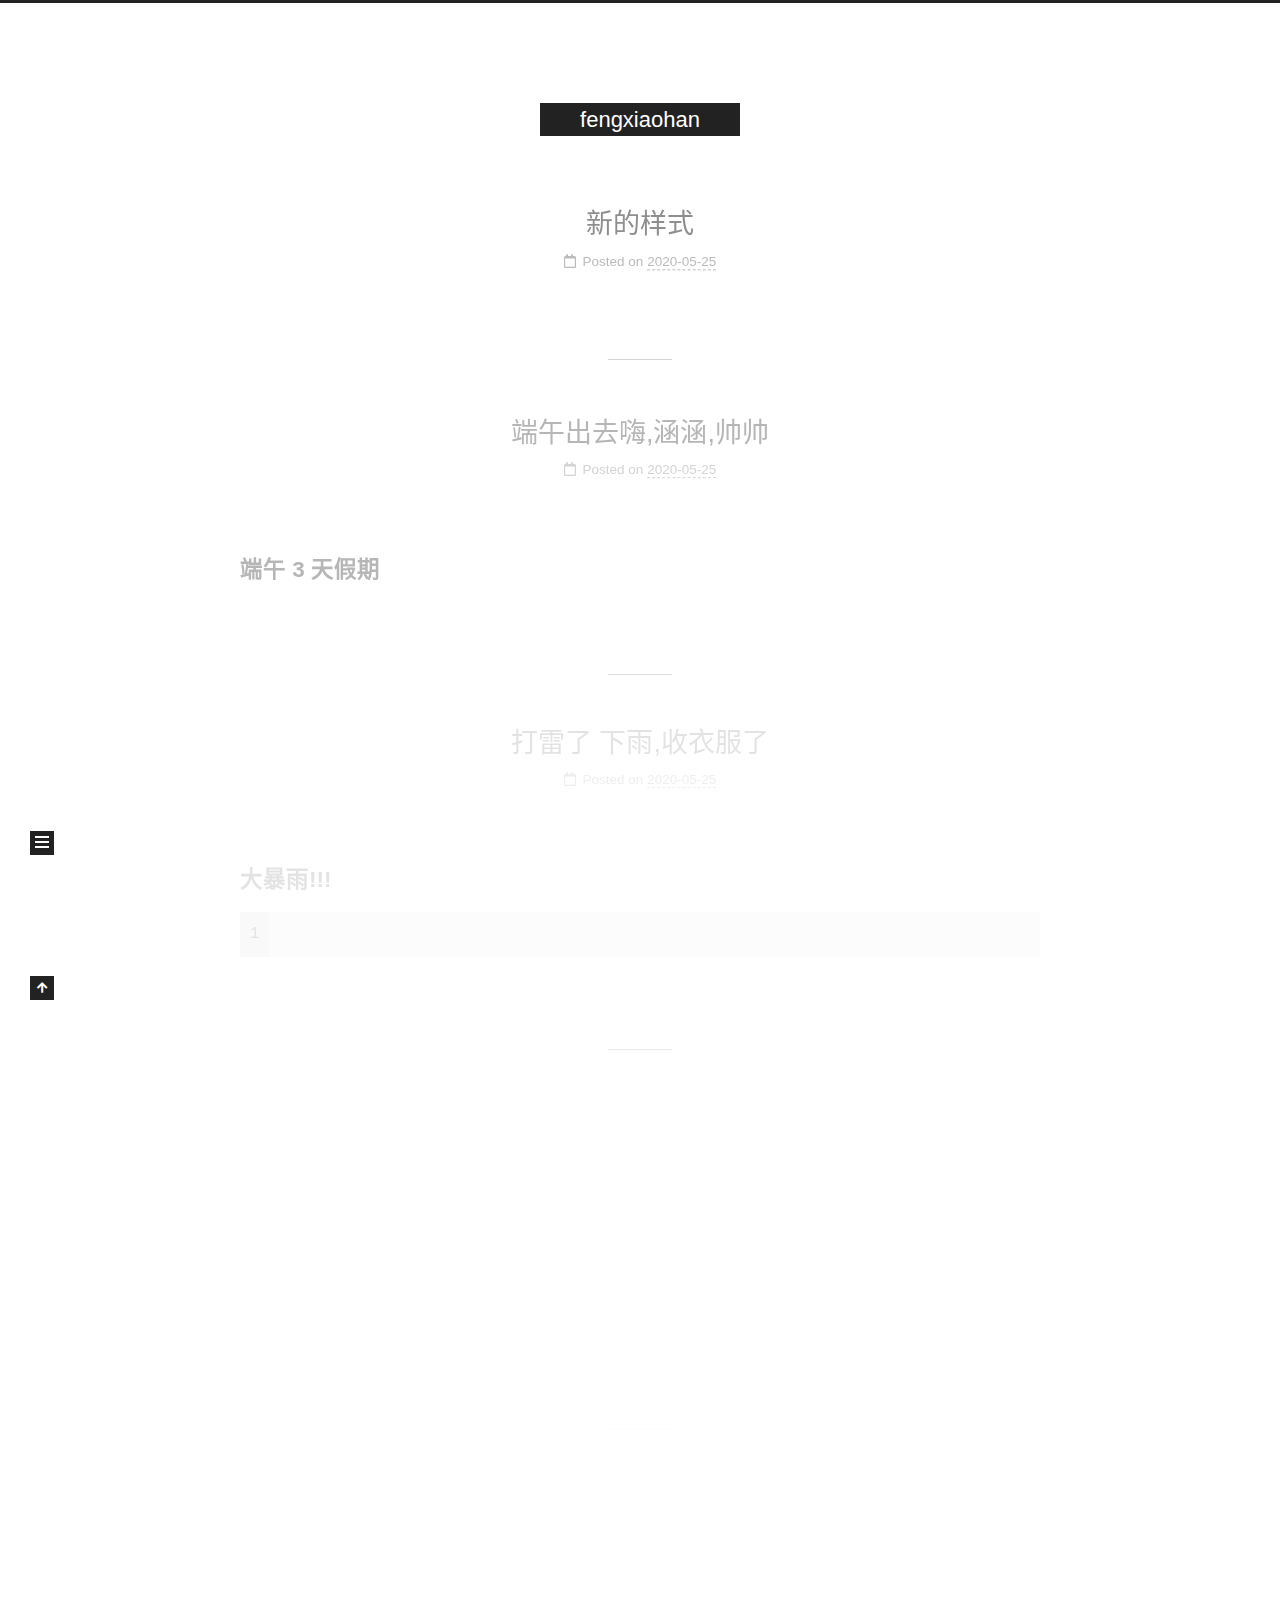
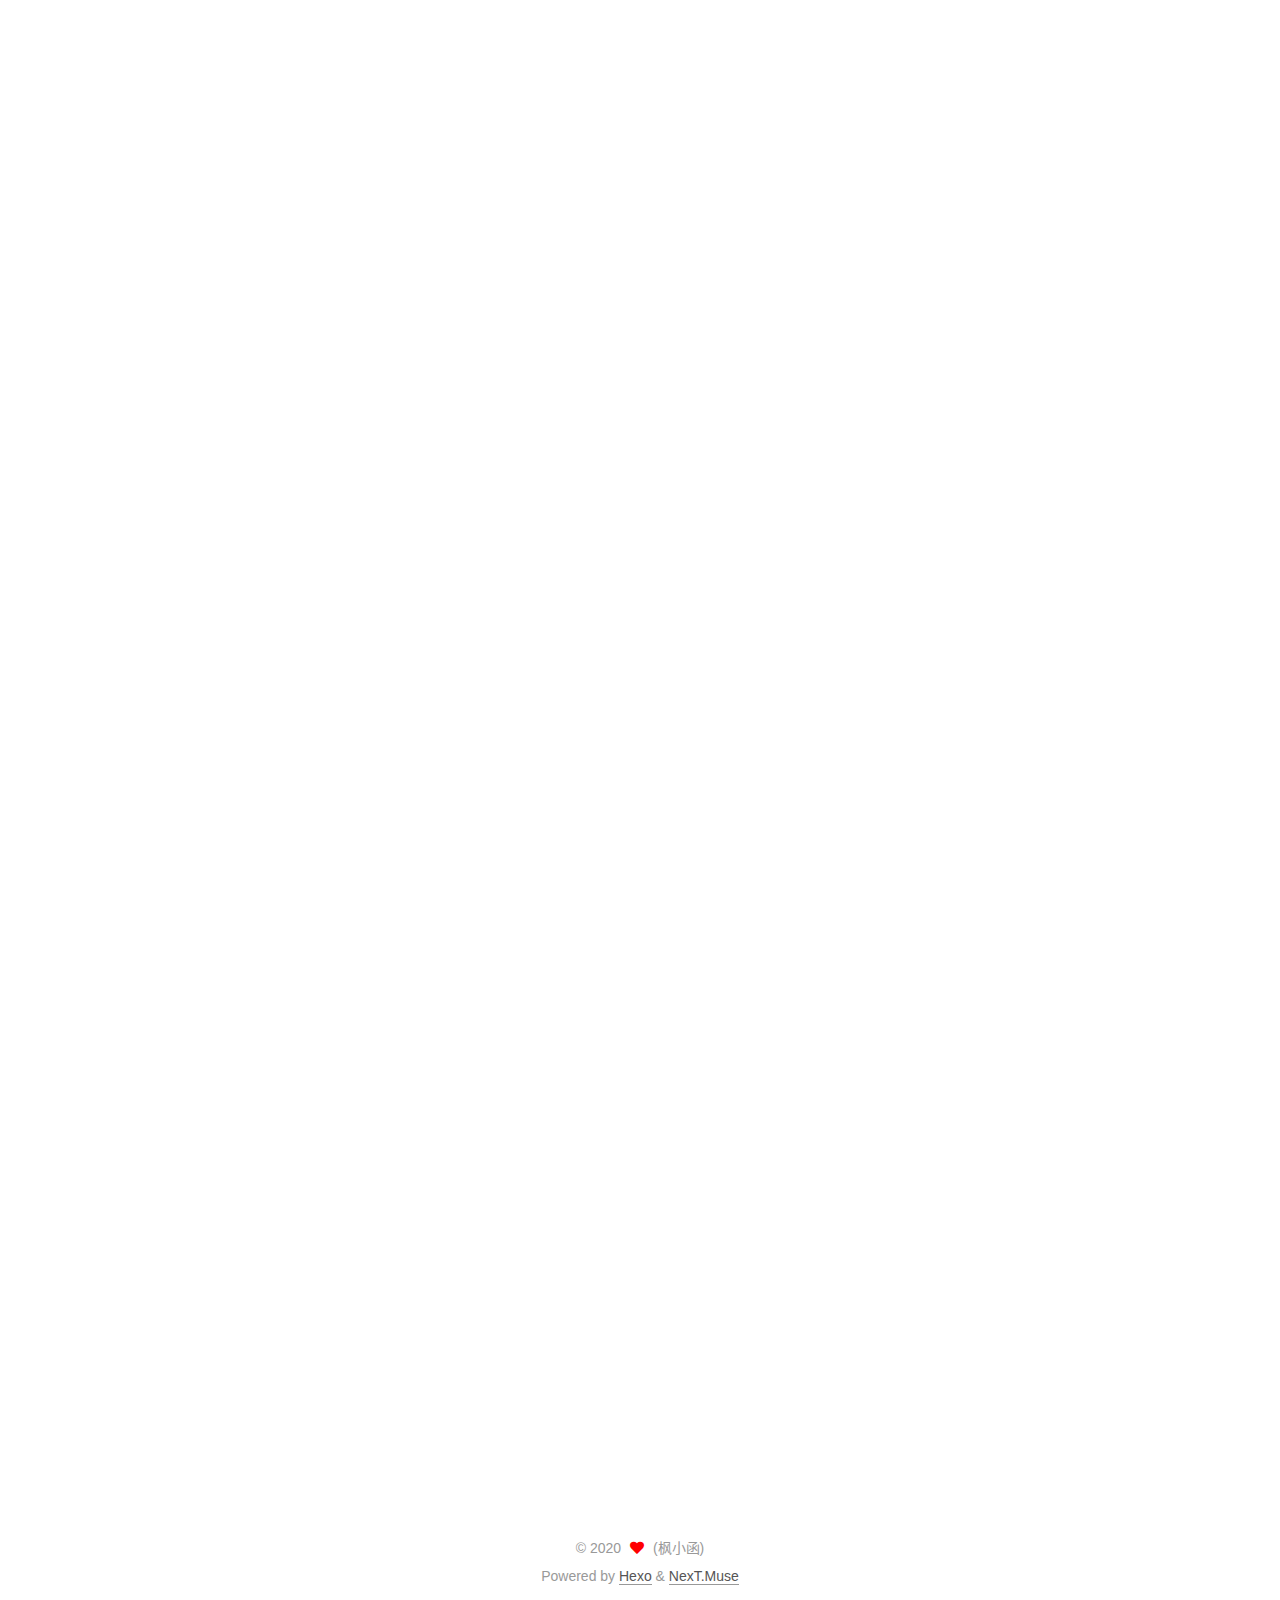
<file: index.html>
<!DOCTYPE html>
<html lang="zh-cn">
<head>
  <meta charset="UTF-8">
<meta name="viewport" content="width=device-width, initial-scale=1, maximum-scale=2">
<meta name="theme-color" content="#222">
<meta name="generator" content="Hexo 4.2.1">
  <link rel="apple-touch-icon" sizes="180x180" href="/images/apple-touch-icon-next.png">
  <link rel="icon" type="image/png" sizes="32x32" href="/images/favicon-32x32-next.png">
  <link rel="icon" type="image/png" sizes="16x16" href="/images/favicon-16x16-next.png">
  <link rel="mask-icon" href="/images/logo.svg" color="#222">

<link rel="stylesheet" href="/css/main.css">


<link rel="stylesheet" href="/lib/font-awesome/css/all.min.css">

<script id="hexo-configurations">
    var NexT = window.NexT || {};
    var CONFIG = {"hostname":"fengxiaohan.com","root":"/","scheme":"Muse","version":"8.0.0-rc.2","exturl":false,"sidebar":{"position":"left","display":"post","padding":18,"offset":12,"onmobile":false},"copycode":{"enable":false,"show_result":false,"style":null},"back2top":{"enable":true,"sidebar":false,"scrollpercent":false},"bookmark":{"enable":false,"color":"#222","save":"auto"},"fancybox":false,"mediumzoom":false,"lazyload":false,"pangu":false,"comments":{"style":"tabs","active":null,"storage":true,"lazyload":false,"nav":null},"algolia":{"hits":{"per_page":10},"labels":{"input_placeholder":"Search for Posts","hits_empty":"We didn't find any results for the search: ${query}","hits_stats":"${hits} results found in ${time} ms"}},"localsearch":{"enable":false,"trigger":"auto","top_n_per_article":1,"unescape":false,"preload":false},"motion":{"enable":true,"async":false,"transition":{"post_block":"fadeIn","post_header":"slideDownIn","post_body":"slideDownIn","coll_header":"slideLeftIn","sidebar":"slideUpIn"}}};
  </script>

  <meta property="og:type" content="website">
<meta property="og:title" content="fengxiaohan">
<meta property="og:url" content="http://fengxiaohan.com/index.html">
<meta property="og:site_name" content="fengxiaohan">
<meta property="og:locale" content="zh_CN">
<meta property="article:author" content="(枫小函)">
<meta name="twitter:card" content="summary">

<link rel="canonical" href="http://fengxiaohan.com/">


<script id="page-configurations">
  // https://hexo.io/docs/variables.html
  CONFIG.page = {
    sidebar: "",
    isHome : true,
    isPost : false,
    lang   : 'zh-cn'
  };
</script>

  <title>fengxiaohan</title>
  






  <noscript>
  <style>
  .use-motion .brand,
  .use-motion .menu-item,
  .sidebar-inner,
  .use-motion .post-block,
  .use-motion .pagination,
  .use-motion .comments,
  .use-motion .post-header,
  .use-motion .post-body,
  .use-motion .collection-header { opacity: initial; }

  .use-motion .site-title,
  .use-motion .site-subtitle {
    opacity: initial;
    top: initial;
  }

  .use-motion .logo-line-before i { left: initial; }
  .use-motion .logo-line-after i { right: initial; }
  </style>
</noscript>

</head>

<body itemscope itemtype="http://schema.org/WebPage">
  <div class="container use-motion">
    <div class="headband"></div>

    <header class="header" itemscope itemtype="http://schema.org/WPHeader">
      <div class="header-inner"><div class="site-brand-container">
  <div class="site-nav-toggle">
    <div class="toggle" aria-label="Toggle navigation bar">
    </div>
  </div>

  <div class="site-meta">

    <a href="/" class="brand" rel="start">
      <span class="logo-line-before"><i></i></span>
      <h1 class="site-title">fengxiaohan</h1>
      <span class="logo-line-after"><i></i></span>
    </a>
  </div>

  <div class="site-nav-right">
    <div class="toggle popup-trigger">
    </div>
  </div>
</div>







</div>
			
  
    <script src="/js/cursor/fireworks.js"></script>
  



    </header>

    
  <div class="back-to-top">
    <i class="fa fa-arrow-up"></i>
    <span>0%</span>
  </div>


    <main class="main">
      <div class="main-inner">
        <div class="content-wrap">
          

          <div class="content index posts-expand">
            
      
  
  
  <article itemscope itemtype="http://schema.org/Article" class="post-block" lang="zh-cn">
    <link itemprop="mainEntityOfPage" href="http://fengxiaohan.com/post/55a626d7.html">

    <span hidden itemprop="author" itemscope itemtype="http://schema.org/Person">
      <meta itemprop="image" content="/images/avatar.gif">
      <meta itemprop="name" content="(枫小函)">
      <meta itemprop="description" content="">
    </span>

    <span hidden itemprop="publisher" itemscope itemtype="http://schema.org/Organization">
      <meta itemprop="name" content="fengxiaohan">
    </span>
      <header class="post-header">
        <h2 class="post-title" itemprop="name headline">
          
            <a href="/post/55a626d7.html" class="post-title-link" itemprop="url">新的样式</a>
        </h2>

        <div class="post-meta">
            <span class="post-meta-item">
              <span class="post-meta-item-icon">
                <i class="far fa-calendar"></i>
              </span>
              <span class="post-meta-item-text">Posted on</span>
              

              <time title="Created: 2020-05-25 17:32:50 / Modified: 17:33:19" itemprop="dateCreated datePublished" datetime="2020-05-25T17:32:50+08:00">2020-05-25</time>
            </span>

          

        </div>
      </header>

    
    
    
    <div class="post-body" itemprop="articleBody">

      
          
      
    </div>

    
    
    
      <footer class="post-footer">
        <div class="post-eof"></div>
      </footer>
  </article>
  
  
  

      
  
  
  <article itemscope itemtype="http://schema.org/Article" class="post-block" lang="zh-cn">
    <link itemprop="mainEntityOfPage" href="http://fengxiaohan.com/post/38000801.html">

    <span hidden itemprop="author" itemscope itemtype="http://schema.org/Person">
      <meta itemprop="image" content="/images/avatar.gif">
      <meta itemprop="name" content="(枫小函)">
      <meta itemprop="description" content="">
    </span>

    <span hidden itemprop="publisher" itemscope itemtype="http://schema.org/Organization">
      <meta itemprop="name" content="fengxiaohan">
    </span>
      <header class="post-header">
        <h2 class="post-title" itemprop="name headline">
          
            <a href="/post/38000801.html" class="post-title-link" itemprop="url">端午出去嗨,涵涵,帅帅</a>
        </h2>

        <div class="post-meta">
            <span class="post-meta-item">
              <span class="post-meta-item-icon">
                <i class="far fa-calendar"></i>
              </span>
              <span class="post-meta-item-text">Posted on</span>
              

              <time title="Created: 2020-05-25 15:05:48 / Modified: 17:33:19" itemprop="dateCreated datePublished" datetime="2020-05-25T15:05:48+08:00">2020-05-25</time>
            </span>

          

        </div>
      </header>

    
    
    
    <div class="post-body" itemprop="articleBody">

      
          <h3 id="端午-3-天假期"><a href="#端午-3-天假期" class="headerlink" title="端午 3 天假期"></a>端午 3 天假期</h3>
      
    </div>

    
    
    
      <footer class="post-footer">
        <div class="post-eof"></div>
      </footer>
  </article>
  
  
  

      
  
  
  <article itemscope itemtype="http://schema.org/Article" class="post-block" lang="zh-cn">
    <link itemprop="mainEntityOfPage" href="http://fengxiaohan.com/post/a578addd.html">

    <span hidden itemprop="author" itemscope itemtype="http://schema.org/Person">
      <meta itemprop="image" content="/images/avatar.gif">
      <meta itemprop="name" content="(枫小函)">
      <meta itemprop="description" content="">
    </span>

    <span hidden itemprop="publisher" itemscope itemtype="http://schema.org/Organization">
      <meta itemprop="name" content="fengxiaohan">
    </span>
      <header class="post-header">
        <h2 class="post-title" itemprop="name headline">
          
            <a href="/post/a578addd.html" class="post-title-link" itemprop="url">打雷了 下雨,收衣服了</a>
        </h2>

        <div class="post-meta">
            <span class="post-meta-item">
              <span class="post-meta-item-icon">
                <i class="far fa-calendar"></i>
              </span>
              <span class="post-meta-item-text">Posted on</span>
              

              <time title="Created: 2020-05-25 10:31:31 / Modified: 17:33:19" itemprop="dateCreated datePublished" datetime="2020-05-25T10:31:31+08:00">2020-05-25</time>
            </span>

          

        </div>
      </header>

    
    
    
    <div class="post-body" itemprop="articleBody">

      
          <h3 id="大暴雨"><a href="#大暴雨" class="headerlink" title="大暴雨!!!"></a>大暴雨!!!</h3><figure class="highlight bash"><table><tr><td class="gutter"><pre><span class="line">1</span><br></pre></td><td class="code"><pre><span class="line"> </span><br></pre></td></tr></table></figure>


      
    </div>

    
    
    
      <footer class="post-footer">
        <div class="post-eof"></div>
      </footer>
  </article>
  
  
  

      
  
  
  <article itemscope itemtype="http://schema.org/Article" class="post-block" lang="zh-cn">
    <link itemprop="mainEntityOfPage" href="http://fengxiaohan.com/post/2480e06c.html">

    <span hidden itemprop="author" itemscope itemtype="http://schema.org/Person">
      <meta itemprop="image" content="/images/avatar.gif">
      <meta itemprop="name" content="(枫小函)">
      <meta itemprop="description" content="">
    </span>

    <span hidden itemprop="publisher" itemscope itemtype="http://schema.org/Organization">
      <meta itemprop="name" content="fengxiaohan">
    </span>
      <header class="post-header">
        <h2 class="post-title" itemprop="name headline">
          
            <a href="/post/2480e06c.html" class="post-title-link" itemprop="url">想我们涵涵的第一天</a>
        </h2>

        <div class="post-meta">
            <span class="post-meta-item">
              <span class="post-meta-item-icon">
                <i class="far fa-calendar"></i>
              </span>
              <span class="post-meta-item-text">Posted on</span>

              <time title="Created: 2020-05-22 14:41:47" itemprop="dateCreated datePublished" datetime="2020-05-22T14:41:47+08:00">2020-05-22</time>
            </span>
              <span class="post-meta-item">
                <span class="post-meta-item-icon">
                  <i class="far fa-calendar-check"></i>
                </span>
                <span class="post-meta-item-text">Edited on</span>
                <time title="Modified: 2020-05-25 17:33:19" itemprop="dateModified" datetime="2020-05-25T17:33:19+08:00">2020-05-25</time>
              </span>

          

        </div>
      </header>

    
    
    
    <div class="post-body" itemprop="articleBody">

      
          <p>没有涵涵在我身边叨逼叨,着实有点不适用呢<br>帅杰也不在,不开森!!!<br>憨憨:我这么闪闪惹人爱</p>

      
    </div>

    
    
    
      <footer class="post-footer">
        <div class="post-eof"></div>
      </footer>
  </article>
  
  
  

      
  
  
  <article itemscope itemtype="http://schema.org/Article" class="post-block" lang="zh-cn">
    <link itemprop="mainEntityOfPage" href="http://fengxiaohan.com/post/7c18fad5.html">

    <span hidden itemprop="author" itemscope itemtype="http://schema.org/Person">
      <meta itemprop="image" content="/images/avatar.gif">
      <meta itemprop="name" content="(枫小函)">
      <meta itemprop="description" content="">
    </span>

    <span hidden itemprop="publisher" itemscope itemtype="http://schema.org/Organization">
      <meta itemprop="name" content="fengxiaohan">
    </span>
      <header class="post-header">
        <h2 class="post-title" itemprop="name headline">
          
            <a href="/post/7c18fad5.html" class="post-title-link" itemprop="url">Blog article name</a>
        </h2>

        <div class="post-meta">
            <span class="post-meta-item">
              <span class="post-meta-item-icon">
                <i class="far fa-calendar"></i>
              </span>
              <span class="post-meta-item-text">Posted on</span>

              <time title="Created: 2020-05-21 22:11:40" itemprop="dateCreated datePublished" datetime="2020-05-21T22:11:40+08:00">2020-05-21</time>
            </span>
              <span class="post-meta-item">
                <span class="post-meta-item-icon">
                  <i class="far fa-calendar-check"></i>
                </span>
                <span class="post-meta-item-text">Edited on</span>
                <time title="Modified: 2020-05-25 17:33:19" itemprop="dateModified" datetime="2020-05-25T17:33:19+08:00">2020-05-25</time>
              </span>

          

        </div>
      </header>

    
    
    
    <div class="post-body" itemprop="articleBody">

      
          
      
    </div>

    
    
    
      <footer class="post-footer">
        <div class="post-eof"></div>
      </footer>
  </article>
  
  
  

      
  
  
  <article itemscope itemtype="http://schema.org/Article" class="post-block" lang="zh-cn">
    <link itemprop="mainEntityOfPage" href="http://fengxiaohan.com/post/d63b390f.html">

    <span hidden itemprop="author" itemscope itemtype="http://schema.org/Person">
      <meta itemprop="image" content="/images/avatar.gif">
      <meta itemprop="name" content="(枫小函)">
      <meta itemprop="description" content="">
    </span>

    <span hidden itemprop="publisher" itemscope itemtype="http://schema.org/Organization">
      <meta itemprop="name" content="fengxiaohan">
    </span>
      <header class="post-header">
        <h2 class="post-title" itemprop="name headline">
          
            <a href="/post/d63b390f.html" class="post-title-link" itemprop="url">my first blog</a>
        </h2>

        <div class="post-meta">
            <span class="post-meta-item">
              <span class="post-meta-item-icon">
                <i class="far fa-calendar"></i>
              </span>
              <span class="post-meta-item-text">Posted on</span>

              <time title="Created: 2020-05-21 22:08:36" itemprop="dateCreated datePublished" datetime="2020-05-21T22:08:36+08:00">2020-05-21</time>
            </span>
              <span class="post-meta-item">
                <span class="post-meta-item-icon">
                  <i class="far fa-calendar-check"></i>
                </span>
                <span class="post-meta-item-text">Edited on</span>
                <time title="Modified: 2020-05-25 17:33:19" itemprop="dateModified" datetime="2020-05-25T17:33:19+08:00">2020-05-25</time>
              </span>

          

        </div>
      </header>

    
    
    
    <div class="post-body" itemprop="articleBody">

      
          <p>This is my first blog !!!!!</p>

      
    </div>

    
    
    
      <footer class="post-footer">
        <div class="post-eof"></div>
      </footer>
  </article>
  
  
  

      
  
  
  <article itemscope itemtype="http://schema.org/Article" class="post-block" lang="zh-cn">
    <link itemprop="mainEntityOfPage" href="http://fengxiaohan.com/post/8734c005.html">

    <span hidden itemprop="author" itemscope itemtype="http://schema.org/Person">
      <meta itemprop="image" content="/images/avatar.gif">
      <meta itemprop="name" content="(枫小函)">
      <meta itemprop="description" content="">
    </span>

    <span hidden itemprop="publisher" itemscope itemtype="http://schema.org/Organization">
      <meta itemprop="name" content="fengxiaohan">
    </span>
      <header class="post-header">
        <h2 class="post-title" itemprop="name headline">
          
            <a href="/post/8734c005.html" class="post-title-link" itemprop="url">Hello 我是 函</a>
        </h2>

        <div class="post-meta">
            <span class="post-meta-item">
              <span class="post-meta-item-icon">
                <i class="far fa-calendar"></i>
              </span>
              <span class="post-meta-item-text">Posted on</span>

              <time title="Created: 2020-05-21 21:00:07" itemprop="dateCreated datePublished" datetime="2020-05-21T21:00:07+08:00">2020-05-21</time>
            </span>
              <span class="post-meta-item">
                <span class="post-meta-item-icon">
                  <i class="far fa-calendar-check"></i>
                </span>
                <span class="post-meta-item-text">Edited on</span>
                <time title="Modified: 2020-05-25 17:33:19" itemprop="dateModified" datetime="2020-05-25T17:33:19+08:00">2020-05-25</time>
              </span>

          

        </div>
      </header>

    
    
    
    <div class="post-body" itemprop="articleBody">

      
          <p>Welcome to <a href="https://hexo.io/" target="_blank" rel="noopener">Hexo</a>! This is your very first post. Check <a href="https://hexo.io/docs/" target="_blank" rel="noopener">documentation</a> for more info. If you get any problems when using Hexo, you can find the answer in <a href="https://hexo.io/docs/troubleshooting.html" target="_blank" rel="noopener">troubleshooting</a> or you can ask me on <a href="https://github.com/hexojs/hexo/issues" target="_blank" rel="noopener">GitHub</a>.</p>
<h2 id="Quick-Start"><a href="#Quick-Start" class="headerlink" title="Quick Start"></a>Quick Start</h2><h3 id="Create-a-new-post"><a href="#Create-a-new-post" class="headerlink" title="Create a new post"></a>Create a new post</h3><figure class="highlight bash"><table><tr><td class="gutter"><pre><span class="line">1</span><br></pre></td><td class="code"><pre><span class="line">$ hexo new <span class="string">"My New Post"</span></span><br></pre></td></tr></table></figure>

<p>More info: <a href="https://hexo.io/docs/writing.html" target="_blank" rel="noopener">Writing</a></p>
<h3 id="Run-server"><a href="#Run-server" class="headerlink" title="Run server"></a>Run server</h3><figure class="highlight bash"><table><tr><td class="gutter"><pre><span class="line">1</span><br></pre></td><td class="code"><pre><span class="line">$ hexo server</span><br></pre></td></tr></table></figure>

<p>More info: <a href="https://hexo.io/docs/server.html" target="_blank" rel="noopener">Server</a></p>
<h3 id="Generate-static-files"><a href="#Generate-static-files" class="headerlink" title="Generate static files"></a>Generate static files</h3><figure class="highlight bash"><table><tr><td class="gutter"><pre><span class="line">1</span><br></pre></td><td class="code"><pre><span class="line">$ hexo generate</span><br></pre></td></tr></table></figure>

<p>More info: <a href="https://hexo.io/docs/generating.html" target="_blank" rel="noopener">Generating</a></p>
<h3 id="Deploy-to-remote-sites"><a href="#Deploy-to-remote-sites" class="headerlink" title="Deploy to remote sites"></a>Deploy to remote sites</h3><figure class="highlight bash"><table><tr><td class="gutter"><pre><span class="line">1</span><br></pre></td><td class="code"><pre><span class="line">$ hexo deploy</span><br></pre></td></tr></table></figure>

<p>More info: <a href="https://hexo.io/docs/one-command-deployment.html" target="_blank" rel="noopener">Deployment</a></p>

      
    </div>

    
    
    
      <footer class="post-footer">
        <div class="post-eof"></div>
      </footer>
  </article>
  
  
  


  



          </div>
          

<script>
  window.addEventListener('tabs:register', () => {
    let { activeClass } = CONFIG.comments;
    if (CONFIG.comments.storage) {
      activeClass = localStorage.getItem('comments_active') || activeClass;
    }
    if (activeClass) {
      let activeTab = document.querySelector(`a[href="#comment-${activeClass}"]`);
      if (activeTab) {
        activeTab.click();
      }
    }
  });
  if (CONFIG.comments.storage) {
    window.addEventListener('tabs:click', event => {
      if (!event.target.matches('.tabs-comment .tab-content .tab-pane')) return;
      let commentClass = event.target.classList[1];
      localStorage.setItem('comments_active', commentClass);
    });
  }
</script>

        </div>
          
  
  <div class="toggle sidebar-toggle">
    <span class="toggle-line toggle-line-first"></span>
    <span class="toggle-line toggle-line-middle"></span>
    <span class="toggle-line toggle-line-last"></span>
  </div>

  <aside class="sidebar">
    <div class="sidebar-inner">

      <ul class="sidebar-nav motion-element">
        <li class="sidebar-nav-toc">
          Table of Contents
        </li>
        <li class="sidebar-nav-overview">
          Overview
        </li>
      </ul>

      <!--noindex-->
      <div class="post-toc-wrap sidebar-panel">
      </div>
      <!--/noindex-->

      <div class="site-overview-wrap sidebar-panel">
        <div class="site-author motion-element" itemprop="author" itemscope itemtype="http://schema.org/Person">
  <p class="site-author-name" itemprop="name">(枫小函)</p>
  <div class="site-description" itemprop="description"></div>
</div>
<div class="site-state-wrap motion-element">
  <nav class="site-state">
      <div class="site-state-item site-state-posts">
          <a href="/archives">
          <span class="site-state-item-count">7</span>
          <span class="site-state-item-name">posts</span>
        </a>
      </div>
  </nav>
</div>



      </div>

    </div>
  </aside>
  <div id="sidebar-dimmer"></div>


      </div>
    </main>

    <footer class="footer">
      <div class="footer-inner">
        

        

<div class="copyright">
  
  &copy; 
  <span itemprop="copyrightYear">2020</span>
  <span class="with-love">
    <i class="fa fa-heart"></i>
  </span>
  <span class="author" itemprop="copyrightHolder">(枫小函)</span>
</div>
  <div class="powered-by">Powered by <a href="https://hexo.io/" class="theme-link" rel="noopener" target="_blank">Hexo</a> & <a href="https://theme-next.js.org/muse/" class="theme-link" rel="noopener" target="_blank">NexT.Muse</a>
  </div>

        








      </div>
    </footer>
  </div>

  
  <script src="/lib/anime.min.js"></script>
  <script src="/lib/velocity/velocity.min.js"></script>
  <script src="/lib/velocity/velocity.ui.min.js"></script>

<script src="/js/utils.js"></script>

<script src="/js/motion.js"></script>


<script src="/js/schemes/muse.js"></script>


<script src="/js/next-boot.js"></script>




  















  

  

</body>
</html>
</file>
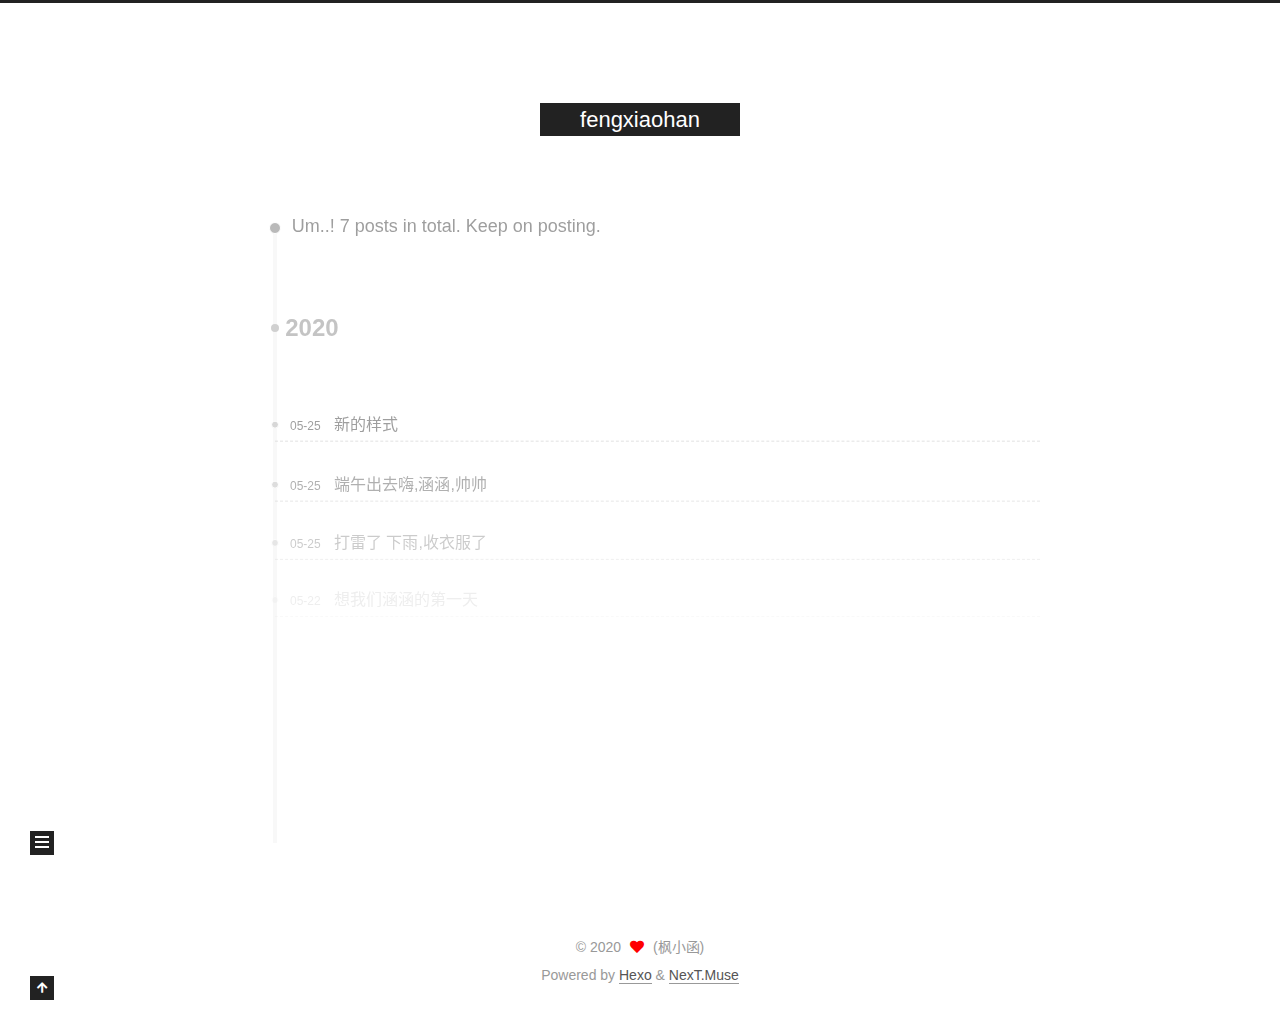
<file: archives/index.html>
<!DOCTYPE html>
<html lang="zh-cn">
<head>
  <meta charset="UTF-8">
<meta name="viewport" content="width=device-width, initial-scale=1, maximum-scale=2">
<meta name="theme-color" content="#222">
<meta name="generator" content="Hexo 4.2.1">
  <link rel="apple-touch-icon" sizes="180x180" href="/images/apple-touch-icon-next.png">
  <link rel="icon" type="image/png" sizes="32x32" href="/images/favicon-32x32-next.png">
  <link rel="icon" type="image/png" sizes="16x16" href="/images/favicon-16x16-next.png">
  <link rel="mask-icon" href="/images/logo.svg" color="#222">

<link rel="stylesheet" href="/css/main.css">


<link rel="stylesheet" href="/lib/font-awesome/css/all.min.css">

<script id="hexo-configurations">
    var NexT = window.NexT || {};
    var CONFIG = {"hostname":"fengxiaohan.com","root":"/","scheme":"Muse","version":"8.0.0-rc.2","exturl":false,"sidebar":{"position":"left","display":"post","padding":18,"offset":12,"onmobile":false},"copycode":{"enable":false,"show_result":false,"style":null},"back2top":{"enable":true,"sidebar":false,"scrollpercent":false},"bookmark":{"enable":false,"color":"#222","save":"auto"},"fancybox":false,"mediumzoom":false,"lazyload":false,"pangu":false,"comments":{"style":"tabs","active":null,"storage":true,"lazyload":false,"nav":null},"algolia":{"hits":{"per_page":10},"labels":{"input_placeholder":"Search for Posts","hits_empty":"We didn't find any results for the search: ${query}","hits_stats":"${hits} results found in ${time} ms"}},"localsearch":{"enable":false,"trigger":"auto","top_n_per_article":1,"unescape":false,"preload":false},"motion":{"enable":true,"async":false,"transition":{"post_block":"fadeIn","post_header":"slideDownIn","post_body":"slideDownIn","coll_header":"slideLeftIn","sidebar":"slideUpIn"}}};
  </script>

  <meta property="og:type" content="website">
<meta property="og:title" content="fengxiaohan">
<meta property="og:url" content="http://fengxiaohan.com/archives/index.html">
<meta property="og:site_name" content="fengxiaohan">
<meta property="og:locale" content="zh_CN">
<meta property="article:author" content="(枫小函)">
<meta name="twitter:card" content="summary">

<link rel="canonical" href="http://fengxiaohan.com/archives/">


<script id="page-configurations">
  // https://hexo.io/docs/variables.html
  CONFIG.page = {
    sidebar: "",
    isHome : false,
    isPost : false,
    lang   : 'zh-cn'
  };
</script>

  <title>Archive | fengxiaohan</title>
  






  <noscript>
  <style>
  .use-motion .brand,
  .use-motion .menu-item,
  .sidebar-inner,
  .use-motion .post-block,
  .use-motion .pagination,
  .use-motion .comments,
  .use-motion .post-header,
  .use-motion .post-body,
  .use-motion .collection-header { opacity: initial; }

  .use-motion .site-title,
  .use-motion .site-subtitle {
    opacity: initial;
    top: initial;
  }

  .use-motion .logo-line-before i { left: initial; }
  .use-motion .logo-line-after i { right: initial; }
  </style>
</noscript>

</head>

<body itemscope itemtype="http://schema.org/WebPage">
  <div class="container use-motion">
    <div class="headband"></div>

    <header class="header" itemscope itemtype="http://schema.org/WPHeader">
      <div class="header-inner"><div class="site-brand-container">
  <div class="site-nav-toggle">
    <div class="toggle" aria-label="Toggle navigation bar">
    </div>
  </div>

  <div class="site-meta">

    <a href="/" class="brand" rel="start">
      <span class="logo-line-before"><i></i></span>
      <h1 class="site-title">fengxiaohan</h1>
      <span class="logo-line-after"><i></i></span>
    </a>
  </div>

  <div class="site-nav-right">
    <div class="toggle popup-trigger">
    </div>
  </div>
</div>







</div>
			
  
    <script src="/js/cursor/fireworks.js"></script>
  



    </header>

    
  <div class="back-to-top">
    <i class="fa fa-arrow-up"></i>
    <span>0%</span>
  </div>


    <main class="main">
      <div class="main-inner">
        <div class="content-wrap">
          

          <div class="content archive">
            

  
  
  
  <div class="post-block">
    <div class="posts-collapse">
      <div class="collection-title">
        <span class="collection-header">Um..! 7 posts in total. Keep on posting.</span>
      </div>

      
    <div class="collection-year">
      <span class="collection-header">2020</span>
    </div>

  <article itemscope itemtype="http://schema.org/Article">
    <header class="post-header">

      <div class="post-meta">
        <time itemprop="dateCreated"
              datetime="2020-05-25T17:32:50+08:00"
              content="2020-05-25">
          05-25
        </time>
      </div>

      <div class="post-title">
          <a class="post-title-link" href="/post/55a626d7.html" itemprop="url">
            <span itemprop="name">新的样式</span>
          </a>
      </div>

    </header>
  </article>

  <article itemscope itemtype="http://schema.org/Article">
    <header class="post-header">

      <div class="post-meta">
        <time itemprop="dateCreated"
              datetime="2020-05-25T15:05:48+08:00"
              content="2020-05-25">
          05-25
        </time>
      </div>

      <div class="post-title">
          <a class="post-title-link" href="/post/38000801.html" itemprop="url">
            <span itemprop="name">端午出去嗨,涵涵,帅帅</span>
          </a>
      </div>

    </header>
  </article>

  <article itemscope itemtype="http://schema.org/Article">
    <header class="post-header">

      <div class="post-meta">
        <time itemprop="dateCreated"
              datetime="2020-05-25T10:31:31+08:00"
              content="2020-05-25">
          05-25
        </time>
      </div>

      <div class="post-title">
          <a class="post-title-link" href="/post/a578addd.html" itemprop="url">
            <span itemprop="name">打雷了 下雨,收衣服了</span>
          </a>
      </div>

    </header>
  </article>

  <article itemscope itemtype="http://schema.org/Article">
    <header class="post-header">

      <div class="post-meta">
        <time itemprop="dateCreated"
              datetime="2020-05-22T14:41:47+08:00"
              content="2020-05-22">
          05-22
        </time>
      </div>

      <div class="post-title">
          <a class="post-title-link" href="/post/2480e06c.html" itemprop="url">
            <span itemprop="name">想我们涵涵的第一天</span>
          </a>
      </div>

    </header>
  </article>

  <article itemscope itemtype="http://schema.org/Article">
    <header class="post-header">

      <div class="post-meta">
        <time itemprop="dateCreated"
              datetime="2020-05-21T22:11:40+08:00"
              content="2020-05-21">
          05-21
        </time>
      </div>

      <div class="post-title">
          <a class="post-title-link" href="/post/7c18fad5.html" itemprop="url">
            <span itemprop="name">Blog article name</span>
          </a>
      </div>

    </header>
  </article>

  <article itemscope itemtype="http://schema.org/Article">
    <header class="post-header">

      <div class="post-meta">
        <time itemprop="dateCreated"
              datetime="2020-05-21T22:08:36+08:00"
              content="2020-05-21">
          05-21
        </time>
      </div>

      <div class="post-title">
          <a class="post-title-link" href="/post/d63b390f.html" itemprop="url">
            <span itemprop="name">my first blog</span>
          </a>
      </div>

    </header>
  </article>

  <article itemscope itemtype="http://schema.org/Article">
    <header class="post-header">

      <div class="post-meta">
        <time itemprop="dateCreated"
              datetime="2020-05-21T21:00:07+08:00"
              content="2020-05-21">
          05-21
        </time>
      </div>

      <div class="post-title">
          <a class="post-title-link" href="/post/8734c005.html" itemprop="url">
            <span itemprop="name">Hello 我是 函</span>
          </a>
      </div>

    </header>
  </article>


    </div>
  </div>
  
  
  

  



          </div>
          

<script>
  window.addEventListener('tabs:register', () => {
    let { activeClass } = CONFIG.comments;
    if (CONFIG.comments.storage) {
      activeClass = localStorage.getItem('comments_active') || activeClass;
    }
    if (activeClass) {
      let activeTab = document.querySelector(`a[href="#comment-${activeClass}"]`);
      if (activeTab) {
        activeTab.click();
      }
    }
  });
  if (CONFIG.comments.storage) {
    window.addEventListener('tabs:click', event => {
      if (!event.target.matches('.tabs-comment .tab-content .tab-pane')) return;
      let commentClass = event.target.classList[1];
      localStorage.setItem('comments_active', commentClass);
    });
  }
</script>

        </div>
          
  
  <div class="toggle sidebar-toggle">
    <span class="toggle-line toggle-line-first"></span>
    <span class="toggle-line toggle-line-middle"></span>
    <span class="toggle-line toggle-line-last"></span>
  </div>

  <aside class="sidebar">
    <div class="sidebar-inner">

      <ul class="sidebar-nav motion-element">
        <li class="sidebar-nav-toc">
          Table of Contents
        </li>
        <li class="sidebar-nav-overview">
          Overview
        </li>
      </ul>

      <!--noindex-->
      <div class="post-toc-wrap sidebar-panel">
      </div>
      <!--/noindex-->

      <div class="site-overview-wrap sidebar-panel">
        <div class="site-author motion-element" itemprop="author" itemscope itemtype="http://schema.org/Person">
  <p class="site-author-name" itemprop="name">(枫小函)</p>
  <div class="site-description" itemprop="description"></div>
</div>
<div class="site-state-wrap motion-element">
  <nav class="site-state">
      <div class="site-state-item site-state-posts">
          <a href="/archives">
          <span class="site-state-item-count">7</span>
          <span class="site-state-item-name">posts</span>
        </a>
      </div>
  </nav>
</div>



      </div>

    </div>
  </aside>
  <div id="sidebar-dimmer"></div>


      </div>
    </main>

    <footer class="footer">
      <div class="footer-inner">
        

        

<div class="copyright">
  
  &copy; 
  <span itemprop="copyrightYear">2020</span>
  <span class="with-love">
    <i class="fa fa-heart"></i>
  </span>
  <span class="author" itemprop="copyrightHolder">(枫小函)</span>
</div>
  <div class="powered-by">Powered by <a href="https://hexo.io/" class="theme-link" rel="noopener" target="_blank">Hexo</a> & <a href="https://theme-next.js.org/muse/" class="theme-link" rel="noopener" target="_blank">NexT.Muse</a>
  </div>

        








      </div>
    </footer>
  </div>

  
  <script src="/lib/anime.min.js"></script>
  <script src="/lib/velocity/velocity.min.js"></script>
  <script src="/lib/velocity/velocity.ui.min.js"></script>

<script src="/js/utils.js"></script>

<script src="/js/motion.js"></script>


<script src="/js/schemes/muse.js"></script>


<script src="/js/next-boot.js"></script>




  















  

  

</body>
</html>
</file>
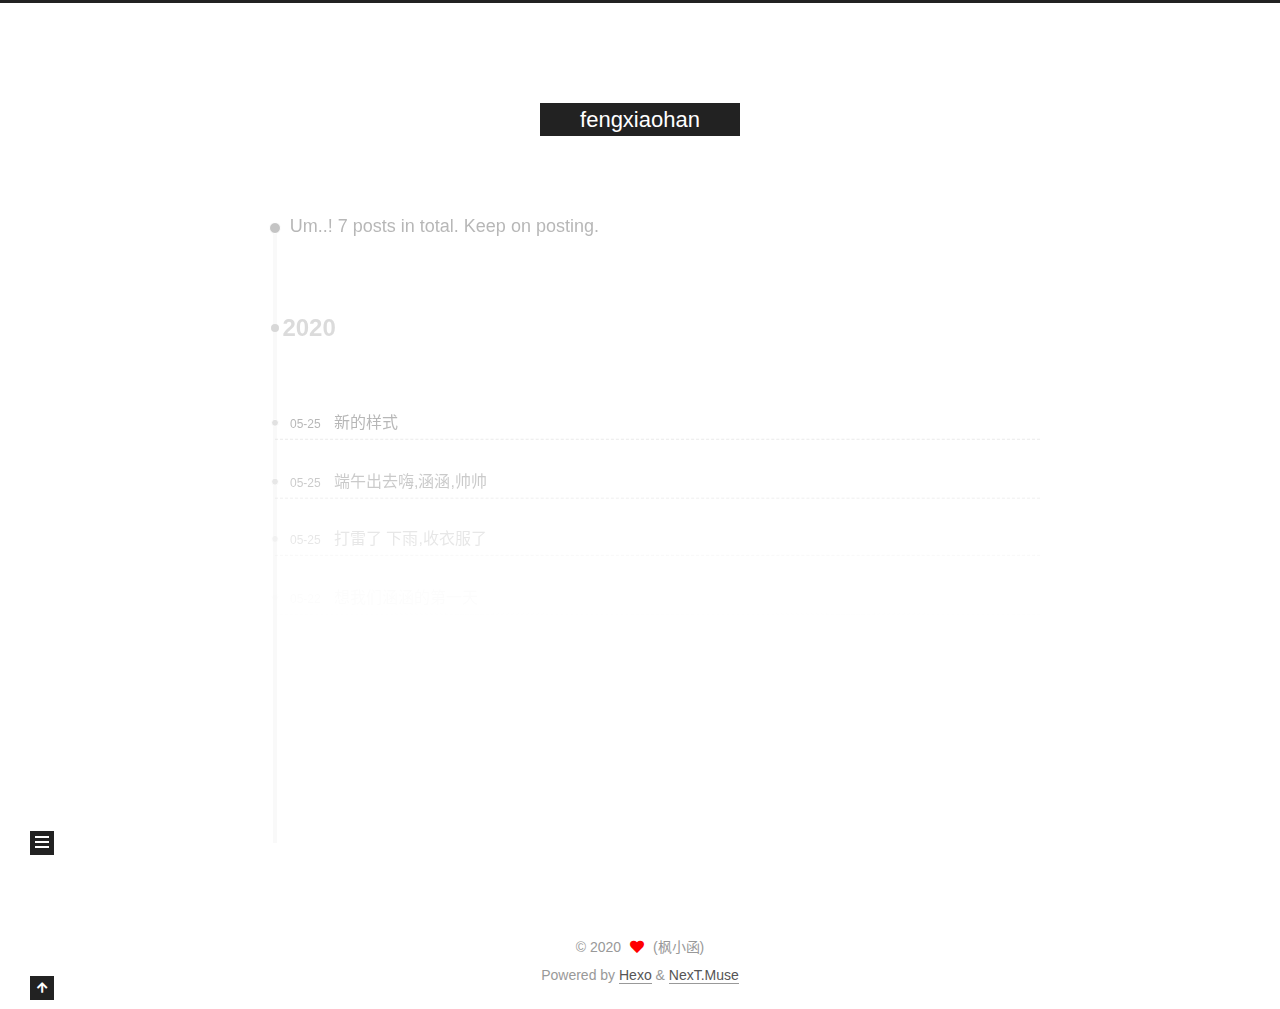
<file: archives/2020/index.html>
<!DOCTYPE html>
<html lang="zh-cn">
<head>
  <meta charset="UTF-8">
<meta name="viewport" content="width=device-width, initial-scale=1, maximum-scale=2">
<meta name="theme-color" content="#222">
<meta name="generator" content="Hexo 4.2.1">
  <link rel="apple-touch-icon" sizes="180x180" href="/images/apple-touch-icon-next.png">
  <link rel="icon" type="image/png" sizes="32x32" href="/images/favicon-32x32-next.png">
  <link rel="icon" type="image/png" sizes="16x16" href="/images/favicon-16x16-next.png">
  <link rel="mask-icon" href="/images/logo.svg" color="#222">

<link rel="stylesheet" href="/css/main.css">


<link rel="stylesheet" href="/lib/font-awesome/css/all.min.css">

<script id="hexo-configurations">
    var NexT = window.NexT || {};
    var CONFIG = {"hostname":"fengxiaohan.com","root":"/","scheme":"Muse","version":"8.0.0-rc.2","exturl":false,"sidebar":{"position":"left","display":"post","padding":18,"offset":12,"onmobile":false},"copycode":{"enable":false,"show_result":false,"style":null},"back2top":{"enable":true,"sidebar":false,"scrollpercent":false},"bookmark":{"enable":false,"color":"#222","save":"auto"},"fancybox":false,"mediumzoom":false,"lazyload":false,"pangu":false,"comments":{"style":"tabs","active":null,"storage":true,"lazyload":false,"nav":null},"algolia":{"hits":{"per_page":10},"labels":{"input_placeholder":"Search for Posts","hits_empty":"We didn't find any results for the search: ${query}","hits_stats":"${hits} results found in ${time} ms"}},"localsearch":{"enable":false,"trigger":"auto","top_n_per_article":1,"unescape":false,"preload":false},"motion":{"enable":true,"async":false,"transition":{"post_block":"fadeIn","post_header":"slideDownIn","post_body":"slideDownIn","coll_header":"slideLeftIn","sidebar":"slideUpIn"}}};
  </script>

  <meta property="og:type" content="website">
<meta property="og:title" content="fengxiaohan">
<meta property="og:url" content="http://fengxiaohan.com/archives/2020/index.html">
<meta property="og:site_name" content="fengxiaohan">
<meta property="og:locale" content="zh_CN">
<meta property="article:author" content="(枫小函)">
<meta name="twitter:card" content="summary">

<link rel="canonical" href="http://fengxiaohan.com/archives/2020/">


<script id="page-configurations">
  // https://hexo.io/docs/variables.html
  CONFIG.page = {
    sidebar: "",
    isHome : false,
    isPost : false,
    lang   : 'zh-cn'
  };
</script>

  <title>Archive | fengxiaohan</title>
  






  <noscript>
  <style>
  .use-motion .brand,
  .use-motion .menu-item,
  .sidebar-inner,
  .use-motion .post-block,
  .use-motion .pagination,
  .use-motion .comments,
  .use-motion .post-header,
  .use-motion .post-body,
  .use-motion .collection-header { opacity: initial; }

  .use-motion .site-title,
  .use-motion .site-subtitle {
    opacity: initial;
    top: initial;
  }

  .use-motion .logo-line-before i { left: initial; }
  .use-motion .logo-line-after i { right: initial; }
  </style>
</noscript>

</head>

<body itemscope itemtype="http://schema.org/WebPage">
  <div class="container use-motion">
    <div class="headband"></div>

    <header class="header" itemscope itemtype="http://schema.org/WPHeader">
      <div class="header-inner"><div class="site-brand-container">
  <div class="site-nav-toggle">
    <div class="toggle" aria-label="Toggle navigation bar">
    </div>
  </div>

  <div class="site-meta">

    <a href="/" class="brand" rel="start">
      <span class="logo-line-before"><i></i></span>
      <h1 class="site-title">fengxiaohan</h1>
      <span class="logo-line-after"><i></i></span>
    </a>
  </div>

  <div class="site-nav-right">
    <div class="toggle popup-trigger">
    </div>
  </div>
</div>







</div>
			
  
    <script src="/js/cursor/fireworks.js"></script>
  



    </header>

    
  <div class="back-to-top">
    <i class="fa fa-arrow-up"></i>
    <span>0%</span>
  </div>


    <main class="main">
      <div class="main-inner">
        <div class="content-wrap">
          

          <div class="content archive">
            

  
  
  
  <div class="post-block">
    <div class="posts-collapse">
      <div class="collection-title">
        <span class="collection-header">Um..! 7 posts in total. Keep on posting.</span>
      </div>

      
    <div class="collection-year">
      <span class="collection-header">2020</span>
    </div>

  <article itemscope itemtype="http://schema.org/Article">
    <header class="post-header">

      <div class="post-meta">
        <time itemprop="dateCreated"
              datetime="2020-05-25T17:32:50+08:00"
              content="2020-05-25">
          05-25
        </time>
      </div>

      <div class="post-title">
          <a class="post-title-link" href="/post/55a626d7.html" itemprop="url">
            <span itemprop="name">新的样式</span>
          </a>
      </div>

    </header>
  </article>

  <article itemscope itemtype="http://schema.org/Article">
    <header class="post-header">

      <div class="post-meta">
        <time itemprop="dateCreated"
              datetime="2020-05-25T15:05:48+08:00"
              content="2020-05-25">
          05-25
        </time>
      </div>

      <div class="post-title">
          <a class="post-title-link" href="/post/38000801.html" itemprop="url">
            <span itemprop="name">端午出去嗨,涵涵,帅帅</span>
          </a>
      </div>

    </header>
  </article>

  <article itemscope itemtype="http://schema.org/Article">
    <header class="post-header">

      <div class="post-meta">
        <time itemprop="dateCreated"
              datetime="2020-05-25T10:31:31+08:00"
              content="2020-05-25">
          05-25
        </time>
      </div>

      <div class="post-title">
          <a class="post-title-link" href="/post/a578addd.html" itemprop="url">
            <span itemprop="name">打雷了 下雨,收衣服了</span>
          </a>
      </div>

    </header>
  </article>

  <article itemscope itemtype="http://schema.org/Article">
    <header class="post-header">

      <div class="post-meta">
        <time itemprop="dateCreated"
              datetime="2020-05-22T14:41:47+08:00"
              content="2020-05-22">
          05-22
        </time>
      </div>

      <div class="post-title">
          <a class="post-title-link" href="/post/2480e06c.html" itemprop="url">
            <span itemprop="name">想我们涵涵的第一天</span>
          </a>
      </div>

    </header>
  </article>

  <article itemscope itemtype="http://schema.org/Article">
    <header class="post-header">

      <div class="post-meta">
        <time itemprop="dateCreated"
              datetime="2020-05-21T22:11:40+08:00"
              content="2020-05-21">
          05-21
        </time>
      </div>

      <div class="post-title">
          <a class="post-title-link" href="/post/7c18fad5.html" itemprop="url">
            <span itemprop="name">Blog article name</span>
          </a>
      </div>

    </header>
  </article>

  <article itemscope itemtype="http://schema.org/Article">
    <header class="post-header">

      <div class="post-meta">
        <time itemprop="dateCreated"
              datetime="2020-05-21T22:08:36+08:00"
              content="2020-05-21">
          05-21
        </time>
      </div>

      <div class="post-title">
          <a class="post-title-link" href="/post/d63b390f.html" itemprop="url">
            <span itemprop="name">my first blog</span>
          </a>
      </div>

    </header>
  </article>

  <article itemscope itemtype="http://schema.org/Article">
    <header class="post-header">

      <div class="post-meta">
        <time itemprop="dateCreated"
              datetime="2020-05-21T21:00:07+08:00"
              content="2020-05-21">
          05-21
        </time>
      </div>

      <div class="post-title">
          <a class="post-title-link" href="/post/8734c005.html" itemprop="url">
            <span itemprop="name">Hello 我是 函</span>
          </a>
      </div>

    </header>
  </article>


    </div>
  </div>
  
  
  

  



          </div>
          

<script>
  window.addEventListener('tabs:register', () => {
    let { activeClass } = CONFIG.comments;
    if (CONFIG.comments.storage) {
      activeClass = localStorage.getItem('comments_active') || activeClass;
    }
    if (activeClass) {
      let activeTab = document.querySelector(`a[href="#comment-${activeClass}"]`);
      if (activeTab) {
        activeTab.click();
      }
    }
  });
  if (CONFIG.comments.storage) {
    window.addEventListener('tabs:click', event => {
      if (!event.target.matches('.tabs-comment .tab-content .tab-pane')) return;
      let commentClass = event.target.classList[1];
      localStorage.setItem('comments_active', commentClass);
    });
  }
</script>

        </div>
          
  
  <div class="toggle sidebar-toggle">
    <span class="toggle-line toggle-line-first"></span>
    <span class="toggle-line toggle-line-middle"></span>
    <span class="toggle-line toggle-line-last"></span>
  </div>

  <aside class="sidebar">
    <div class="sidebar-inner">

      <ul class="sidebar-nav motion-element">
        <li class="sidebar-nav-toc">
          Table of Contents
        </li>
        <li class="sidebar-nav-overview">
          Overview
        </li>
      </ul>

      <!--noindex-->
      <div class="post-toc-wrap sidebar-panel">
      </div>
      <!--/noindex-->

      <div class="site-overview-wrap sidebar-panel">
        <div class="site-author motion-element" itemprop="author" itemscope itemtype="http://schema.org/Person">
  <p class="site-author-name" itemprop="name">(枫小函)</p>
  <div class="site-description" itemprop="description"></div>
</div>
<div class="site-state-wrap motion-element">
  <nav class="site-state">
      <div class="site-state-item site-state-posts">
          <a href="/archives">
          <span class="site-state-item-count">7</span>
          <span class="site-state-item-name">posts</span>
        </a>
      </div>
  </nav>
</div>



      </div>

    </div>
  </aside>
  <div id="sidebar-dimmer"></div>


      </div>
    </main>

    <footer class="footer">
      <div class="footer-inner">
        

        

<div class="copyright">
  
  &copy; 
  <span itemprop="copyrightYear">2020</span>
  <span class="with-love">
    <i class="fa fa-heart"></i>
  </span>
  <span class="author" itemprop="copyrightHolder">(枫小函)</span>
</div>
  <div class="powered-by">Powered by <a href="https://hexo.io/" class="theme-link" rel="noopener" target="_blank">Hexo</a> & <a href="https://theme-next.js.org/muse/" class="theme-link" rel="noopener" target="_blank">NexT.Muse</a>
  </div>

        








      </div>
    </footer>
  </div>

  
  <script src="/lib/anime.min.js"></script>
  <script src="/lib/velocity/velocity.min.js"></script>
  <script src="/lib/velocity/velocity.ui.min.js"></script>

<script src="/js/utils.js"></script>

<script src="/js/motion.js"></script>


<script src="/js/schemes/muse.js"></script>


<script src="/js/next-boot.js"></script>




  















  

  

</body>
</html>
</file>
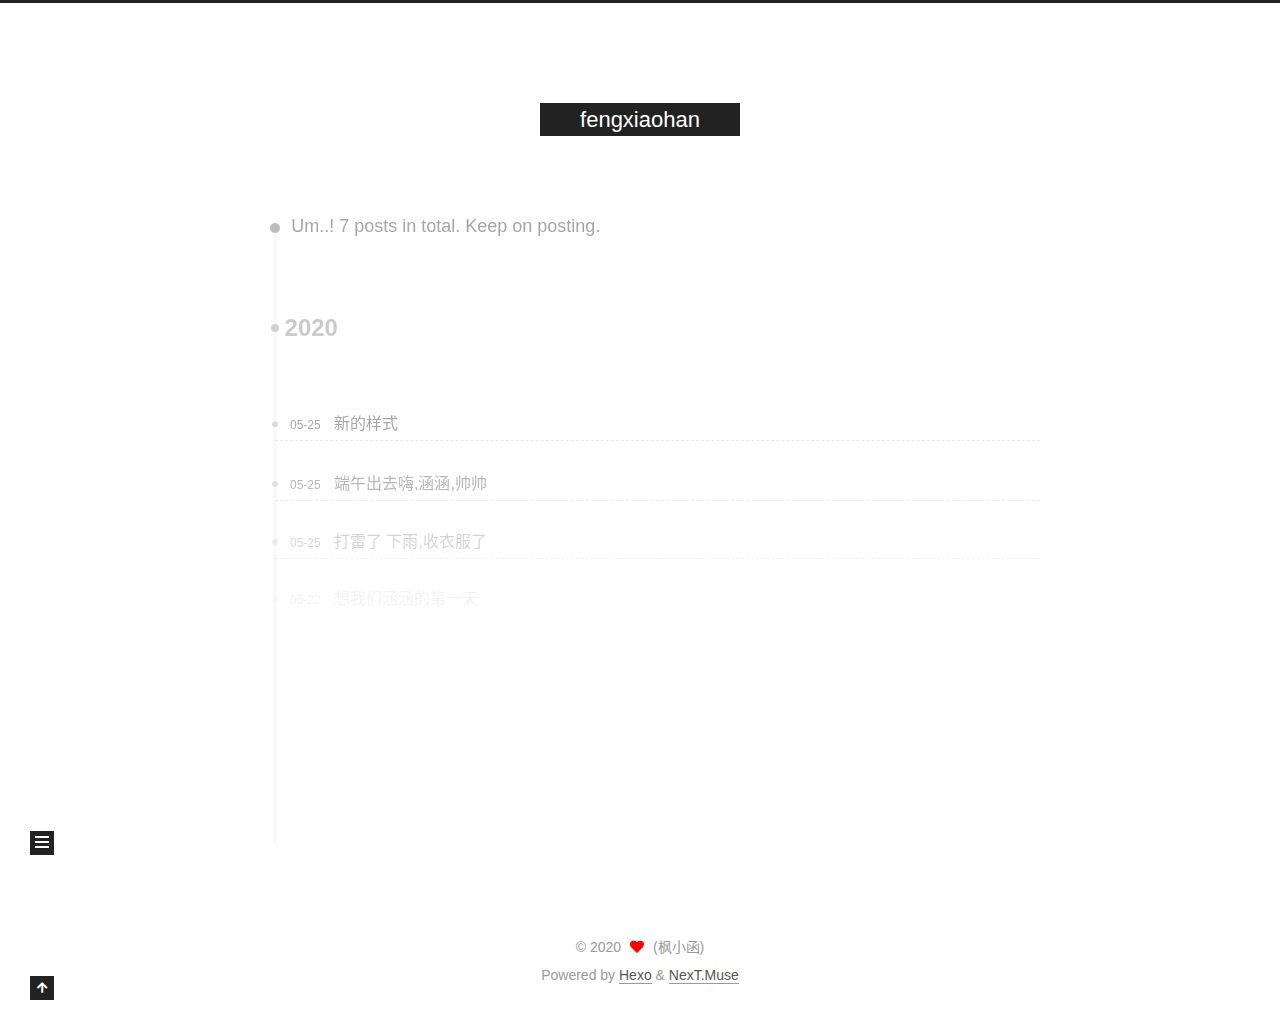
<file: archives/2020/05/index.html>
<!DOCTYPE html>
<html lang="zh-cn">
<head>
  <meta charset="UTF-8">
<meta name="viewport" content="width=device-width, initial-scale=1, maximum-scale=2">
<meta name="theme-color" content="#222">
<meta name="generator" content="Hexo 4.2.1">
  <link rel="apple-touch-icon" sizes="180x180" href="/images/apple-touch-icon-next.png">
  <link rel="icon" type="image/png" sizes="32x32" href="/images/favicon-32x32-next.png">
  <link rel="icon" type="image/png" sizes="16x16" href="/images/favicon-16x16-next.png">
  <link rel="mask-icon" href="/images/logo.svg" color="#222">

<link rel="stylesheet" href="/css/main.css">


<link rel="stylesheet" href="/lib/font-awesome/css/all.min.css">

<script id="hexo-configurations">
    var NexT = window.NexT || {};
    var CONFIG = {"hostname":"fengxiaohan.com","root":"/","scheme":"Muse","version":"8.0.0-rc.2","exturl":false,"sidebar":{"position":"left","display":"post","padding":18,"offset":12,"onmobile":false},"copycode":{"enable":false,"show_result":false,"style":null},"back2top":{"enable":true,"sidebar":false,"scrollpercent":false},"bookmark":{"enable":false,"color":"#222","save":"auto"},"fancybox":false,"mediumzoom":false,"lazyload":false,"pangu":false,"comments":{"style":"tabs","active":null,"storage":true,"lazyload":false,"nav":null},"algolia":{"hits":{"per_page":10},"labels":{"input_placeholder":"Search for Posts","hits_empty":"We didn't find any results for the search: ${query}","hits_stats":"${hits} results found in ${time} ms"}},"localsearch":{"enable":false,"trigger":"auto","top_n_per_article":1,"unescape":false,"preload":false},"motion":{"enable":true,"async":false,"transition":{"post_block":"fadeIn","post_header":"slideDownIn","post_body":"slideDownIn","coll_header":"slideLeftIn","sidebar":"slideUpIn"}}};
  </script>

  <meta property="og:type" content="website">
<meta property="og:title" content="fengxiaohan">
<meta property="og:url" content="http://fengxiaohan.com/archives/2020/05/index.html">
<meta property="og:site_name" content="fengxiaohan">
<meta property="og:locale" content="zh_CN">
<meta property="article:author" content="(枫小函)">
<meta name="twitter:card" content="summary">

<link rel="canonical" href="http://fengxiaohan.com/archives/2020/05/">


<script id="page-configurations">
  // https://hexo.io/docs/variables.html
  CONFIG.page = {
    sidebar: "",
    isHome : false,
    isPost : false,
    lang   : 'zh-cn'
  };
</script>

  <title>Archive | fengxiaohan</title>
  






  <noscript>
  <style>
  .use-motion .brand,
  .use-motion .menu-item,
  .sidebar-inner,
  .use-motion .post-block,
  .use-motion .pagination,
  .use-motion .comments,
  .use-motion .post-header,
  .use-motion .post-body,
  .use-motion .collection-header { opacity: initial; }

  .use-motion .site-title,
  .use-motion .site-subtitle {
    opacity: initial;
    top: initial;
  }

  .use-motion .logo-line-before i { left: initial; }
  .use-motion .logo-line-after i { right: initial; }
  </style>
</noscript>

</head>

<body itemscope itemtype="http://schema.org/WebPage">
  <div class="container use-motion">
    <div class="headband"></div>

    <header class="header" itemscope itemtype="http://schema.org/WPHeader">
      <div class="header-inner"><div class="site-brand-container">
  <div class="site-nav-toggle">
    <div class="toggle" aria-label="Toggle navigation bar">
    </div>
  </div>

  <div class="site-meta">

    <a href="/" class="brand" rel="start">
      <span class="logo-line-before"><i></i></span>
      <h1 class="site-title">fengxiaohan</h1>
      <span class="logo-line-after"><i></i></span>
    </a>
  </div>

  <div class="site-nav-right">
    <div class="toggle popup-trigger">
    </div>
  </div>
</div>







</div>
			
  
    <script src="/js/cursor/fireworks.js"></script>
  



    </header>

    
  <div class="back-to-top">
    <i class="fa fa-arrow-up"></i>
    <span>0%</span>
  </div>


    <main class="main">
      <div class="main-inner">
        <div class="content-wrap">
          

          <div class="content archive">
            

  
  
  
  <div class="post-block">
    <div class="posts-collapse">
      <div class="collection-title">
        <span class="collection-header">Um..! 7 posts in total. Keep on posting.</span>
      </div>

      
    <div class="collection-year">
      <span class="collection-header">2020</span>
    </div>

  <article itemscope itemtype="http://schema.org/Article">
    <header class="post-header">

      <div class="post-meta">
        <time itemprop="dateCreated"
              datetime="2020-05-25T17:32:50+08:00"
              content="2020-05-25">
          05-25
        </time>
      </div>

      <div class="post-title">
          <a class="post-title-link" href="/post/55a626d7.html" itemprop="url">
            <span itemprop="name">新的样式</span>
          </a>
      </div>

    </header>
  </article>

  <article itemscope itemtype="http://schema.org/Article">
    <header class="post-header">

      <div class="post-meta">
        <time itemprop="dateCreated"
              datetime="2020-05-25T15:05:48+08:00"
              content="2020-05-25">
          05-25
        </time>
      </div>

      <div class="post-title">
          <a class="post-title-link" href="/post/38000801.html" itemprop="url">
            <span itemprop="name">端午出去嗨,涵涵,帅帅</span>
          </a>
      </div>

    </header>
  </article>

  <article itemscope itemtype="http://schema.org/Article">
    <header class="post-header">

      <div class="post-meta">
        <time itemprop="dateCreated"
              datetime="2020-05-25T10:31:31+08:00"
              content="2020-05-25">
          05-25
        </time>
      </div>

      <div class="post-title">
          <a class="post-title-link" href="/post/a578addd.html" itemprop="url">
            <span itemprop="name">打雷了 下雨,收衣服了</span>
          </a>
      </div>

    </header>
  </article>

  <article itemscope itemtype="http://schema.org/Article">
    <header class="post-header">

      <div class="post-meta">
        <time itemprop="dateCreated"
              datetime="2020-05-22T14:41:47+08:00"
              content="2020-05-22">
          05-22
        </time>
      </div>

      <div class="post-title">
          <a class="post-title-link" href="/post/2480e06c.html" itemprop="url">
            <span itemprop="name">想我们涵涵的第一天</span>
          </a>
      </div>

    </header>
  </article>

  <article itemscope itemtype="http://schema.org/Article">
    <header class="post-header">

      <div class="post-meta">
        <time itemprop="dateCreated"
              datetime="2020-05-21T22:11:40+08:00"
              content="2020-05-21">
          05-21
        </time>
      </div>

      <div class="post-title">
          <a class="post-title-link" href="/post/7c18fad5.html" itemprop="url">
            <span itemprop="name">Blog article name</span>
          </a>
      </div>

    </header>
  </article>

  <article itemscope itemtype="http://schema.org/Article">
    <header class="post-header">

      <div class="post-meta">
        <time itemprop="dateCreated"
              datetime="2020-05-21T22:08:36+08:00"
              content="2020-05-21">
          05-21
        </time>
      </div>

      <div class="post-title">
          <a class="post-title-link" href="/post/d63b390f.html" itemprop="url">
            <span itemprop="name">my first blog</span>
          </a>
      </div>

    </header>
  </article>

  <article itemscope itemtype="http://schema.org/Article">
    <header class="post-header">

      <div class="post-meta">
        <time itemprop="dateCreated"
              datetime="2020-05-21T21:00:07+08:00"
              content="2020-05-21">
          05-21
        </time>
      </div>

      <div class="post-title">
          <a class="post-title-link" href="/post/8734c005.html" itemprop="url">
            <span itemprop="name">Hello 我是 函</span>
          </a>
      </div>

    </header>
  </article>


    </div>
  </div>
  
  
  

  



          </div>
          

<script>
  window.addEventListener('tabs:register', () => {
    let { activeClass } = CONFIG.comments;
    if (CONFIG.comments.storage) {
      activeClass = localStorage.getItem('comments_active') || activeClass;
    }
    if (activeClass) {
      let activeTab = document.querySelector(`a[href="#comment-${activeClass}"]`);
      if (activeTab) {
        activeTab.click();
      }
    }
  });
  if (CONFIG.comments.storage) {
    window.addEventListener('tabs:click', event => {
      if (!event.target.matches('.tabs-comment .tab-content .tab-pane')) return;
      let commentClass = event.target.classList[1];
      localStorage.setItem('comments_active', commentClass);
    });
  }
</script>

        </div>
          
  
  <div class="toggle sidebar-toggle">
    <span class="toggle-line toggle-line-first"></span>
    <span class="toggle-line toggle-line-middle"></span>
    <span class="toggle-line toggle-line-last"></span>
  </div>

  <aside class="sidebar">
    <div class="sidebar-inner">

      <ul class="sidebar-nav motion-element">
        <li class="sidebar-nav-toc">
          Table of Contents
        </li>
        <li class="sidebar-nav-overview">
          Overview
        </li>
      </ul>

      <!--noindex-->
      <div class="post-toc-wrap sidebar-panel">
      </div>
      <!--/noindex-->

      <div class="site-overview-wrap sidebar-panel">
        <div class="site-author motion-element" itemprop="author" itemscope itemtype="http://schema.org/Person">
  <p class="site-author-name" itemprop="name">(枫小函)</p>
  <div class="site-description" itemprop="description"></div>
</div>
<div class="site-state-wrap motion-element">
  <nav class="site-state">
      <div class="site-state-item site-state-posts">
          <a href="/archives">
          <span class="site-state-item-count">7</span>
          <span class="site-state-item-name">posts</span>
        </a>
      </div>
  </nav>
</div>



      </div>

    </div>
  </aside>
  <div id="sidebar-dimmer"></div>


      </div>
    </main>

    <footer class="footer">
      <div class="footer-inner">
        

        

<div class="copyright">
  
  &copy; 
  <span itemprop="copyrightYear">2020</span>
  <span class="with-love">
    <i class="fa fa-heart"></i>
  </span>
  <span class="author" itemprop="copyrightHolder">(枫小函)</span>
</div>
  <div class="powered-by">Powered by <a href="https://hexo.io/" class="theme-link" rel="noopener" target="_blank">Hexo</a> & <a href="https://theme-next.js.org/muse/" class="theme-link" rel="noopener" target="_blank">NexT.Muse</a>
  </div>

        








      </div>
    </footer>
  </div>

  
  <script src="/lib/anime.min.js"></script>
  <script src="/lib/velocity/velocity.min.js"></script>
  <script src="/lib/velocity/velocity.ui.min.js"></script>

<script src="/js/utils.js"></script>

<script src="/js/motion.js"></script>


<script src="/js/schemes/muse.js"></script>


<script src="/js/next-boot.js"></script>




  















  

  

</body>
</html>
</file>
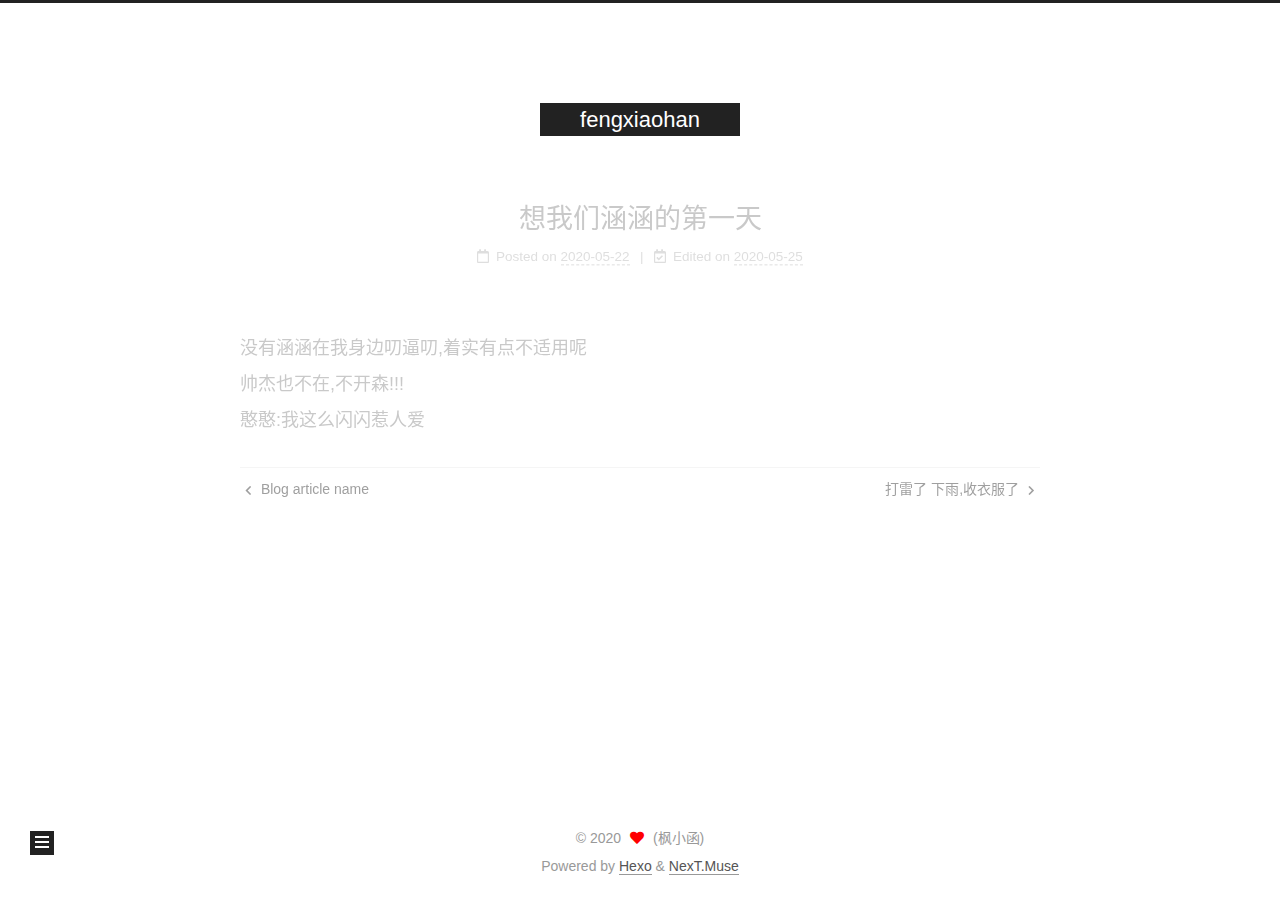
<file: post/2480e06c.html>
<!DOCTYPE html>
<html lang="zh-cn">
<head>
  <meta charset="UTF-8">
<meta name="viewport" content="width=device-width, initial-scale=1, maximum-scale=2">
<meta name="theme-color" content="#222">
<meta name="generator" content="Hexo 4.2.1">
  <link rel="apple-touch-icon" sizes="180x180" href="/images/apple-touch-icon-next.png">
  <link rel="icon" type="image/png" sizes="32x32" href="/images/favicon-32x32-next.png">
  <link rel="icon" type="image/png" sizes="16x16" href="/images/favicon-16x16-next.png">
  <link rel="mask-icon" href="/images/logo.svg" color="#222">

<link rel="stylesheet" href="/css/main.css">


<link rel="stylesheet" href="/lib/font-awesome/css/all.min.css">

<script id="hexo-configurations">
    var NexT = window.NexT || {};
    var CONFIG = {"hostname":"fengxiaohan.com","root":"/","scheme":"Muse","version":"8.0.0-rc.2","exturl":false,"sidebar":{"position":"left","display":"post","padding":18,"offset":12,"onmobile":false},"copycode":{"enable":false,"show_result":false,"style":null},"back2top":{"enable":true,"sidebar":false,"scrollpercent":false},"bookmark":{"enable":false,"color":"#222","save":"auto"},"fancybox":false,"mediumzoom":false,"lazyload":false,"pangu":false,"comments":{"style":"tabs","active":null,"storage":true,"lazyload":false,"nav":null},"algolia":{"hits":{"per_page":10},"labels":{"input_placeholder":"Search for Posts","hits_empty":"We didn't find any results for the search: ${query}","hits_stats":"${hits} results found in ${time} ms"}},"localsearch":{"enable":false,"trigger":"auto","top_n_per_article":1,"unescape":false,"preload":false},"motion":{"enable":true,"async":false,"transition":{"post_block":"fadeIn","post_header":"slideDownIn","post_body":"slideDownIn","coll_header":"slideLeftIn","sidebar":"slideUpIn"}}};
  </script>

  <meta name="description" content="没有涵涵在我身边叨逼叨,着实有点不适用呢帅杰也不在,不开森!!!憨憨:我这么闪闪惹人爱">
<meta property="og:type" content="article">
<meta property="og:title" content="想我们涵涵的第一天">
<meta property="og:url" content="http://fengxiaohan.com/post/2480e06c.html">
<meta property="og:site_name" content="fengxiaohan">
<meta property="og:description" content="没有涵涵在我身边叨逼叨,着实有点不适用呢帅杰也不在,不开森!!!憨憨:我这么闪闪惹人爱">
<meta property="og:locale" content="zh_CN">
<meta property="article:published_time" content="2020-05-22T06:41:47.000Z">
<meta property="article:modified_time" content="2020-05-25T09:33:19.616Z">
<meta property="article:author" content="(枫小函)">
<meta name="twitter:card" content="summary">

<link rel="canonical" href="http://fengxiaohan.com/post/2480e06c.html">


<script id="page-configurations">
  // https://hexo.io/docs/variables.html
  CONFIG.page = {
    sidebar: "",
    isHome : false,
    isPost : true,
    lang   : 'zh-cn'
  };
</script>

  <title>想我们涵涵的第一天 | fengxiaohan</title>
  






  <noscript>
  <style>
  .use-motion .brand,
  .use-motion .menu-item,
  .sidebar-inner,
  .use-motion .post-block,
  .use-motion .pagination,
  .use-motion .comments,
  .use-motion .post-header,
  .use-motion .post-body,
  .use-motion .collection-header { opacity: initial; }

  .use-motion .site-title,
  .use-motion .site-subtitle {
    opacity: initial;
    top: initial;
  }

  .use-motion .logo-line-before i { left: initial; }
  .use-motion .logo-line-after i { right: initial; }
  </style>
</noscript>

</head>

<body itemscope itemtype="http://schema.org/WebPage">
  <div class="container use-motion">
    <div class="headband"></div>

    <header class="header" itemscope itemtype="http://schema.org/WPHeader">
      <div class="header-inner"><div class="site-brand-container">
  <div class="site-nav-toggle">
    <div class="toggle" aria-label="Toggle navigation bar">
    </div>
  </div>

  <div class="site-meta">

    <a href="/" class="brand" rel="start">
      <span class="logo-line-before"><i></i></span>
      <h1 class="site-title">fengxiaohan</h1>
      <span class="logo-line-after"><i></i></span>
    </a>
  </div>

  <div class="site-nav-right">
    <div class="toggle popup-trigger">
    </div>
  </div>
</div>







</div>
			
  
    <script src="/js/cursor/fireworks.js"></script>
  



    </header>

    
  <div class="back-to-top">
    <i class="fa fa-arrow-up"></i>
    <span>0%</span>
  </div>


    <main class="main">
      <div class="main-inner">
        <div class="content-wrap">
          

          <div class="content post posts-expand">
            

    
  
  
  <article itemscope itemtype="http://schema.org/Article" class="post-block" lang="zh-cn">
    <link itemprop="mainEntityOfPage" href="http://fengxiaohan.com/post/2480e06c.html">

    <span hidden itemprop="author" itemscope itemtype="http://schema.org/Person">
      <meta itemprop="image" content="/images/avatar.gif">
      <meta itemprop="name" content="(枫小函)">
      <meta itemprop="description" content="">
    </span>

    <span hidden itemprop="publisher" itemscope itemtype="http://schema.org/Organization">
      <meta itemprop="name" content="fengxiaohan">
    </span>
      <header class="post-header">
        <h1 class="post-title" itemprop="name headline">
          想我们涵涵的第一天
        </h1>

        <div class="post-meta">
            <span class="post-meta-item">
              <span class="post-meta-item-icon">
                <i class="far fa-calendar"></i>
              </span>
              <span class="post-meta-item-text">Posted on</span>

              <time title="Created: 2020-05-22 14:41:47" itemprop="dateCreated datePublished" datetime="2020-05-22T14:41:47+08:00">2020-05-22</time>
            </span>
              <span class="post-meta-item">
                <span class="post-meta-item-icon">
                  <i class="far fa-calendar-check"></i>
                </span>
                <span class="post-meta-item-text">Edited on</span>
                <time title="Modified: 2020-05-25 17:33:19" itemprop="dateModified" datetime="2020-05-25T17:33:19+08:00">2020-05-25</time>
              </span>

          

        </div>
      </header>

    
    
    
    <div class="post-body" itemprop="articleBody">

      
        <p>没有涵涵在我身边叨逼叨,着实有点不适用呢<br>帅杰也不在,不开森!!!<br>憨憨:我这么闪闪惹人爱</p>

    </div>

    
    
    

      <footer class="post-footer">

        


        
    <div class="post-nav">
      <div class="post-nav-item">
    <a href="/post/7c18fad5.html" rel="prev" title="Blog article name">
      <i class="fa fa-chevron-left"></i> Blog article name
    </a></div>
      <div class="post-nav-item">
    <a href="/post/a578addd.html" rel="next" title="打雷了 下雨,收衣服了">
      打雷了 下雨,收衣服了 <i class="fa fa-chevron-right"></i>
    </a></div>
    </div>
      </footer>
    
  </article>
  
  
  



          </div>
          

<script>
  window.addEventListener('tabs:register', () => {
    let { activeClass } = CONFIG.comments;
    if (CONFIG.comments.storage) {
      activeClass = localStorage.getItem('comments_active') || activeClass;
    }
    if (activeClass) {
      let activeTab = document.querySelector(`a[href="#comment-${activeClass}"]`);
      if (activeTab) {
        activeTab.click();
      }
    }
  });
  if (CONFIG.comments.storage) {
    window.addEventListener('tabs:click', event => {
      if (!event.target.matches('.tabs-comment .tab-content .tab-pane')) return;
      let commentClass = event.target.classList[1];
      localStorage.setItem('comments_active', commentClass);
    });
  }
</script>

        </div>
          
  
  <div class="toggle sidebar-toggle">
    <span class="toggle-line toggle-line-first"></span>
    <span class="toggle-line toggle-line-middle"></span>
    <span class="toggle-line toggle-line-last"></span>
  </div>

  <aside class="sidebar">
    <div class="sidebar-inner">

      <ul class="sidebar-nav motion-element">
        <li class="sidebar-nav-toc">
          Table of Contents
        </li>
        <li class="sidebar-nav-overview">
          Overview
        </li>
      </ul>

      <!--noindex-->
      <div class="post-toc-wrap sidebar-panel">
      </div>
      <!--/noindex-->

      <div class="site-overview-wrap sidebar-panel">
        <div class="site-author motion-element" itemprop="author" itemscope itemtype="http://schema.org/Person">
  <p class="site-author-name" itemprop="name">(枫小函)</p>
  <div class="site-description" itemprop="description"></div>
</div>
<div class="site-state-wrap motion-element">
  <nav class="site-state">
      <div class="site-state-item site-state-posts">
          <a href="/archives">
          <span class="site-state-item-count">7</span>
          <span class="site-state-item-name">posts</span>
        </a>
      </div>
  </nav>
</div>



      </div>

    </div>
  </aside>
  <div id="sidebar-dimmer"></div>


      </div>
    </main>

    <footer class="footer">
      <div class="footer-inner">
        

        

<div class="copyright">
  
  &copy; 
  <span itemprop="copyrightYear">2020</span>
  <span class="with-love">
    <i class="fa fa-heart"></i>
  </span>
  <span class="author" itemprop="copyrightHolder">(枫小函)</span>
</div>
  <div class="powered-by">Powered by <a href="https://hexo.io/" class="theme-link" rel="noopener" target="_blank">Hexo</a> & <a href="https://theme-next.js.org/muse/" class="theme-link" rel="noopener" target="_blank">NexT.Muse</a>
  </div>

        








      </div>
    </footer>
  </div>

  
  <script src="/lib/anime.min.js"></script>
  <script src="/lib/velocity/velocity.min.js"></script>
  <script src="/lib/velocity/velocity.ui.min.js"></script>

<script src="/js/utils.js"></script>

<script src="/js/motion.js"></script>


<script src="/js/schemes/muse.js"></script>


<script src="/js/next-boot.js"></script>




  















  

  

</body>
</html>
</file>
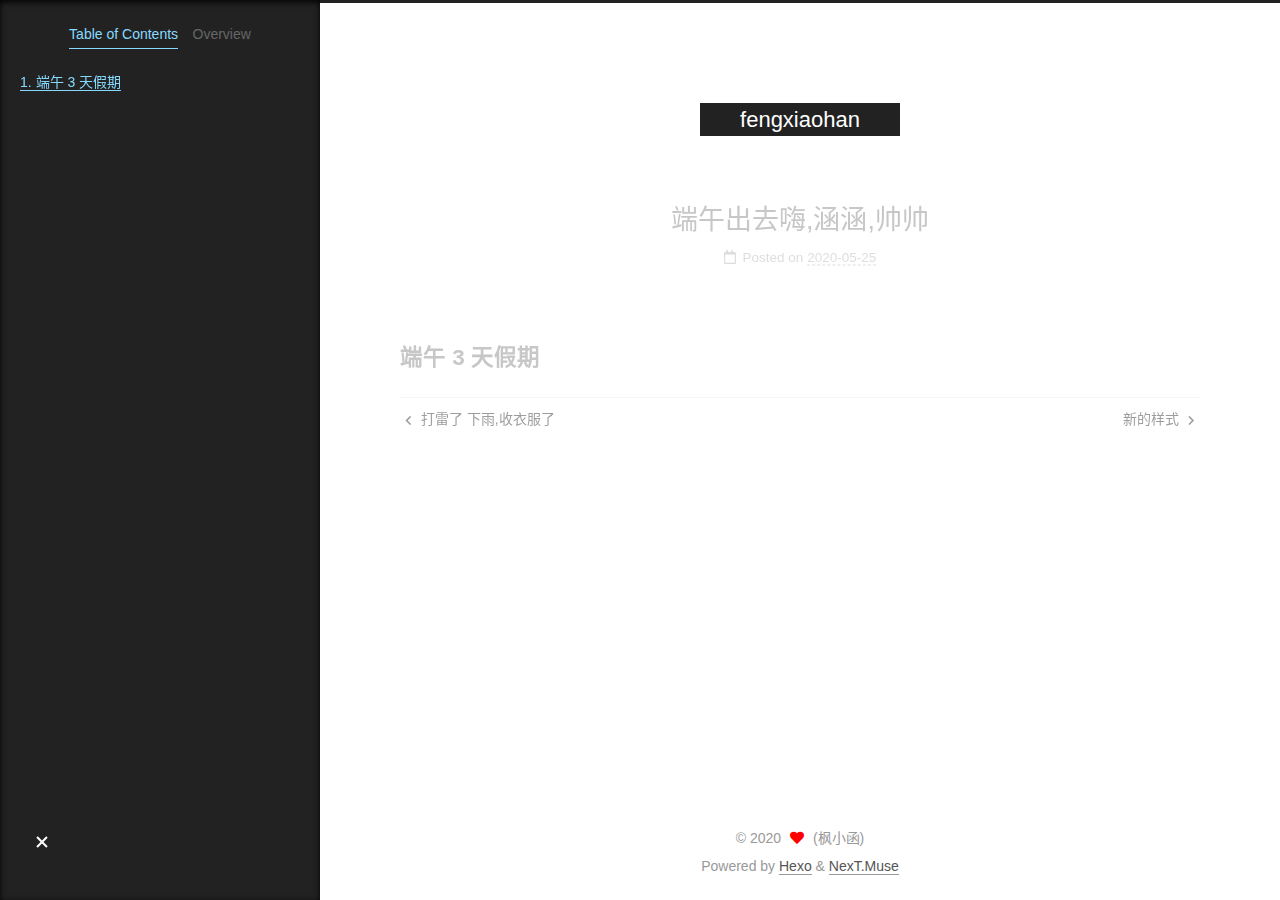
<file: post/38000801.html>
<!DOCTYPE html>
<html lang="zh-cn">
<head>
  <meta charset="UTF-8">
<meta name="viewport" content="width=device-width, initial-scale=1, maximum-scale=2">
<meta name="theme-color" content="#222">
<meta name="generator" content="Hexo 4.2.1">
  <link rel="apple-touch-icon" sizes="180x180" href="/images/apple-touch-icon-next.png">
  <link rel="icon" type="image/png" sizes="32x32" href="/images/favicon-32x32-next.png">
  <link rel="icon" type="image/png" sizes="16x16" href="/images/favicon-16x16-next.png">
  <link rel="mask-icon" href="/images/logo.svg" color="#222">

<link rel="stylesheet" href="/css/main.css">


<link rel="stylesheet" href="/lib/font-awesome/css/all.min.css">

<script id="hexo-configurations">
    var NexT = window.NexT || {};
    var CONFIG = {"hostname":"fengxiaohan.com","root":"/","scheme":"Muse","version":"8.0.0-rc.2","exturl":false,"sidebar":{"position":"left","display":"post","padding":18,"offset":12,"onmobile":false},"copycode":{"enable":false,"show_result":false,"style":null},"back2top":{"enable":true,"sidebar":false,"scrollpercent":false},"bookmark":{"enable":false,"color":"#222","save":"auto"},"fancybox":false,"mediumzoom":false,"lazyload":false,"pangu":false,"comments":{"style":"tabs","active":null,"storage":true,"lazyload":false,"nav":null},"algolia":{"hits":{"per_page":10},"labels":{"input_placeholder":"Search for Posts","hits_empty":"We didn't find any results for the search: ${query}","hits_stats":"${hits} results found in ${time} ms"}},"localsearch":{"enable":false,"trigger":"auto","top_n_per_article":1,"unescape":false,"preload":false},"motion":{"enable":true,"async":false,"transition":{"post_block":"fadeIn","post_header":"slideDownIn","post_body":"slideDownIn","coll_header":"slideLeftIn","sidebar":"slideUpIn"}}};
  </script>

  <meta name="description" content="端午 3 天假期">
<meta property="og:type" content="article">
<meta property="og:title" content="端午出去嗨,涵涵,帅帅">
<meta property="og:url" content="http://fengxiaohan.com/post/38000801.html">
<meta property="og:site_name" content="fengxiaohan">
<meta property="og:description" content="端午 3 天假期">
<meta property="og:locale" content="zh_CN">
<meta property="article:published_time" content="2020-05-25T07:05:48.000Z">
<meta property="article:modified_time" content="2020-05-25T09:33:19.618Z">
<meta property="article:author" content="(枫小函)">
<meta name="twitter:card" content="summary">

<link rel="canonical" href="http://fengxiaohan.com/post/38000801.html">


<script id="page-configurations">
  // https://hexo.io/docs/variables.html
  CONFIG.page = {
    sidebar: "",
    isHome : false,
    isPost : true,
    lang   : 'zh-cn'
  };
</script>

  <title>端午出去嗨,涵涵,帅帅 | fengxiaohan</title>
  






  <noscript>
  <style>
  .use-motion .brand,
  .use-motion .menu-item,
  .sidebar-inner,
  .use-motion .post-block,
  .use-motion .pagination,
  .use-motion .comments,
  .use-motion .post-header,
  .use-motion .post-body,
  .use-motion .collection-header { opacity: initial; }

  .use-motion .site-title,
  .use-motion .site-subtitle {
    opacity: initial;
    top: initial;
  }

  .use-motion .logo-line-before i { left: initial; }
  .use-motion .logo-line-after i { right: initial; }
  </style>
</noscript>

</head>

<body itemscope itemtype="http://schema.org/WebPage">
  <div class="container use-motion">
    <div class="headband"></div>

    <header class="header" itemscope itemtype="http://schema.org/WPHeader">
      <div class="header-inner"><div class="site-brand-container">
  <div class="site-nav-toggle">
    <div class="toggle" aria-label="Toggle navigation bar">
    </div>
  </div>

  <div class="site-meta">

    <a href="/" class="brand" rel="start">
      <span class="logo-line-before"><i></i></span>
      <h1 class="site-title">fengxiaohan</h1>
      <span class="logo-line-after"><i></i></span>
    </a>
  </div>

  <div class="site-nav-right">
    <div class="toggle popup-trigger">
    </div>
  </div>
</div>







</div>
			
  
    <script src="/js/cursor/fireworks.js"></script>
  



    </header>

    
  <div class="back-to-top">
    <i class="fa fa-arrow-up"></i>
    <span>0%</span>
  </div>


    <main class="main">
      <div class="main-inner">
        <div class="content-wrap">
          

          <div class="content post posts-expand">
            

    
  
  
  <article itemscope itemtype="http://schema.org/Article" class="post-block" lang="zh-cn">
    <link itemprop="mainEntityOfPage" href="http://fengxiaohan.com/post/38000801.html">

    <span hidden itemprop="author" itemscope itemtype="http://schema.org/Person">
      <meta itemprop="image" content="/images/avatar.gif">
      <meta itemprop="name" content="(枫小函)">
      <meta itemprop="description" content="">
    </span>

    <span hidden itemprop="publisher" itemscope itemtype="http://schema.org/Organization">
      <meta itemprop="name" content="fengxiaohan">
    </span>
      <header class="post-header">
        <h1 class="post-title" itemprop="name headline">
          端午出去嗨,涵涵,帅帅
        </h1>

        <div class="post-meta">
            <span class="post-meta-item">
              <span class="post-meta-item-icon">
                <i class="far fa-calendar"></i>
              </span>
              <span class="post-meta-item-text">Posted on</span>
              

              <time title="Created: 2020-05-25 15:05:48 / Modified: 17:33:19" itemprop="dateCreated datePublished" datetime="2020-05-25T15:05:48+08:00">2020-05-25</time>
            </span>

          

        </div>
      </header>

    
    
    
    <div class="post-body" itemprop="articleBody">

      
        <h3 id="端午-3-天假期"><a href="#端午-3-天假期" class="headerlink" title="端午 3 天假期"></a>端午 3 天假期</h3>
    </div>

    
    
    

      <footer class="post-footer">

        


        
    <div class="post-nav">
      <div class="post-nav-item">
    <a href="/post/a578addd.html" rel="prev" title="打雷了 下雨,收衣服了">
      <i class="fa fa-chevron-left"></i> 打雷了 下雨,收衣服了
    </a></div>
      <div class="post-nav-item">
    <a href="/post/55a626d7.html" rel="next" title="新的样式">
      新的样式 <i class="fa fa-chevron-right"></i>
    </a></div>
    </div>
      </footer>
    
  </article>
  
  
  



          </div>
          

<script>
  window.addEventListener('tabs:register', () => {
    let { activeClass } = CONFIG.comments;
    if (CONFIG.comments.storage) {
      activeClass = localStorage.getItem('comments_active') || activeClass;
    }
    if (activeClass) {
      let activeTab = document.querySelector(`a[href="#comment-${activeClass}"]`);
      if (activeTab) {
        activeTab.click();
      }
    }
  });
  if (CONFIG.comments.storage) {
    window.addEventListener('tabs:click', event => {
      if (!event.target.matches('.tabs-comment .tab-content .tab-pane')) return;
      let commentClass = event.target.classList[1];
      localStorage.setItem('comments_active', commentClass);
    });
  }
</script>

        </div>
          
  
  <div class="toggle sidebar-toggle">
    <span class="toggle-line toggle-line-first"></span>
    <span class="toggle-line toggle-line-middle"></span>
    <span class="toggle-line toggle-line-last"></span>
  </div>

  <aside class="sidebar">
    <div class="sidebar-inner">

      <ul class="sidebar-nav motion-element">
        <li class="sidebar-nav-toc">
          Table of Contents
        </li>
        <li class="sidebar-nav-overview">
          Overview
        </li>
      </ul>

      <!--noindex-->
      <div class="post-toc-wrap sidebar-panel">
          <div class="post-toc motion-element"><ol class="nav"><li class="nav-item nav-level-3"><a class="nav-link" href="#端午-3-天假期"><span class="nav-number">1.</span> <span class="nav-text">端午 3 天假期</span></a></li></ol></div>
      </div>
      <!--/noindex-->

      <div class="site-overview-wrap sidebar-panel">
        <div class="site-author motion-element" itemprop="author" itemscope itemtype="http://schema.org/Person">
  <p class="site-author-name" itemprop="name">(枫小函)</p>
  <div class="site-description" itemprop="description"></div>
</div>
<div class="site-state-wrap motion-element">
  <nav class="site-state">
      <div class="site-state-item site-state-posts">
          <a href="/archives">
          <span class="site-state-item-count">7</span>
          <span class="site-state-item-name">posts</span>
        </a>
      </div>
  </nav>
</div>



      </div>

    </div>
  </aside>
  <div id="sidebar-dimmer"></div>


      </div>
    </main>

    <footer class="footer">
      <div class="footer-inner">
        

        

<div class="copyright">
  
  &copy; 
  <span itemprop="copyrightYear">2020</span>
  <span class="with-love">
    <i class="fa fa-heart"></i>
  </span>
  <span class="author" itemprop="copyrightHolder">(枫小函)</span>
</div>
  <div class="powered-by">Powered by <a href="https://hexo.io/" class="theme-link" rel="noopener" target="_blank">Hexo</a> & <a href="https://theme-next.js.org/muse/" class="theme-link" rel="noopener" target="_blank">NexT.Muse</a>
  </div>

        








      </div>
    </footer>
  </div>

  
  <script src="/lib/anime.min.js"></script>
  <script src="/lib/velocity/velocity.min.js"></script>
  <script src="/lib/velocity/velocity.ui.min.js"></script>

<script src="/js/utils.js"></script>

<script src="/js/motion.js"></script>


<script src="/js/schemes/muse.js"></script>


<script src="/js/next-boot.js"></script>




  















  

  

</body>
</html>
</file>
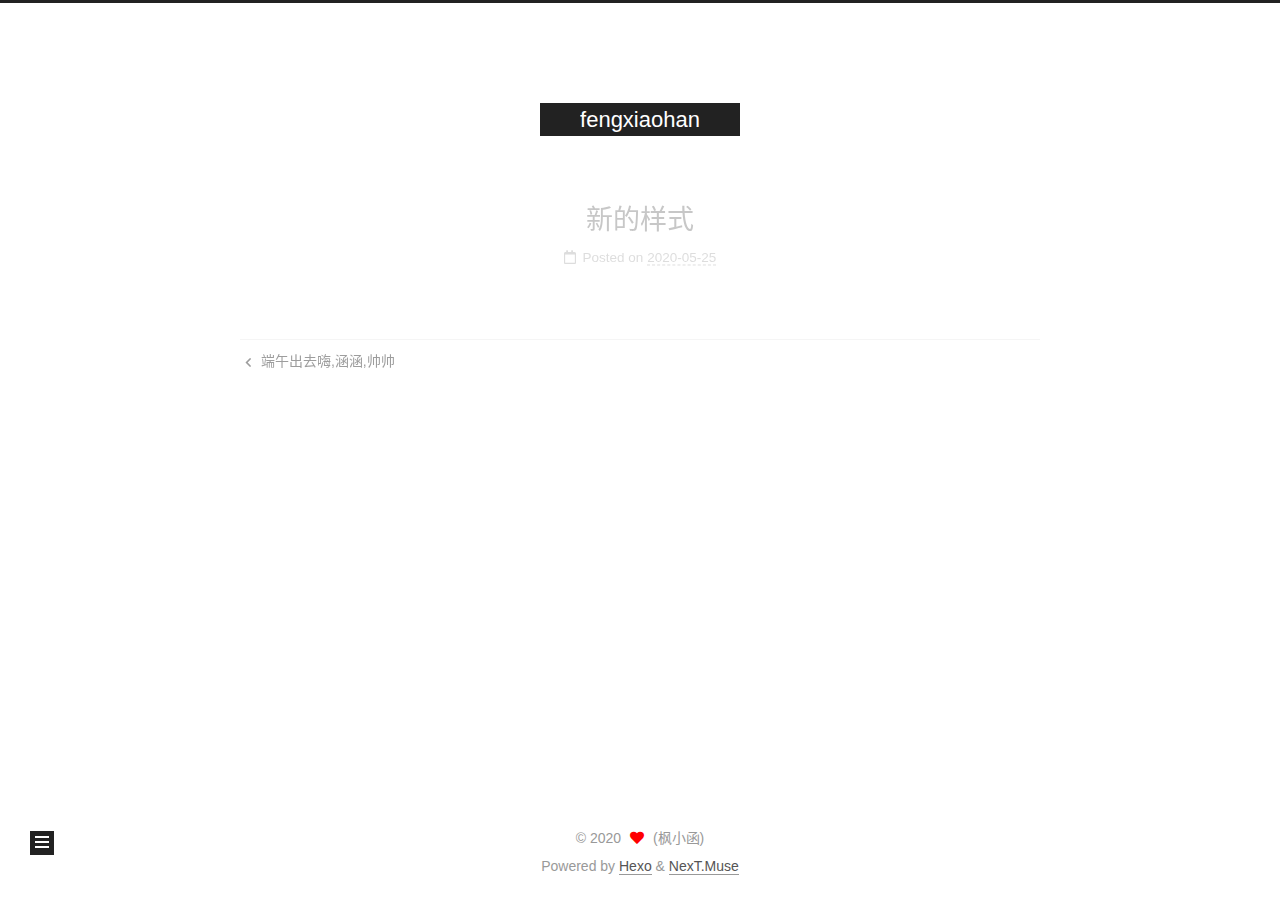
<file: post/55a626d7.html>
<!DOCTYPE html>
<html lang="zh-cn">
<head>
  <meta charset="UTF-8">
<meta name="viewport" content="width=device-width, initial-scale=1, maximum-scale=2">
<meta name="theme-color" content="#222">
<meta name="generator" content="Hexo 4.2.1">
  <link rel="apple-touch-icon" sizes="180x180" href="/images/apple-touch-icon-next.png">
  <link rel="icon" type="image/png" sizes="32x32" href="/images/favicon-32x32-next.png">
  <link rel="icon" type="image/png" sizes="16x16" href="/images/favicon-16x16-next.png">
  <link rel="mask-icon" href="/images/logo.svg" color="#222">

<link rel="stylesheet" href="/css/main.css">


<link rel="stylesheet" href="/lib/font-awesome/css/all.min.css">

<script id="hexo-configurations">
    var NexT = window.NexT || {};
    var CONFIG = {"hostname":"fengxiaohan.com","root":"/","scheme":"Muse","version":"8.0.0-rc.2","exturl":false,"sidebar":{"position":"left","display":"post","padding":18,"offset":12,"onmobile":false},"copycode":{"enable":false,"show_result":false,"style":null},"back2top":{"enable":true,"sidebar":false,"scrollpercent":false},"bookmark":{"enable":false,"color":"#222","save":"auto"},"fancybox":false,"mediumzoom":false,"lazyload":false,"pangu":false,"comments":{"style":"tabs","active":null,"storage":true,"lazyload":false,"nav":null},"algolia":{"hits":{"per_page":10},"labels":{"input_placeholder":"Search for Posts","hits_empty":"We didn't find any results for the search: ${query}","hits_stats":"${hits} results found in ${time} ms"}},"localsearch":{"enable":false,"trigger":"auto","top_n_per_article":1,"unescape":false,"preload":false},"motion":{"enable":true,"async":false,"transition":{"post_block":"fadeIn","post_header":"slideDownIn","post_body":"slideDownIn","coll_header":"slideLeftIn","sidebar":"slideUpIn"}}};
  </script>

  <meta property="og:type" content="article">
<meta property="og:title" content="新的样式">
<meta property="og:url" content="http://fengxiaohan.com/post/55a626d7.html">
<meta property="og:site_name" content="fengxiaohan">
<meta property="og:locale" content="zh_CN">
<meta property="article:published_time" content="2020-05-25T09:32:50.000Z">
<meta property="article:modified_time" content="2020-05-25T09:33:19.616Z">
<meta property="article:author" content="(枫小函)">
<meta name="twitter:card" content="summary">

<link rel="canonical" href="http://fengxiaohan.com/post/55a626d7.html">


<script id="page-configurations">
  // https://hexo.io/docs/variables.html
  CONFIG.page = {
    sidebar: "",
    isHome : false,
    isPost : true,
    lang   : 'zh-cn'
  };
</script>

  <title>新的样式 | fengxiaohan</title>
  






  <noscript>
  <style>
  .use-motion .brand,
  .use-motion .menu-item,
  .sidebar-inner,
  .use-motion .post-block,
  .use-motion .pagination,
  .use-motion .comments,
  .use-motion .post-header,
  .use-motion .post-body,
  .use-motion .collection-header { opacity: initial; }

  .use-motion .site-title,
  .use-motion .site-subtitle {
    opacity: initial;
    top: initial;
  }

  .use-motion .logo-line-before i { left: initial; }
  .use-motion .logo-line-after i { right: initial; }
  </style>
</noscript>

</head>

<body itemscope itemtype="http://schema.org/WebPage">
  <div class="container use-motion">
    <div class="headband"></div>

    <header class="header" itemscope itemtype="http://schema.org/WPHeader">
      <div class="header-inner"><div class="site-brand-container">
  <div class="site-nav-toggle">
    <div class="toggle" aria-label="Toggle navigation bar">
    </div>
  </div>

  <div class="site-meta">

    <a href="/" class="brand" rel="start">
      <span class="logo-line-before"><i></i></span>
      <h1 class="site-title">fengxiaohan</h1>
      <span class="logo-line-after"><i></i></span>
    </a>
  </div>

  <div class="site-nav-right">
    <div class="toggle popup-trigger">
    </div>
  </div>
</div>







</div>
			
  
    <script src="/js/cursor/fireworks.js"></script>
  



    </header>

    
  <div class="back-to-top">
    <i class="fa fa-arrow-up"></i>
    <span>0%</span>
  </div>


    <main class="main">
      <div class="main-inner">
        <div class="content-wrap">
          

          <div class="content post posts-expand">
            

    
  
  
  <article itemscope itemtype="http://schema.org/Article" class="post-block" lang="zh-cn">
    <link itemprop="mainEntityOfPage" href="http://fengxiaohan.com/post/55a626d7.html">

    <span hidden itemprop="author" itemscope itemtype="http://schema.org/Person">
      <meta itemprop="image" content="/images/avatar.gif">
      <meta itemprop="name" content="(枫小函)">
      <meta itemprop="description" content="">
    </span>

    <span hidden itemprop="publisher" itemscope itemtype="http://schema.org/Organization">
      <meta itemprop="name" content="fengxiaohan">
    </span>
      <header class="post-header">
        <h1 class="post-title" itemprop="name headline">
          新的样式
        </h1>

        <div class="post-meta">
            <span class="post-meta-item">
              <span class="post-meta-item-icon">
                <i class="far fa-calendar"></i>
              </span>
              <span class="post-meta-item-text">Posted on</span>
              

              <time title="Created: 2020-05-25 17:32:50 / Modified: 17:33:19" itemprop="dateCreated datePublished" datetime="2020-05-25T17:32:50+08:00">2020-05-25</time>
            </span>

          

        </div>
      </header>

    
    
    
    <div class="post-body" itemprop="articleBody">

      
        
    </div>

    
    
    

      <footer class="post-footer">

        


        
    <div class="post-nav">
      <div class="post-nav-item">
    <a href="/post/38000801.html" rel="prev" title="端午出去嗨,涵涵,帅帅">
      <i class="fa fa-chevron-left"></i> 端午出去嗨,涵涵,帅帅
    </a></div>
      <div class="post-nav-item"></div>
    </div>
      </footer>
    
  </article>
  
  
  



          </div>
          

<script>
  window.addEventListener('tabs:register', () => {
    let { activeClass } = CONFIG.comments;
    if (CONFIG.comments.storage) {
      activeClass = localStorage.getItem('comments_active') || activeClass;
    }
    if (activeClass) {
      let activeTab = document.querySelector(`a[href="#comment-${activeClass}"]`);
      if (activeTab) {
        activeTab.click();
      }
    }
  });
  if (CONFIG.comments.storage) {
    window.addEventListener('tabs:click', event => {
      if (!event.target.matches('.tabs-comment .tab-content .tab-pane')) return;
      let commentClass = event.target.classList[1];
      localStorage.setItem('comments_active', commentClass);
    });
  }
</script>

        </div>
          
  
  <div class="toggle sidebar-toggle">
    <span class="toggle-line toggle-line-first"></span>
    <span class="toggle-line toggle-line-middle"></span>
    <span class="toggle-line toggle-line-last"></span>
  </div>

  <aside class="sidebar">
    <div class="sidebar-inner">

      <ul class="sidebar-nav motion-element">
        <li class="sidebar-nav-toc">
          Table of Contents
        </li>
        <li class="sidebar-nav-overview">
          Overview
        </li>
      </ul>

      <!--noindex-->
      <div class="post-toc-wrap sidebar-panel">
      </div>
      <!--/noindex-->

      <div class="site-overview-wrap sidebar-panel">
        <div class="site-author motion-element" itemprop="author" itemscope itemtype="http://schema.org/Person">
  <p class="site-author-name" itemprop="name">(枫小函)</p>
  <div class="site-description" itemprop="description"></div>
</div>
<div class="site-state-wrap motion-element">
  <nav class="site-state">
      <div class="site-state-item site-state-posts">
          <a href="/archives">
          <span class="site-state-item-count">7</span>
          <span class="site-state-item-name">posts</span>
        </a>
      </div>
  </nav>
</div>



      </div>

    </div>
  </aside>
  <div id="sidebar-dimmer"></div>


      </div>
    </main>

    <footer class="footer">
      <div class="footer-inner">
        

        

<div class="copyright">
  
  &copy; 
  <span itemprop="copyrightYear">2020</span>
  <span class="with-love">
    <i class="fa fa-heart"></i>
  </span>
  <span class="author" itemprop="copyrightHolder">(枫小函)</span>
</div>
  <div class="powered-by">Powered by <a href="https://hexo.io/" class="theme-link" rel="noopener" target="_blank">Hexo</a> & <a href="https://theme-next.js.org/muse/" class="theme-link" rel="noopener" target="_blank">NexT.Muse</a>
  </div>

        








      </div>
    </footer>
  </div>

  
  <script src="/lib/anime.min.js"></script>
  <script src="/lib/velocity/velocity.min.js"></script>
  <script src="/lib/velocity/velocity.ui.min.js"></script>

<script src="/js/utils.js"></script>

<script src="/js/motion.js"></script>


<script src="/js/schemes/muse.js"></script>


<script src="/js/next-boot.js"></script>




  















  

  

</body>
</html>
</file>
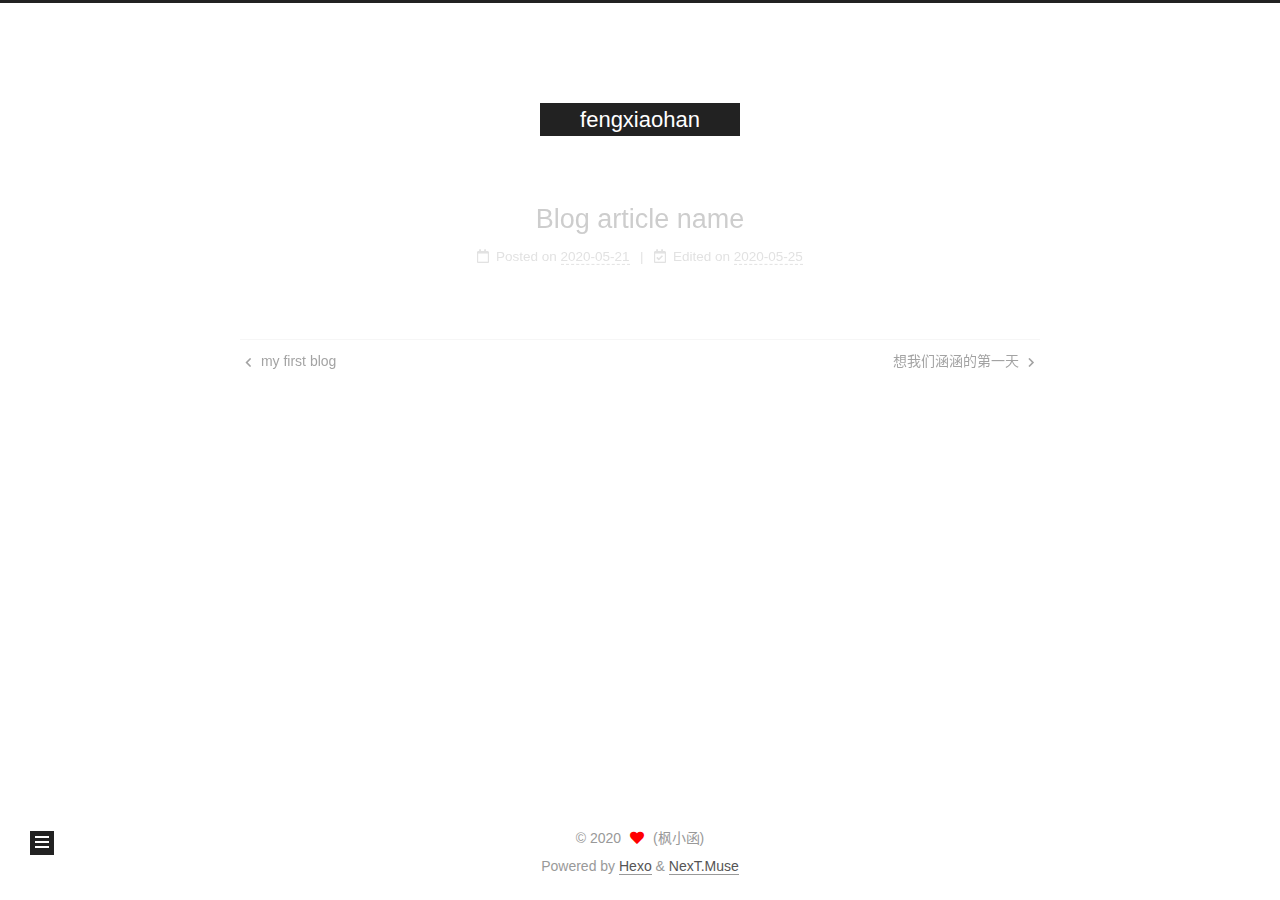
<file: post/7c18fad5.html>
<!DOCTYPE html>
<html lang="zh-cn">
<head>
  <meta charset="UTF-8">
<meta name="viewport" content="width=device-width, initial-scale=1, maximum-scale=2">
<meta name="theme-color" content="#222">
<meta name="generator" content="Hexo 4.2.1">
  <link rel="apple-touch-icon" sizes="180x180" href="/images/apple-touch-icon-next.png">
  <link rel="icon" type="image/png" sizes="32x32" href="/images/favicon-32x32-next.png">
  <link rel="icon" type="image/png" sizes="16x16" href="/images/favicon-16x16-next.png">
  <link rel="mask-icon" href="/images/logo.svg" color="#222">

<link rel="stylesheet" href="/css/main.css">


<link rel="stylesheet" href="/lib/font-awesome/css/all.min.css">

<script id="hexo-configurations">
    var NexT = window.NexT || {};
    var CONFIG = {"hostname":"fengxiaohan.com","root":"/","scheme":"Muse","version":"8.0.0-rc.2","exturl":false,"sidebar":{"position":"left","display":"post","padding":18,"offset":12,"onmobile":false},"copycode":{"enable":false,"show_result":false,"style":null},"back2top":{"enable":true,"sidebar":false,"scrollpercent":false},"bookmark":{"enable":false,"color":"#222","save":"auto"},"fancybox":false,"mediumzoom":false,"lazyload":false,"pangu":false,"comments":{"style":"tabs","active":null,"storage":true,"lazyload":false,"nav":null},"algolia":{"hits":{"per_page":10},"labels":{"input_placeholder":"Search for Posts","hits_empty":"We didn't find any results for the search: ${query}","hits_stats":"${hits} results found in ${time} ms"}},"localsearch":{"enable":false,"trigger":"auto","top_n_per_article":1,"unescape":false,"preload":false},"motion":{"enable":true,"async":false,"transition":{"post_block":"fadeIn","post_header":"slideDownIn","post_body":"slideDownIn","coll_header":"slideLeftIn","sidebar":"slideUpIn"}}};
  </script>

  <meta property="og:type" content="article">
<meta property="og:title" content="Blog article name">
<meta property="og:url" content="http://fengxiaohan.com/post/7c18fad5.html">
<meta property="og:site_name" content="fengxiaohan">
<meta property="og:locale" content="zh_CN">
<meta property="article:published_time" content="2020-05-21T14:11:40.000Z">
<meta property="article:modified_time" content="2020-05-25T09:33:19.618Z">
<meta property="article:author" content="(枫小函)">
<meta name="twitter:card" content="summary">

<link rel="canonical" href="http://fengxiaohan.com/post/7c18fad5.html">


<script id="page-configurations">
  // https://hexo.io/docs/variables.html
  CONFIG.page = {
    sidebar: "",
    isHome : false,
    isPost : true,
    lang   : 'zh-cn'
  };
</script>

  <title>Blog article name | fengxiaohan</title>
  






  <noscript>
  <style>
  .use-motion .brand,
  .use-motion .menu-item,
  .sidebar-inner,
  .use-motion .post-block,
  .use-motion .pagination,
  .use-motion .comments,
  .use-motion .post-header,
  .use-motion .post-body,
  .use-motion .collection-header { opacity: initial; }

  .use-motion .site-title,
  .use-motion .site-subtitle {
    opacity: initial;
    top: initial;
  }

  .use-motion .logo-line-before i { left: initial; }
  .use-motion .logo-line-after i { right: initial; }
  </style>
</noscript>

</head>

<body itemscope itemtype="http://schema.org/WebPage">
  <div class="container use-motion">
    <div class="headband"></div>

    <header class="header" itemscope itemtype="http://schema.org/WPHeader">
      <div class="header-inner"><div class="site-brand-container">
  <div class="site-nav-toggle">
    <div class="toggle" aria-label="Toggle navigation bar">
    </div>
  </div>

  <div class="site-meta">

    <a href="/" class="brand" rel="start">
      <span class="logo-line-before"><i></i></span>
      <h1 class="site-title">fengxiaohan</h1>
      <span class="logo-line-after"><i></i></span>
    </a>
  </div>

  <div class="site-nav-right">
    <div class="toggle popup-trigger">
    </div>
  </div>
</div>







</div>
			
  
    <script src="/js/cursor/fireworks.js"></script>
  



    </header>

    
  <div class="back-to-top">
    <i class="fa fa-arrow-up"></i>
    <span>0%</span>
  </div>


    <main class="main">
      <div class="main-inner">
        <div class="content-wrap">
          

          <div class="content post posts-expand">
            

    
  
  
  <article itemscope itemtype="http://schema.org/Article" class="post-block" lang="zh-cn">
    <link itemprop="mainEntityOfPage" href="http://fengxiaohan.com/post/7c18fad5.html">

    <span hidden itemprop="author" itemscope itemtype="http://schema.org/Person">
      <meta itemprop="image" content="/images/avatar.gif">
      <meta itemprop="name" content="(枫小函)">
      <meta itemprop="description" content="">
    </span>

    <span hidden itemprop="publisher" itemscope itemtype="http://schema.org/Organization">
      <meta itemprop="name" content="fengxiaohan">
    </span>
      <header class="post-header">
        <h1 class="post-title" itemprop="name headline">
          Blog article name
        </h1>

        <div class="post-meta">
            <span class="post-meta-item">
              <span class="post-meta-item-icon">
                <i class="far fa-calendar"></i>
              </span>
              <span class="post-meta-item-text">Posted on</span>

              <time title="Created: 2020-05-21 22:11:40" itemprop="dateCreated datePublished" datetime="2020-05-21T22:11:40+08:00">2020-05-21</time>
            </span>
              <span class="post-meta-item">
                <span class="post-meta-item-icon">
                  <i class="far fa-calendar-check"></i>
                </span>
                <span class="post-meta-item-text">Edited on</span>
                <time title="Modified: 2020-05-25 17:33:19" itemprop="dateModified" datetime="2020-05-25T17:33:19+08:00">2020-05-25</time>
              </span>

          

        </div>
      </header>

    
    
    
    <div class="post-body" itemprop="articleBody">

      
        
    </div>

    
    
    

      <footer class="post-footer">

        


        
    <div class="post-nav">
      <div class="post-nav-item">
    <a href="/post/d63b390f.html" rel="prev" title="my first blog">
      <i class="fa fa-chevron-left"></i> my first blog
    </a></div>
      <div class="post-nav-item">
    <a href="/post/2480e06c.html" rel="next" title="想我们涵涵的第一天">
      想我们涵涵的第一天 <i class="fa fa-chevron-right"></i>
    </a></div>
    </div>
      </footer>
    
  </article>
  
  
  



          </div>
          

<script>
  window.addEventListener('tabs:register', () => {
    let { activeClass } = CONFIG.comments;
    if (CONFIG.comments.storage) {
      activeClass = localStorage.getItem('comments_active') || activeClass;
    }
    if (activeClass) {
      let activeTab = document.querySelector(`a[href="#comment-${activeClass}"]`);
      if (activeTab) {
        activeTab.click();
      }
    }
  });
  if (CONFIG.comments.storage) {
    window.addEventListener('tabs:click', event => {
      if (!event.target.matches('.tabs-comment .tab-content .tab-pane')) return;
      let commentClass = event.target.classList[1];
      localStorage.setItem('comments_active', commentClass);
    });
  }
</script>

        </div>
          
  
  <div class="toggle sidebar-toggle">
    <span class="toggle-line toggle-line-first"></span>
    <span class="toggle-line toggle-line-middle"></span>
    <span class="toggle-line toggle-line-last"></span>
  </div>

  <aside class="sidebar">
    <div class="sidebar-inner">

      <ul class="sidebar-nav motion-element">
        <li class="sidebar-nav-toc">
          Table of Contents
        </li>
        <li class="sidebar-nav-overview">
          Overview
        </li>
      </ul>

      <!--noindex-->
      <div class="post-toc-wrap sidebar-panel">
      </div>
      <!--/noindex-->

      <div class="site-overview-wrap sidebar-panel">
        <div class="site-author motion-element" itemprop="author" itemscope itemtype="http://schema.org/Person">
  <p class="site-author-name" itemprop="name">(枫小函)</p>
  <div class="site-description" itemprop="description"></div>
</div>
<div class="site-state-wrap motion-element">
  <nav class="site-state">
      <div class="site-state-item site-state-posts">
          <a href="/archives">
          <span class="site-state-item-count">7</span>
          <span class="site-state-item-name">posts</span>
        </a>
      </div>
  </nav>
</div>



      </div>

    </div>
  </aside>
  <div id="sidebar-dimmer"></div>


      </div>
    </main>

    <footer class="footer">
      <div class="footer-inner">
        

        

<div class="copyright">
  
  &copy; 
  <span itemprop="copyrightYear">2020</span>
  <span class="with-love">
    <i class="fa fa-heart"></i>
  </span>
  <span class="author" itemprop="copyrightHolder">(枫小函)</span>
</div>
  <div class="powered-by">Powered by <a href="https://hexo.io/" class="theme-link" rel="noopener" target="_blank">Hexo</a> & <a href="https://theme-next.js.org/muse/" class="theme-link" rel="noopener" target="_blank">NexT.Muse</a>
  </div>

        








      </div>
    </footer>
  </div>

  
  <script src="/lib/anime.min.js"></script>
  <script src="/lib/velocity/velocity.min.js"></script>
  <script src="/lib/velocity/velocity.ui.min.js"></script>

<script src="/js/utils.js"></script>

<script src="/js/motion.js"></script>


<script src="/js/schemes/muse.js"></script>


<script src="/js/next-boot.js"></script>




  















  

  

</body>
</html>
</file>
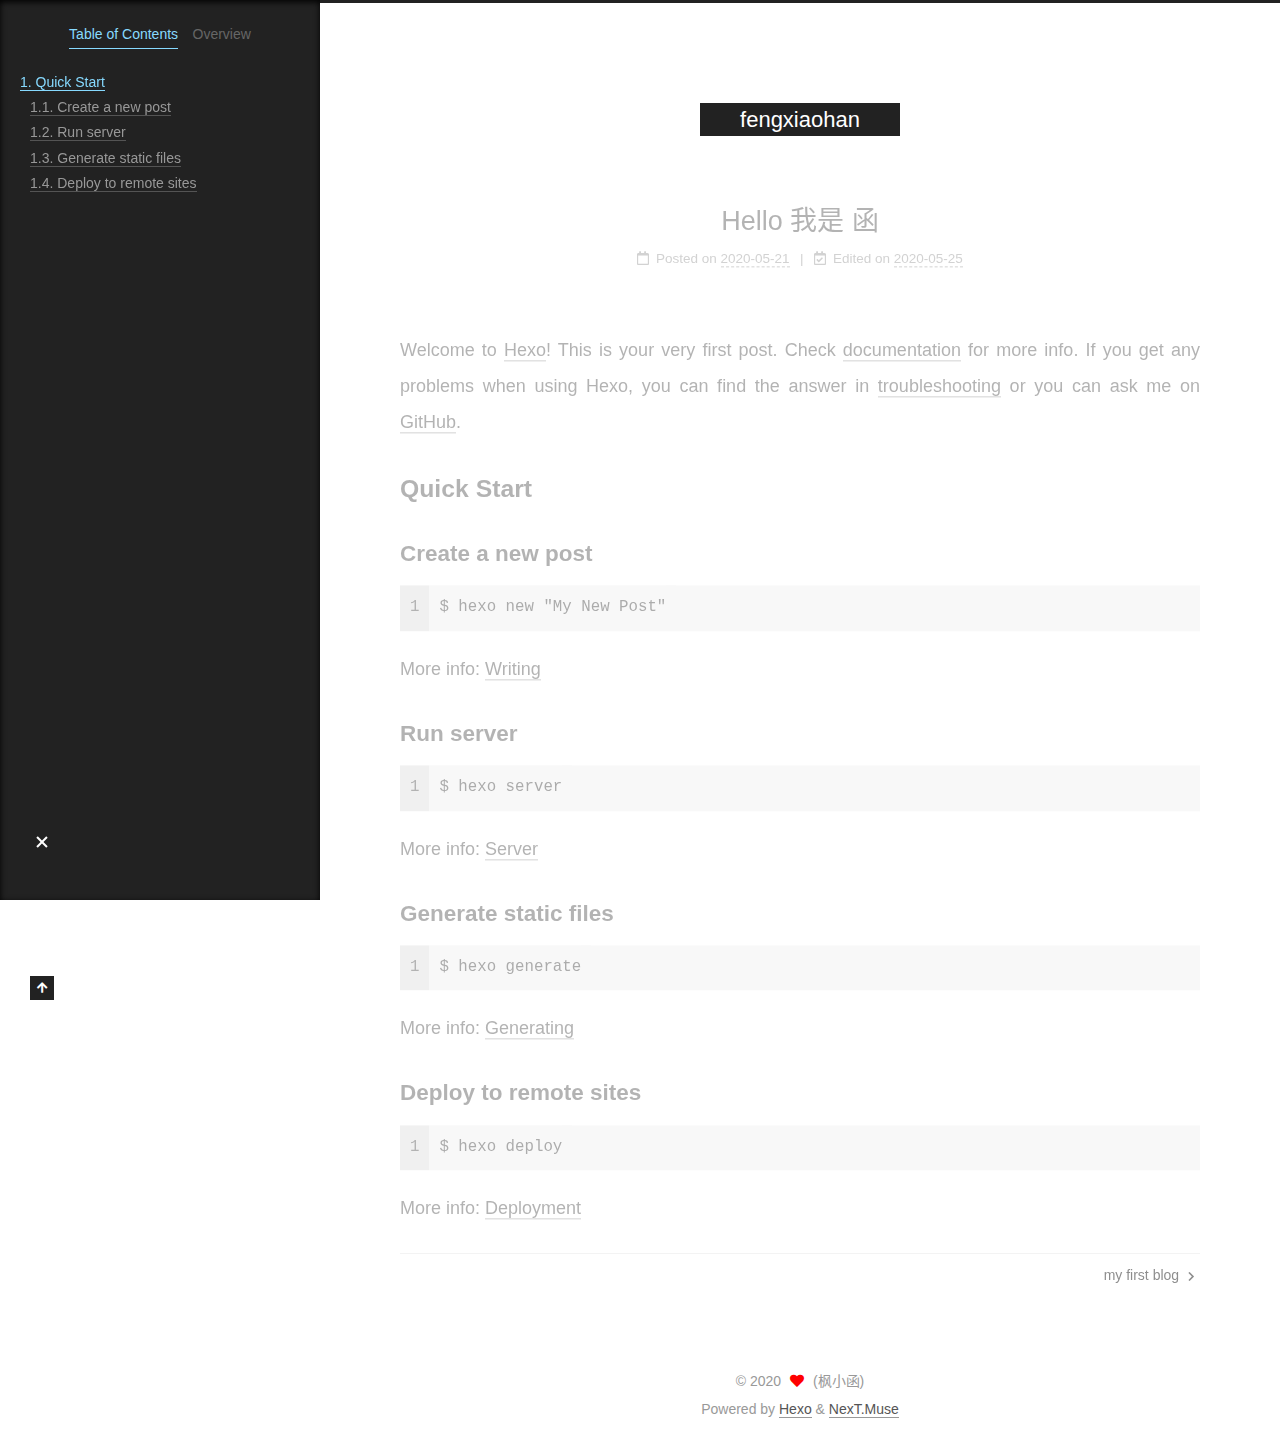
<file: post/8734c005.html>
<!DOCTYPE html>
<html lang="zh-cn">
<head>
  <meta charset="UTF-8">
<meta name="viewport" content="width=device-width, initial-scale=1, maximum-scale=2">
<meta name="theme-color" content="#222">
<meta name="generator" content="Hexo 4.2.1">
  <link rel="apple-touch-icon" sizes="180x180" href="/images/apple-touch-icon-next.png">
  <link rel="icon" type="image/png" sizes="32x32" href="/images/favicon-32x32-next.png">
  <link rel="icon" type="image/png" sizes="16x16" href="/images/favicon-16x16-next.png">
  <link rel="mask-icon" href="/images/logo.svg" color="#222">

<link rel="stylesheet" href="/css/main.css">


<link rel="stylesheet" href="/lib/font-awesome/css/all.min.css">

<script id="hexo-configurations">
    var NexT = window.NexT || {};
    var CONFIG = {"hostname":"fengxiaohan.com","root":"/","scheme":"Muse","version":"8.0.0-rc.2","exturl":false,"sidebar":{"position":"left","display":"post","padding":18,"offset":12,"onmobile":false},"copycode":{"enable":false,"show_result":false,"style":null},"back2top":{"enable":true,"sidebar":false,"scrollpercent":false},"bookmark":{"enable":false,"color":"#222","save":"auto"},"fancybox":false,"mediumzoom":false,"lazyload":false,"pangu":false,"comments":{"style":"tabs","active":null,"storage":true,"lazyload":false,"nav":null},"algolia":{"hits":{"per_page":10},"labels":{"input_placeholder":"Search for Posts","hits_empty":"We didn't find any results for the search: ${query}","hits_stats":"${hits} results found in ${time} ms"}},"localsearch":{"enable":false,"trigger":"auto","top_n_per_article":1,"unescape":false,"preload":false},"motion":{"enable":true,"async":false,"transition":{"post_block":"fadeIn","post_header":"slideDownIn","post_body":"slideDownIn","coll_header":"slideLeftIn","sidebar":"slideUpIn"}}};
  </script>

  <meta name="description" content="Welcome to Hexo! This is your very first post. Check documentation for more info. If you get any problems when using Hexo, you can find the answer in troubleshooting or you can ask me on GitHub. Quick">
<meta property="og:type" content="article">
<meta property="og:title" content="Hello 我是 函">
<meta property="og:url" content="http://fengxiaohan.com/post/8734c005.html">
<meta property="og:site_name" content="fengxiaohan">
<meta property="og:description" content="Welcome to Hexo! This is your very first post. Check documentation for more info. If you get any problems when using Hexo, you can find the answer in troubleshooting or you can ask me on GitHub. Quick">
<meta property="og:locale" content="zh_CN">
<meta property="article:published_time" content="2020-05-21T13:00:07.000Z">
<meta property="article:modified_time" content="2020-05-25T09:33:19.617Z">
<meta property="article:author" content="(枫小函)">
<meta name="twitter:card" content="summary">

<link rel="canonical" href="http://fengxiaohan.com/post/8734c005.html">


<script id="page-configurations">
  // https://hexo.io/docs/variables.html
  CONFIG.page = {
    sidebar: "",
    isHome : false,
    isPost : true,
    lang   : 'zh-cn'
  };
</script>

  <title>Hello 我是 函 | fengxiaohan</title>
  






  <noscript>
  <style>
  .use-motion .brand,
  .use-motion .menu-item,
  .sidebar-inner,
  .use-motion .post-block,
  .use-motion .pagination,
  .use-motion .comments,
  .use-motion .post-header,
  .use-motion .post-body,
  .use-motion .collection-header { opacity: initial; }

  .use-motion .site-title,
  .use-motion .site-subtitle {
    opacity: initial;
    top: initial;
  }

  .use-motion .logo-line-before i { left: initial; }
  .use-motion .logo-line-after i { right: initial; }
  </style>
</noscript>

</head>

<body itemscope itemtype="http://schema.org/WebPage">
  <div class="container use-motion">
    <div class="headband"></div>

    <header class="header" itemscope itemtype="http://schema.org/WPHeader">
      <div class="header-inner"><div class="site-brand-container">
  <div class="site-nav-toggle">
    <div class="toggle" aria-label="Toggle navigation bar">
    </div>
  </div>

  <div class="site-meta">

    <a href="/" class="brand" rel="start">
      <span class="logo-line-before"><i></i></span>
      <h1 class="site-title">fengxiaohan</h1>
      <span class="logo-line-after"><i></i></span>
    </a>
  </div>

  <div class="site-nav-right">
    <div class="toggle popup-trigger">
    </div>
  </div>
</div>







</div>
			
  
    <script src="/js/cursor/fireworks.js"></script>
  



    </header>

    
  <div class="back-to-top">
    <i class="fa fa-arrow-up"></i>
    <span>0%</span>
  </div>


    <main class="main">
      <div class="main-inner">
        <div class="content-wrap">
          

          <div class="content post posts-expand">
            

    
  
  
  <article itemscope itemtype="http://schema.org/Article" class="post-block" lang="zh-cn">
    <link itemprop="mainEntityOfPage" href="http://fengxiaohan.com/post/8734c005.html">

    <span hidden itemprop="author" itemscope itemtype="http://schema.org/Person">
      <meta itemprop="image" content="/images/avatar.gif">
      <meta itemprop="name" content="(枫小函)">
      <meta itemprop="description" content="">
    </span>

    <span hidden itemprop="publisher" itemscope itemtype="http://schema.org/Organization">
      <meta itemprop="name" content="fengxiaohan">
    </span>
      <header class="post-header">
        <h1 class="post-title" itemprop="name headline">
          Hello 我是 函
        </h1>

        <div class="post-meta">
            <span class="post-meta-item">
              <span class="post-meta-item-icon">
                <i class="far fa-calendar"></i>
              </span>
              <span class="post-meta-item-text">Posted on</span>

              <time title="Created: 2020-05-21 21:00:07" itemprop="dateCreated datePublished" datetime="2020-05-21T21:00:07+08:00">2020-05-21</time>
            </span>
              <span class="post-meta-item">
                <span class="post-meta-item-icon">
                  <i class="far fa-calendar-check"></i>
                </span>
                <span class="post-meta-item-text">Edited on</span>
                <time title="Modified: 2020-05-25 17:33:19" itemprop="dateModified" datetime="2020-05-25T17:33:19+08:00">2020-05-25</time>
              </span>

          

        </div>
      </header>

    
    
    
    <div class="post-body" itemprop="articleBody">

      
        <p>Welcome to <a href="https://hexo.io/" target="_blank" rel="noopener">Hexo</a>! This is your very first post. Check <a href="https://hexo.io/docs/" target="_blank" rel="noopener">documentation</a> for more info. If you get any problems when using Hexo, you can find the answer in <a href="https://hexo.io/docs/troubleshooting.html" target="_blank" rel="noopener">troubleshooting</a> or you can ask me on <a href="https://github.com/hexojs/hexo/issues" target="_blank" rel="noopener">GitHub</a>.</p>
<h2 id="Quick-Start"><a href="#Quick-Start" class="headerlink" title="Quick Start"></a>Quick Start</h2><h3 id="Create-a-new-post"><a href="#Create-a-new-post" class="headerlink" title="Create a new post"></a>Create a new post</h3><figure class="highlight bash"><table><tr><td class="gutter"><pre><span class="line">1</span><br></pre></td><td class="code"><pre><span class="line">$ hexo new <span class="string">"My New Post"</span></span><br></pre></td></tr></table></figure>

<p>More info: <a href="https://hexo.io/docs/writing.html" target="_blank" rel="noopener">Writing</a></p>
<h3 id="Run-server"><a href="#Run-server" class="headerlink" title="Run server"></a>Run server</h3><figure class="highlight bash"><table><tr><td class="gutter"><pre><span class="line">1</span><br></pre></td><td class="code"><pre><span class="line">$ hexo server</span><br></pre></td></tr></table></figure>

<p>More info: <a href="https://hexo.io/docs/server.html" target="_blank" rel="noopener">Server</a></p>
<h3 id="Generate-static-files"><a href="#Generate-static-files" class="headerlink" title="Generate static files"></a>Generate static files</h3><figure class="highlight bash"><table><tr><td class="gutter"><pre><span class="line">1</span><br></pre></td><td class="code"><pre><span class="line">$ hexo generate</span><br></pre></td></tr></table></figure>

<p>More info: <a href="https://hexo.io/docs/generating.html" target="_blank" rel="noopener">Generating</a></p>
<h3 id="Deploy-to-remote-sites"><a href="#Deploy-to-remote-sites" class="headerlink" title="Deploy to remote sites"></a>Deploy to remote sites</h3><figure class="highlight bash"><table><tr><td class="gutter"><pre><span class="line">1</span><br></pre></td><td class="code"><pre><span class="line">$ hexo deploy</span><br></pre></td></tr></table></figure>

<p>More info: <a href="https://hexo.io/docs/one-command-deployment.html" target="_blank" rel="noopener">Deployment</a></p>

    </div>

    
    
    

      <footer class="post-footer">

        


        
    <div class="post-nav">
      <div class="post-nav-item"></div>
      <div class="post-nav-item">
    <a href="/post/d63b390f.html" rel="next" title="my first blog">
      my first blog <i class="fa fa-chevron-right"></i>
    </a></div>
    </div>
      </footer>
    
  </article>
  
  
  



          </div>
          

<script>
  window.addEventListener('tabs:register', () => {
    let { activeClass } = CONFIG.comments;
    if (CONFIG.comments.storage) {
      activeClass = localStorage.getItem('comments_active') || activeClass;
    }
    if (activeClass) {
      let activeTab = document.querySelector(`a[href="#comment-${activeClass}"]`);
      if (activeTab) {
        activeTab.click();
      }
    }
  });
  if (CONFIG.comments.storage) {
    window.addEventListener('tabs:click', event => {
      if (!event.target.matches('.tabs-comment .tab-content .tab-pane')) return;
      let commentClass = event.target.classList[1];
      localStorage.setItem('comments_active', commentClass);
    });
  }
</script>

        </div>
          
  
  <div class="toggle sidebar-toggle">
    <span class="toggle-line toggle-line-first"></span>
    <span class="toggle-line toggle-line-middle"></span>
    <span class="toggle-line toggle-line-last"></span>
  </div>

  <aside class="sidebar">
    <div class="sidebar-inner">

      <ul class="sidebar-nav motion-element">
        <li class="sidebar-nav-toc">
          Table of Contents
        </li>
        <li class="sidebar-nav-overview">
          Overview
        </li>
      </ul>

      <!--noindex-->
      <div class="post-toc-wrap sidebar-panel">
          <div class="post-toc motion-element"><ol class="nav"><li class="nav-item nav-level-2"><a class="nav-link" href="#Quick-Start"><span class="nav-number">1.</span> <span class="nav-text">Quick Start</span></a><ol class="nav-child"><li class="nav-item nav-level-3"><a class="nav-link" href="#Create-a-new-post"><span class="nav-number">1.1.</span> <span class="nav-text">Create a new post</span></a></li><li class="nav-item nav-level-3"><a class="nav-link" href="#Run-server"><span class="nav-number">1.2.</span> <span class="nav-text">Run server</span></a></li><li class="nav-item nav-level-3"><a class="nav-link" href="#Generate-static-files"><span class="nav-number">1.3.</span> <span class="nav-text">Generate static files</span></a></li><li class="nav-item nav-level-3"><a class="nav-link" href="#Deploy-to-remote-sites"><span class="nav-number">1.4.</span> <span class="nav-text">Deploy to remote sites</span></a></li></ol></li></ol></div>
      </div>
      <!--/noindex-->

      <div class="site-overview-wrap sidebar-panel">
        <div class="site-author motion-element" itemprop="author" itemscope itemtype="http://schema.org/Person">
  <p class="site-author-name" itemprop="name">(枫小函)</p>
  <div class="site-description" itemprop="description"></div>
</div>
<div class="site-state-wrap motion-element">
  <nav class="site-state">
      <div class="site-state-item site-state-posts">
          <a href="/archives">
          <span class="site-state-item-count">7</span>
          <span class="site-state-item-name">posts</span>
        </a>
      </div>
  </nav>
</div>



      </div>

    </div>
  </aside>
  <div id="sidebar-dimmer"></div>


      </div>
    </main>

    <footer class="footer">
      <div class="footer-inner">
        

        

<div class="copyright">
  
  &copy; 
  <span itemprop="copyrightYear">2020</span>
  <span class="with-love">
    <i class="fa fa-heart"></i>
  </span>
  <span class="author" itemprop="copyrightHolder">(枫小函)</span>
</div>
  <div class="powered-by">Powered by <a href="https://hexo.io/" class="theme-link" rel="noopener" target="_blank">Hexo</a> & <a href="https://theme-next.js.org/muse/" class="theme-link" rel="noopener" target="_blank">NexT.Muse</a>
  </div>

        








      </div>
    </footer>
  </div>

  
  <script src="/lib/anime.min.js"></script>
  <script src="/lib/velocity/velocity.min.js"></script>
  <script src="/lib/velocity/velocity.ui.min.js"></script>

<script src="/js/utils.js"></script>

<script src="/js/motion.js"></script>


<script src="/js/schemes/muse.js"></script>


<script src="/js/next-boot.js"></script>




  















  

  

</body>
</html>
</file>
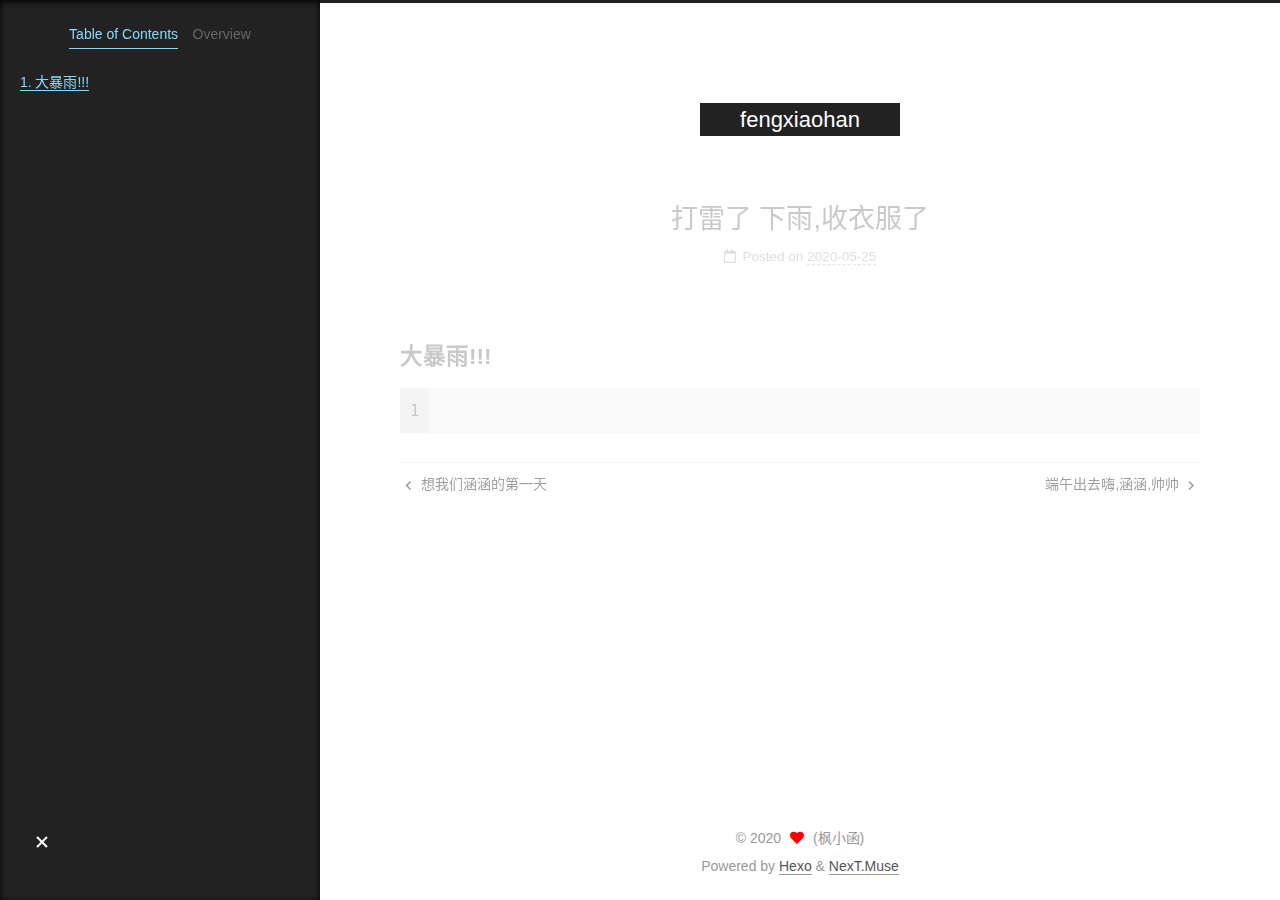
<file: post/a578addd.html>
<!DOCTYPE html>
<html lang="zh-cn">
<head>
  <meta charset="UTF-8">
<meta name="viewport" content="width=device-width, initial-scale=1, maximum-scale=2">
<meta name="theme-color" content="#222">
<meta name="generator" content="Hexo 4.2.1">
  <link rel="apple-touch-icon" sizes="180x180" href="/images/apple-touch-icon-next.png">
  <link rel="icon" type="image/png" sizes="32x32" href="/images/favicon-32x32-next.png">
  <link rel="icon" type="image/png" sizes="16x16" href="/images/favicon-16x16-next.png">
  <link rel="mask-icon" href="/images/logo.svg" color="#222">

<link rel="stylesheet" href="/css/main.css">


<link rel="stylesheet" href="/lib/font-awesome/css/all.min.css">

<script id="hexo-configurations">
    var NexT = window.NexT || {};
    var CONFIG = {"hostname":"fengxiaohan.com","root":"/","scheme":"Muse","version":"8.0.0-rc.2","exturl":false,"sidebar":{"position":"left","display":"post","padding":18,"offset":12,"onmobile":false},"copycode":{"enable":false,"show_result":false,"style":null},"back2top":{"enable":true,"sidebar":false,"scrollpercent":false},"bookmark":{"enable":false,"color":"#222","save":"auto"},"fancybox":false,"mediumzoom":false,"lazyload":false,"pangu":false,"comments":{"style":"tabs","active":null,"storage":true,"lazyload":false,"nav":null},"algolia":{"hits":{"per_page":10},"labels":{"input_placeholder":"Search for Posts","hits_empty":"We didn't find any results for the search: ${query}","hits_stats":"${hits} results found in ${time} ms"}},"localsearch":{"enable":false,"trigger":"auto","top_n_per_article":1,"unescape":false,"preload":false},"motion":{"enable":true,"async":false,"transition":{"post_block":"fadeIn","post_header":"slideDownIn","post_body":"slideDownIn","coll_header":"slideLeftIn","sidebar":"slideUpIn"}}};
  </script>

  <meta name="description" content="大暴雨!!!1">
<meta property="og:type" content="article">
<meta property="og:title" content="打雷了 下雨,收衣服了">
<meta property="og:url" content="http://fengxiaohan.com/post/a578addd.html">
<meta property="og:site_name" content="fengxiaohan">
<meta property="og:description" content="大暴雨!!!1">
<meta property="og:locale" content="zh_CN">
<meta property="article:published_time" content="2020-05-25T02:31:31.000Z">
<meta property="article:modified_time" content="2020-05-25T09:33:19.615Z">
<meta property="article:author" content="(枫小函)">
<meta name="twitter:card" content="summary">

<link rel="canonical" href="http://fengxiaohan.com/post/a578addd.html">


<script id="page-configurations">
  // https://hexo.io/docs/variables.html
  CONFIG.page = {
    sidebar: "",
    isHome : false,
    isPost : true,
    lang   : 'zh-cn'
  };
</script>

  <title>打雷了 下雨,收衣服了 | fengxiaohan</title>
  






  <noscript>
  <style>
  .use-motion .brand,
  .use-motion .menu-item,
  .sidebar-inner,
  .use-motion .post-block,
  .use-motion .pagination,
  .use-motion .comments,
  .use-motion .post-header,
  .use-motion .post-body,
  .use-motion .collection-header { opacity: initial; }

  .use-motion .site-title,
  .use-motion .site-subtitle {
    opacity: initial;
    top: initial;
  }

  .use-motion .logo-line-before i { left: initial; }
  .use-motion .logo-line-after i { right: initial; }
  </style>
</noscript>

</head>

<body itemscope itemtype="http://schema.org/WebPage">
  <div class="container use-motion">
    <div class="headband"></div>

    <header class="header" itemscope itemtype="http://schema.org/WPHeader">
      <div class="header-inner"><div class="site-brand-container">
  <div class="site-nav-toggle">
    <div class="toggle" aria-label="Toggle navigation bar">
    </div>
  </div>

  <div class="site-meta">

    <a href="/" class="brand" rel="start">
      <span class="logo-line-before"><i></i></span>
      <h1 class="site-title">fengxiaohan</h1>
      <span class="logo-line-after"><i></i></span>
    </a>
  </div>

  <div class="site-nav-right">
    <div class="toggle popup-trigger">
    </div>
  </div>
</div>







</div>
			
  
    <script src="/js/cursor/fireworks.js"></script>
  



    </header>

    
  <div class="back-to-top">
    <i class="fa fa-arrow-up"></i>
    <span>0%</span>
  </div>


    <main class="main">
      <div class="main-inner">
        <div class="content-wrap">
          

          <div class="content post posts-expand">
            

    
  
  
  <article itemscope itemtype="http://schema.org/Article" class="post-block" lang="zh-cn">
    <link itemprop="mainEntityOfPage" href="http://fengxiaohan.com/post/a578addd.html">

    <span hidden itemprop="author" itemscope itemtype="http://schema.org/Person">
      <meta itemprop="image" content="/images/avatar.gif">
      <meta itemprop="name" content="(枫小函)">
      <meta itemprop="description" content="">
    </span>

    <span hidden itemprop="publisher" itemscope itemtype="http://schema.org/Organization">
      <meta itemprop="name" content="fengxiaohan">
    </span>
      <header class="post-header">
        <h1 class="post-title" itemprop="name headline">
          打雷了 下雨,收衣服了
        </h1>

        <div class="post-meta">
            <span class="post-meta-item">
              <span class="post-meta-item-icon">
                <i class="far fa-calendar"></i>
              </span>
              <span class="post-meta-item-text">Posted on</span>
              

              <time title="Created: 2020-05-25 10:31:31 / Modified: 17:33:19" itemprop="dateCreated datePublished" datetime="2020-05-25T10:31:31+08:00">2020-05-25</time>
            </span>

          

        </div>
      </header>

    
    
    
    <div class="post-body" itemprop="articleBody">

      
        <h3 id="大暴雨"><a href="#大暴雨" class="headerlink" title="大暴雨!!!"></a>大暴雨!!!</h3><figure class="highlight bash"><table><tr><td class="gutter"><pre><span class="line">1</span><br></pre></td><td class="code"><pre><span class="line"> </span><br></pre></td></tr></table></figure>


    </div>

    
    
    

      <footer class="post-footer">

        


        
    <div class="post-nav">
      <div class="post-nav-item">
    <a href="/post/2480e06c.html" rel="prev" title="想我们涵涵的第一天">
      <i class="fa fa-chevron-left"></i> 想我们涵涵的第一天
    </a></div>
      <div class="post-nav-item">
    <a href="/post/38000801.html" rel="next" title="端午出去嗨,涵涵,帅帅">
      端午出去嗨,涵涵,帅帅 <i class="fa fa-chevron-right"></i>
    </a></div>
    </div>
      </footer>
    
  </article>
  
  
  



          </div>
          

<script>
  window.addEventListener('tabs:register', () => {
    let { activeClass } = CONFIG.comments;
    if (CONFIG.comments.storage) {
      activeClass = localStorage.getItem('comments_active') || activeClass;
    }
    if (activeClass) {
      let activeTab = document.querySelector(`a[href="#comment-${activeClass}"]`);
      if (activeTab) {
        activeTab.click();
      }
    }
  });
  if (CONFIG.comments.storage) {
    window.addEventListener('tabs:click', event => {
      if (!event.target.matches('.tabs-comment .tab-content .tab-pane')) return;
      let commentClass = event.target.classList[1];
      localStorage.setItem('comments_active', commentClass);
    });
  }
</script>

        </div>
          
  
  <div class="toggle sidebar-toggle">
    <span class="toggle-line toggle-line-first"></span>
    <span class="toggle-line toggle-line-middle"></span>
    <span class="toggle-line toggle-line-last"></span>
  </div>

  <aside class="sidebar">
    <div class="sidebar-inner">

      <ul class="sidebar-nav motion-element">
        <li class="sidebar-nav-toc">
          Table of Contents
        </li>
        <li class="sidebar-nav-overview">
          Overview
        </li>
      </ul>

      <!--noindex-->
      <div class="post-toc-wrap sidebar-panel">
          <div class="post-toc motion-element"><ol class="nav"><li class="nav-item nav-level-3"><a class="nav-link" href="#大暴雨"><span class="nav-number">1.</span> <span class="nav-text">大暴雨!!!</span></a></li></ol></div>
      </div>
      <!--/noindex-->

      <div class="site-overview-wrap sidebar-panel">
        <div class="site-author motion-element" itemprop="author" itemscope itemtype="http://schema.org/Person">
  <p class="site-author-name" itemprop="name">(枫小函)</p>
  <div class="site-description" itemprop="description"></div>
</div>
<div class="site-state-wrap motion-element">
  <nav class="site-state">
      <div class="site-state-item site-state-posts">
          <a href="/archives">
          <span class="site-state-item-count">7</span>
          <span class="site-state-item-name">posts</span>
        </a>
      </div>
  </nav>
</div>



      </div>

    </div>
  </aside>
  <div id="sidebar-dimmer"></div>


      </div>
    </main>

    <footer class="footer">
      <div class="footer-inner">
        

        

<div class="copyright">
  
  &copy; 
  <span itemprop="copyrightYear">2020</span>
  <span class="with-love">
    <i class="fa fa-heart"></i>
  </span>
  <span class="author" itemprop="copyrightHolder">(枫小函)</span>
</div>
  <div class="powered-by">Powered by <a href="https://hexo.io/" class="theme-link" rel="noopener" target="_blank">Hexo</a> & <a href="https://theme-next.js.org/muse/" class="theme-link" rel="noopener" target="_blank">NexT.Muse</a>
  </div>

        








      </div>
    </footer>
  </div>

  
  <script src="/lib/anime.min.js"></script>
  <script src="/lib/velocity/velocity.min.js"></script>
  <script src="/lib/velocity/velocity.ui.min.js"></script>

<script src="/js/utils.js"></script>

<script src="/js/motion.js"></script>


<script src="/js/schemes/muse.js"></script>


<script src="/js/next-boot.js"></script>




  















  

  

</body>
</html>
</file>
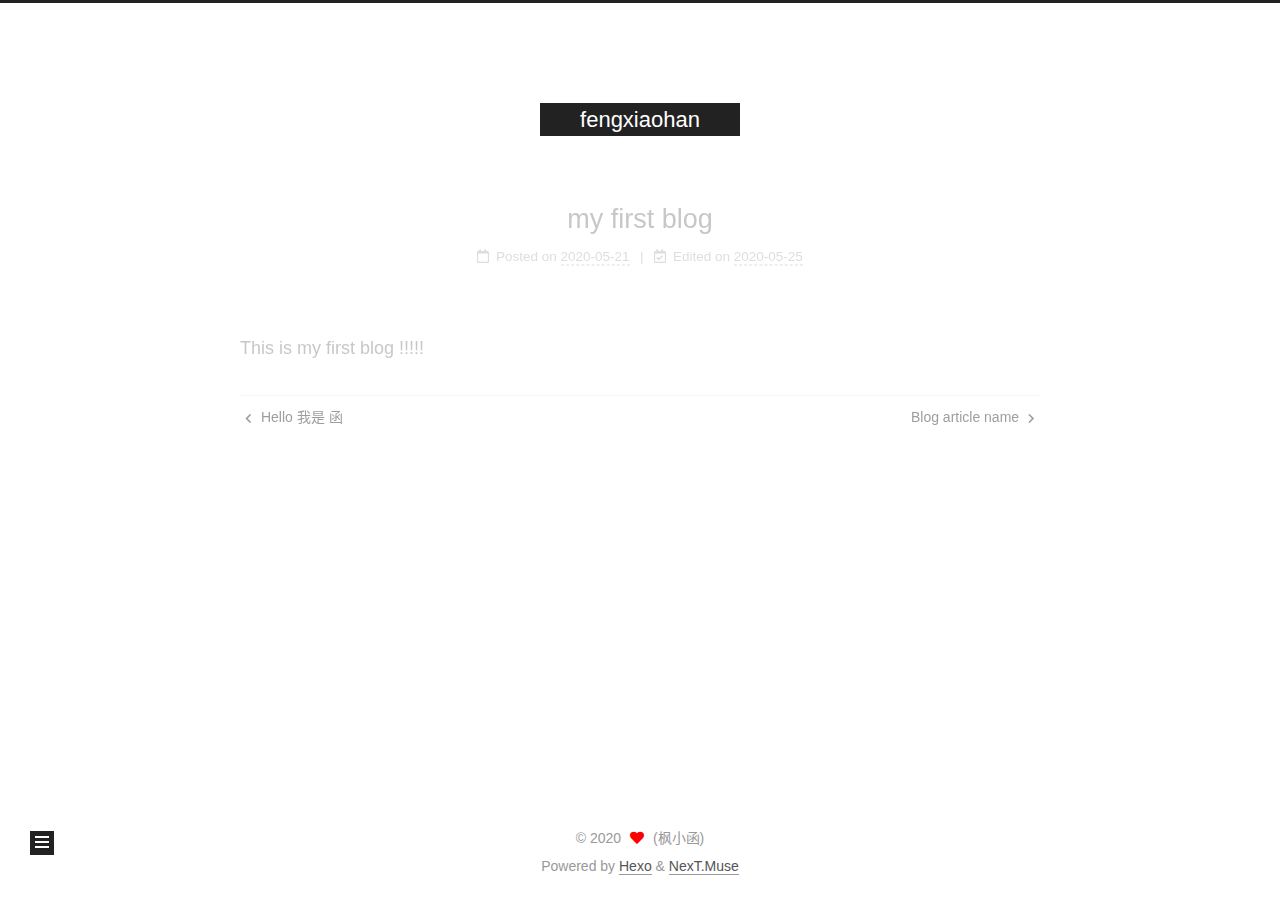
<file: post/d63b390f.html>
<!DOCTYPE html>
<html lang="zh-cn">
<head>
  <meta charset="UTF-8">
<meta name="viewport" content="width=device-width, initial-scale=1, maximum-scale=2">
<meta name="theme-color" content="#222">
<meta name="generator" content="Hexo 4.2.1">
  <link rel="apple-touch-icon" sizes="180x180" href="/images/apple-touch-icon-next.png">
  <link rel="icon" type="image/png" sizes="32x32" href="/images/favicon-32x32-next.png">
  <link rel="icon" type="image/png" sizes="16x16" href="/images/favicon-16x16-next.png">
  <link rel="mask-icon" href="/images/logo.svg" color="#222">

<link rel="stylesheet" href="/css/main.css">


<link rel="stylesheet" href="/lib/font-awesome/css/all.min.css">

<script id="hexo-configurations">
    var NexT = window.NexT || {};
    var CONFIG = {"hostname":"fengxiaohan.com","root":"/","scheme":"Muse","version":"8.0.0-rc.2","exturl":false,"sidebar":{"position":"left","display":"post","padding":18,"offset":12,"onmobile":false},"copycode":{"enable":false,"show_result":false,"style":null},"back2top":{"enable":true,"sidebar":false,"scrollpercent":false},"bookmark":{"enable":false,"color":"#222","save":"auto"},"fancybox":false,"mediumzoom":false,"lazyload":false,"pangu":false,"comments":{"style":"tabs","active":null,"storage":true,"lazyload":false,"nav":null},"algolia":{"hits":{"per_page":10},"labels":{"input_placeholder":"Search for Posts","hits_empty":"We didn't find any results for the search: ${query}","hits_stats":"${hits} results found in ${time} ms"}},"localsearch":{"enable":false,"trigger":"auto","top_n_per_article":1,"unescape":false,"preload":false},"motion":{"enable":true,"async":false,"transition":{"post_block":"fadeIn","post_header":"slideDownIn","post_body":"slideDownIn","coll_header":"slideLeftIn","sidebar":"slideUpIn"}}};
  </script>

  <meta name="description" content="This is my first blog !!!!!">
<meta property="og:type" content="article">
<meta property="og:title" content="my first blog">
<meta property="og:url" content="http://fengxiaohan.com/post/d63b390f.html">
<meta property="og:site_name" content="fengxiaohan">
<meta property="og:description" content="This is my first blog !!!!!">
<meta property="og:locale" content="zh_CN">
<meta property="article:published_time" content="2020-05-21T14:08:36.000Z">
<meta property="article:modified_time" content="2020-05-25T09:33:19.619Z">
<meta property="article:author" content="(枫小函)">
<meta name="twitter:card" content="summary">

<link rel="canonical" href="http://fengxiaohan.com/post/d63b390f.html">


<script id="page-configurations">
  // https://hexo.io/docs/variables.html
  CONFIG.page = {
    sidebar: "",
    isHome : false,
    isPost : true,
    lang   : 'zh-cn'
  };
</script>

  <title>my first blog | fengxiaohan</title>
  






  <noscript>
  <style>
  .use-motion .brand,
  .use-motion .menu-item,
  .sidebar-inner,
  .use-motion .post-block,
  .use-motion .pagination,
  .use-motion .comments,
  .use-motion .post-header,
  .use-motion .post-body,
  .use-motion .collection-header { opacity: initial; }

  .use-motion .site-title,
  .use-motion .site-subtitle {
    opacity: initial;
    top: initial;
  }

  .use-motion .logo-line-before i { left: initial; }
  .use-motion .logo-line-after i { right: initial; }
  </style>
</noscript>

</head>

<body itemscope itemtype="http://schema.org/WebPage">
  <div class="container use-motion">
    <div class="headband"></div>

    <header class="header" itemscope itemtype="http://schema.org/WPHeader">
      <div class="header-inner"><div class="site-brand-container">
  <div class="site-nav-toggle">
    <div class="toggle" aria-label="Toggle navigation bar">
    </div>
  </div>

  <div class="site-meta">

    <a href="/" class="brand" rel="start">
      <span class="logo-line-before"><i></i></span>
      <h1 class="site-title">fengxiaohan</h1>
      <span class="logo-line-after"><i></i></span>
    </a>
  </div>

  <div class="site-nav-right">
    <div class="toggle popup-trigger">
    </div>
  </div>
</div>







</div>
			
  
    <script src="/js/cursor/fireworks.js"></script>
  



    </header>

    
  <div class="back-to-top">
    <i class="fa fa-arrow-up"></i>
    <span>0%</span>
  </div>


    <main class="main">
      <div class="main-inner">
        <div class="content-wrap">
          

          <div class="content post posts-expand">
            

    
  
  
  <article itemscope itemtype="http://schema.org/Article" class="post-block" lang="zh-cn">
    <link itemprop="mainEntityOfPage" href="http://fengxiaohan.com/post/d63b390f.html">

    <span hidden itemprop="author" itemscope itemtype="http://schema.org/Person">
      <meta itemprop="image" content="/images/avatar.gif">
      <meta itemprop="name" content="(枫小函)">
      <meta itemprop="description" content="">
    </span>

    <span hidden itemprop="publisher" itemscope itemtype="http://schema.org/Organization">
      <meta itemprop="name" content="fengxiaohan">
    </span>
      <header class="post-header">
        <h1 class="post-title" itemprop="name headline">
          my first blog
        </h1>

        <div class="post-meta">
            <span class="post-meta-item">
              <span class="post-meta-item-icon">
                <i class="far fa-calendar"></i>
              </span>
              <span class="post-meta-item-text">Posted on</span>

              <time title="Created: 2020-05-21 22:08:36" itemprop="dateCreated datePublished" datetime="2020-05-21T22:08:36+08:00">2020-05-21</time>
            </span>
              <span class="post-meta-item">
                <span class="post-meta-item-icon">
                  <i class="far fa-calendar-check"></i>
                </span>
                <span class="post-meta-item-text">Edited on</span>
                <time title="Modified: 2020-05-25 17:33:19" itemprop="dateModified" datetime="2020-05-25T17:33:19+08:00">2020-05-25</time>
              </span>

          

        </div>
      </header>

    
    
    
    <div class="post-body" itemprop="articleBody">

      
        <p>This is my first blog !!!!!</p>

    </div>

    
    
    

      <footer class="post-footer">

        


        
    <div class="post-nav">
      <div class="post-nav-item">
    <a href="/post/8734c005.html" rel="prev" title="Hello 我是 函">
      <i class="fa fa-chevron-left"></i> Hello 我是 函
    </a></div>
      <div class="post-nav-item">
    <a href="/post/7c18fad5.html" rel="next" title="Blog article name">
      Blog article name <i class="fa fa-chevron-right"></i>
    </a></div>
    </div>
      </footer>
    
  </article>
  
  
  



          </div>
          

<script>
  window.addEventListener('tabs:register', () => {
    let { activeClass } = CONFIG.comments;
    if (CONFIG.comments.storage) {
      activeClass = localStorage.getItem('comments_active') || activeClass;
    }
    if (activeClass) {
      let activeTab = document.querySelector(`a[href="#comment-${activeClass}"]`);
      if (activeTab) {
        activeTab.click();
      }
    }
  });
  if (CONFIG.comments.storage) {
    window.addEventListener('tabs:click', event => {
      if (!event.target.matches('.tabs-comment .tab-content .tab-pane')) return;
      let commentClass = event.target.classList[1];
      localStorage.setItem('comments_active', commentClass);
    });
  }
</script>

        </div>
          
  
  <div class="toggle sidebar-toggle">
    <span class="toggle-line toggle-line-first"></span>
    <span class="toggle-line toggle-line-middle"></span>
    <span class="toggle-line toggle-line-last"></span>
  </div>

  <aside class="sidebar">
    <div class="sidebar-inner">

      <ul class="sidebar-nav motion-element">
        <li class="sidebar-nav-toc">
          Table of Contents
        </li>
        <li class="sidebar-nav-overview">
          Overview
        </li>
      </ul>

      <!--noindex-->
      <div class="post-toc-wrap sidebar-panel">
      </div>
      <!--/noindex-->

      <div class="site-overview-wrap sidebar-panel">
        <div class="site-author motion-element" itemprop="author" itemscope itemtype="http://schema.org/Person">
  <p class="site-author-name" itemprop="name">(枫小函)</p>
  <div class="site-description" itemprop="description"></div>
</div>
<div class="site-state-wrap motion-element">
  <nav class="site-state">
      <div class="site-state-item site-state-posts">
          <a href="/archives">
          <span class="site-state-item-count">7</span>
          <span class="site-state-item-name">posts</span>
        </a>
      </div>
  </nav>
</div>



      </div>

    </div>
  </aside>
  <div id="sidebar-dimmer"></div>


      </div>
    </main>

    <footer class="footer">
      <div class="footer-inner">
        

        

<div class="copyright">
  
  &copy; 
  <span itemprop="copyrightYear">2020</span>
  <span class="with-love">
    <i class="fa fa-heart"></i>
  </span>
  <span class="author" itemprop="copyrightHolder">(枫小函)</span>
</div>
  <div class="powered-by">Powered by <a href="https://hexo.io/" class="theme-link" rel="noopener" target="_blank">Hexo</a> & <a href="https://theme-next.js.org/muse/" class="theme-link" rel="noopener" target="_blank">NexT.Muse</a>
  </div>

        








      </div>
    </footer>
  </div>

  
  <script src="/lib/anime.min.js"></script>
  <script src="/lib/velocity/velocity.min.js"></script>
  <script src="/lib/velocity/velocity.ui.min.js"></script>

<script src="/js/utils.js"></script>

<script src="/js/motion.js"></script>


<script src="/js/schemes/muse.js"></script>


<script src="/js/next-boot.js"></script>




  















  

  

</body>
</html>
</file>
<file: css/main.css>
:root {
  --body-bg-color: #fff;
  --content-bg-color: #fff;
  --card-bg-color: #f5f5f5;
  --text-color: #555;
  --blockquote-color: #666;
  --link-color: #555;
  --link-hover-color: #222;
  --brand-color: #fff;
  --brand-hover-color: #fff;
  --table-row-odd-bg-color: #f9f9f9;
  --table-row-hover-bg-color: #f5f5f5;
  --menu-item-bg-color: #f5f5f5;
  --btn-default-bg: #222;
  --btn-default-color: #fff;
  --btn-default-border-color: #222;
  --btn-default-hover-bg: #fff;
  --btn-default-hover-color: #222;
  --btn-default-hover-border-color: #222;
  --highlight-background: #f0f0f0;
  --highlight-foreground: #444;
  --highlight-gutter-background: #dedede;
  --highlight-gutter-foreground: #555;
}
html {
  line-height: 1.15; /* 1 */
  -webkit-text-size-adjust: 100%; /* 2 */
}
body {
  margin: 0;
}
main {
  display: block;
}
h1 {
  font-size: 2em;
  margin: 0.67em 0;
}
hr {
  box-sizing: content-box; /* 1 */
  height: 0; /* 1 */
  overflow: visible; /* 2 */
}
pre {
  font-family: monospace, monospace; /* 1 */
  font-size: 1em; /* 2 */
}
a {
  background: transparent;
}
abbr[title] {
  border-bottom: none; /* 1 */
  text-decoration: underline; /* 2 */
  text-decoration: underline dotted; /* 2 */
}
b,
strong {
  font-weight: bolder;
}
code,
kbd,
samp {
  font-family: monospace, monospace; /* 1 */
  font-size: 1em; /* 2 */
}
small {
  font-size: 80%;
}
sub,
sup {
  font-size: 75%;
  line-height: 0;
  position: relative;
  vertical-align: baseline;
}
sub {
  bottom: -0.25em;
}
sup {
  top: -0.5em;
}
img {
  border-style: none;
}
button,
input,
optgroup,
select,
textarea {
  font-family: inherit; /* 1 */
  font-size: 100%; /* 1 */
  line-height: 1.15; /* 1 */
  margin: 0; /* 2 */
}
button,
input {
/* 1 */
  overflow: visible;
}
button,
select {
/* 1 */
  text-transform: none;
}
button,
[type='button'],
[type='reset'],
[type='submit'] {
  -webkit-appearance: button;
}
button::-moz-focus-inner,
[type='button']::-moz-focus-inner,
[type='reset']::-moz-focus-inner,
[type='submit']::-moz-focus-inner {
  border-style: none;
  padding: 0;
}
button:-moz-focusring,
[type='button']:-moz-focusring,
[type='reset']:-moz-focusring,
[type='submit']:-moz-focusring {
  outline: 1px dotted ButtonText;
}
fieldset {
  padding: 0.35em 0.75em 0.625em;
}
legend {
  box-sizing: border-box; /* 1 */
  color: inherit; /* 2 */
  display: table; /* 1 */
  max-width: 100%; /* 1 */
  padding: 0; /* 3 */
  white-space: normal; /* 1 */
}
progress {
  vertical-align: baseline;
}
textarea {
  overflow: auto;
}
[type='checkbox'],
[type='radio'] {
  box-sizing: border-box; /* 1 */
  padding: 0; /* 2 */
}
[type='number']::-webkit-inner-spin-button,
[type='number']::-webkit-outer-spin-button {
  height: auto;
}
[type='search'] {
  outline-offset: -2px; /* 2 */
  -webkit-appearance: textfield; /* 1 */
}
[type='search']::-webkit-search-decoration {
  -webkit-appearance: none;
}
::-webkit-file-upload-button {
  font: inherit; /* 2 */
  -webkit-appearance: button; /* 1 */
}
details {
  display: block;
}
summary {
  display: list-item;
}
template {
  display: none;
}
[hidden] {
  display: none;
}
::selection {
  background: #262a30;
  color: #eee;
}
html,
body {
  height: 100%;
}
body {
  background: var(--body-bg-color);
  color: var(--text-color);
  font-family: 'Lato', "PingFang SC", "Microsoft YaHei", sans-serif;
  font-size: 1em;
  line-height: 2;
}
@media (max-width: 991px) {
  body {
    padding-left: 0 !important;
    padding-right: 0 !important;
  }
}
h1,
h2,
h3,
h4,
h5,
h6 {
  font-family: 'Lato', "PingFang SC", "Microsoft YaHei", sans-serif;
  font-weight: bold;
  line-height: 1.5;
  margin: 20px 0 15px;
}
h1 {
  font-size: 1.5em;
}
h2 {
  font-size: 1.375em;
}
h3 {
  font-size: 1.25em;
}
h4 {
  font-size: 1.125em;
}
h5 {
  font-size: 1em;
}
h6 {
  font-size: 0.875em;
}
p {
  margin: 0 0 20px 0;
}
a,
span.exturl {
  border-bottom: 1px solid #999;
  color: var(--link-color);
  outline: 0;
  text-decoration: none;
  overflow-wrap: break-word;
  word-wrap: break-word;
  cursor: pointer;
}
a:hover,
span.exturl:hover {
  border-bottom-color: var(--link-hover-color);
  color: var(--link-hover-color);
}
iframe,
img,
video {
  display: block;
  margin-left: auto;
  margin-right: auto;
  max-width: 100%;
}
hr {
  background-image: repeating-linear-gradient(-45deg, #ddd, #ddd 4px, transparent 4px, transparent 8px);
  border: 0;
  height: 3px;
  margin: 40px 0;
}
blockquote {
  border-left: 4px solid #ddd;
  color: var(--blockquote-color);
  margin: 0;
  padding: 0 15px;
}
blockquote cite::before {
  content: '-';
  padding: 0 5px;
}
dt {
  font-weight: bold;
}
dd {
  margin: 0;
  padding: 0;
}
kbd {
  background-color: #f5f5f5;
  background-image: linear-gradient(#eee, #fff, #eee);
  border: 1px solid #ccc;
  border-radius: 0.2em;
  box-shadow: 0.1em 0.1em 0.2em rgba(0,0,0,0.1);
  color: #555;
  font-family: inherit;
  padding: 0.1em 0.3em;
  white-space: nowrap;
}
.table-container {
  overflow: auto;
}
table {
  border-collapse: collapse;
  border-spacing: 0;
  font-size: 0.875em;
  margin: 0 0 20px 0;
  width: 100%;
}
tbody tr:nth-of-type(odd) {
  background: var(--table-row-odd-bg-color);
}
tbody tr:hover {
  background: var(--table-row-hover-bg-color);
}
caption,
th,
td {
  font-weight: normal;
  padding: 8px;
  vertical-align: middle;
}
th,
td {
  border: 1px solid #ddd;
  border-bottom: 3px solid #ddd;
}
th {
  font-weight: 700;
  padding-bottom: 10px;
}
td {
  border-bottom-width: 1px;
}
.btn {
  background: var(--btn-default-bg);
  border: 2px solid var(--btn-default-border-color);
  border-radius: 0;
  color: var(--btn-default-color);
  display: inline-block;
  font-size: 0.875em;
  line-height: 2;
  padding: 0 20px;
  text-decoration: none;
  transition-property: background-color;
  transition-delay: 0s;
  transition-duration: 0.2s;
  transition-timing-function: ease-in-out;
}
.btn:hover {
  background: var(--btn-default-hover-bg);
  border-color: var(--btn-default-hover-border-color);
  color: var(--btn-default-hover-color);
}
.btn + .btn {
  margin: 0 0 8px 8px;
}
.btn .fa-fw {
  text-align: left;
  width: 1.285714285714286em;
}
.toggle {
  line-height: 0;
}
.toggle .toggle-line {
  background: #fff;
  display: inline-block;
  height: 2px;
  left: 0;
  position: relative;
  top: 0;
  transition: all 0.4s;
  vertical-align: top;
  width: 100%;
}
.toggle .toggle-line:not(:first-child) {
  margin-top: 3px;
}
.toggle.toggle-arrow .toggle-line-first {
  left: 50%;
  top: 2px;
  transform: rotate(45deg);
  width: 50%;
}
.toggle.toggle-arrow .toggle-line-middle {
  left: 2px;
  width: 90%;
}
.toggle.toggle-arrow .toggle-line-last {
  left: 50%;
  top: -2px;
  transform: rotate(-45deg);
  width: 50%;
}
.toggle.toggle-close .toggle-line-first {
  transform: rotate(-45deg);
  top: 5px;
}
.toggle.toggle-close .toggle-line-middle {
  opacity: 0;
}
.toggle.toggle-close .toggle-line-last {
  transform: rotate(45deg);
  top: -5px;
}
/*

Original highlight.js style (c) Ivan Sagalaev <maniac@softwaremaniacs.org>

*/

.hljs {
  display: block;
  overflow-x: auto;
  padding: 0.5em;
  background: #F0F0F0;
}


/* Base color: saturation 0; */

.hljs,
.hljs-subst {
  color: #444;
}

.hljs-comment {
  color: #888888;
}

.hljs-keyword,
.hljs-attribute,
.hljs-selector-tag,
.hljs-meta-keyword,
.hljs-doctag,
.hljs-name {
  font-weight: bold;
}


/* User color: hue: 0 */

.hljs-type,
.hljs-string,
.hljs-number,
.hljs-selector-id,
.hljs-selector-class,
.hljs-quote,
.hljs-template-tag,
.hljs-deletion {
  color: #880000;
}

.hljs-title,
.hljs-section {
  color: #880000;
  font-weight: bold;
}

.hljs-regexp,
.hljs-symbol,
.hljs-variable,
.hljs-template-variable,
.hljs-link,
.hljs-selector-attr,
.hljs-selector-pseudo {
  color: #BC6060;
}


/* Language color: hue: 90; */

.hljs-literal {
  color: #78A960;
}

.hljs-built_in,
.hljs-bullet,
.hljs-code,
.hljs-addition {
  color: #397300;
}


/* Meta color: hue: 200 */

.hljs-meta {
  color: #1f7199;
}

.hljs-meta-string {
  color: #4d99bf;
}


/* Misc effects */

.hljs-emphasis {
  font-style: italic;
}

.hljs-strong {
  font-weight: bold;
}

.highlight,
pre {
  background: var(--highlight-background);
  color: var(--highlight-foreground);
  line-height: 1.6;
  margin: 0 auto 20px;
}
pre,
code {
  font-family: consolas, Menlo, monospace, "PingFang SC", "Microsoft YaHei";
}
code {
  background: #eee;
  border-radius: 3px;
  color: #555;
  padding: 2px 4px;
  overflow-wrap: break-word;
  word-wrap: break-word;
}
.highlight {
  position: relative;
}
.highlight pre {
  border: 0;
  margin: 0;
  padding: 10px 0;
}
.highlight table {
  border: 0;
  margin: 0;
  width: auto;
}
.highlight td {
  border: 0;
  padding: 0;
}
.highlight figcaption {
  background: var(--highlight-gutter-background);
  color: var(--highlight-foreground);
  display: flex;
  font-size: 0.875em;
  justify-content: space-between;
  line-height: 1.2;
  padding: 0.5em;
}
.highlight figcaption a {
  color: var(--highlight-foreground);
}
.highlight figcaption a:hover {
  border-bottom-color: var(--highlight-foreground);
}
.highlight figcaption a,
.highlight figcaption span {
  min-width: 0;
}
.highlight .gutter {
  -moz-user-select: none;
  -ms-user-select: none;
  -webkit-user-select: none;
  user-select: none;
}
.highlight .gutter pre {
  background: var(--highlight-gutter-background);
  color: var(--highlight-gutter-foreground);
  padding-left: 10px;
  padding-right: 10px;
  text-align: right;
}
.highlight .code pre {
  background: var(--highlight-background);
  padding-left: 10px;
  width: 100%;
}
.gist table {
  width: auto;
}
.gist table td {
  border: 0;
}
pre {
  overflow: auto;
  padding: 10px;
}
pre code {
  background: none;
  color: var(--highlight-foreground);
  font-size: 0.875em;
  padding: 0;
  text-shadow: none;
}
.blockquote-center {
  border-left: none;
  margin: 40px 0;
  padding: 0;
  position: relative;
  text-align: center;
}
.blockquote-center .fa {
  display: block;
  opacity: 0.6;
  position: absolute;
  width: 100%;
}
.blockquote-center .fa-quote-left {
  border-top: 1px solid #ccc;
  text-align: left;
  top: -20px;
}
.blockquote-center .fa-quote-right {
  border-bottom: 1px solid #ccc;
  text-align: right;
  bottom: -20px;
}
.blockquote-center p,
.blockquote-center div {
  text-align: center;
}
.post-body .group-picture img {
  margin: 0 auto;
  padding: 0 3px;
}
.group-picture-row {
  margin-bottom: 6px;
  overflow: hidden;
}
.group-picture-column {
  float: left;
  margin-bottom: 10px;
}
.post-body .label {
  color: #555;
  display: inline;
  padding: 0 2px;
}
.post-body .label.default {
  background: #f0f0f0;
}
.post-body .label.primary {
  background: #efe6f7;
}
.post-body .label.info {
  background: #e5f2f8;
}
.post-body .label.success {
  background: #e7f4e9;
}
.post-body .label.warning {
  background: #fcf6e1;
}
.post-body .label.danger {
  background: #fae8eb;
}
.post-body .link-grid {
  display: grid;
  grid-gap: 1.5rem 1.5rem;
  grid-template-columns: 1fr 1fr;
  padding: 1.5rem;
  user-select: none;
}
@media (max-width: 767px) {
  .post-body .link-grid {
    grid-template-columns: 1fr;
  }
}
.post-body .link-grid div {
  border: solid #ddd;
  box-shadow: 1rem 1rem 0.5rem #808080;
  height: 5rem;
  transition: background 0.3s;
  padding: 0.5rem;
  position: relative;
}
.post-body .link-grid div:hover {
  animation: shake 0.5s;
  background: rgba(230,244,250,0.5);
}
.post-body .link-grid div:active {
  box-shadow: 0.5rem 0.5rem 0.25rem #808080;
  transform: translate(0.2rem, 0.2rem);
}
.post-body .link-grid div img {
  border: 1px solid #ddd;
  border-radius: 50%;
  box-sizing: border-box;
  height: 5rem;
  left: 0.5rem;
  padding: 3px;
  position: absolute;
  top: 0.5rem;
  width: 5rem;
}
.post-body .link-grid div p {
  margin: 0 1rem 0 6rem;
}
.post-body .link-grid div p:first-of-type {
  font-size: 1.2em;
}
.post-body .link-grid div p:last-of-type {
  font-size: 0.8em;
  line-height: 1.3rem;
  opacity: 0.7;
}
.post-body .link-grid div a {
  border: none;
  height: 100%;
  left: 0;
  position: absolute;
  top: 0;
  width: 100%;
}
@-moz-keyframes shake {
  0% {
    transform: translate(1pt, 1pt) rotate(0deg);
  }
  10% {
    transform: translate(-1pt, -2pt) rotate(-1deg);
  }
  20% {
    transform: translate(-3pt, 0pt) rotate(1deg);
  }
  30% {
    transform: translate(3pt, 2pt) rotate(0deg);
  }
  40% {
    transform: translate(1pt, -1pt) rotate(1deg);
  }
  50% {
    transform: translate(-1pt, 2pt) rotate(-1deg);
  }
  60% {
    transform: translate(-3pt, 1pt) rotate(0deg);
  }
  70% {
    transform: translate(3pt, 1pt) rotate(-1deg);
  }
  80% {
    transform: translate(-1pt, -1pt) rotate(1deg);
  }
  90% {
    transform: translate(1pt, 2pt) rotate(0deg);
  }
  100% {
    transform: translate(1pt, -2pt) rotate(-1deg);
  }
}
@-webkit-keyframes shake {
  0% {
    transform: translate(1pt, 1pt) rotate(0deg);
  }
  10% {
    transform: translate(-1pt, -2pt) rotate(-1deg);
  }
  20% {
    transform: translate(-3pt, 0pt) rotate(1deg);
  }
  30% {
    transform: translate(3pt, 2pt) rotate(0deg);
  }
  40% {
    transform: translate(1pt, -1pt) rotate(1deg);
  }
  50% {
    transform: translate(-1pt, 2pt) rotate(-1deg);
  }
  60% {
    transform: translate(-3pt, 1pt) rotate(0deg);
  }
  70% {
    transform: translate(3pt, 1pt) rotate(-1deg);
  }
  80% {
    transform: translate(-1pt, -1pt) rotate(1deg);
  }
  90% {
    transform: translate(1pt, 2pt) rotate(0deg);
  }
  100% {
    transform: translate(1pt, -2pt) rotate(-1deg);
  }
}
@-o-keyframes shake {
  0% {
    transform: translate(1pt, 1pt) rotate(0deg);
  }
  10% {
    transform: translate(-1pt, -2pt) rotate(-1deg);
  }
  20% {
    transform: translate(-3pt, 0pt) rotate(1deg);
  }
  30% {
    transform: translate(3pt, 2pt) rotate(0deg);
  }
  40% {
    transform: translate(1pt, -1pt) rotate(1deg);
  }
  50% {
    transform: translate(-1pt, 2pt) rotate(-1deg);
  }
  60% {
    transform: translate(-3pt, 1pt) rotate(0deg);
  }
  70% {
    transform: translate(3pt, 1pt) rotate(-1deg);
  }
  80% {
    transform: translate(-1pt, -1pt) rotate(1deg);
  }
  90% {
    transform: translate(1pt, 2pt) rotate(0deg);
  }
  100% {
    transform: translate(1pt, -2pt) rotate(-1deg);
  }
}
@keyframes shake {
  0% {
    transform: translate(1pt, 1pt) rotate(0deg);
  }
  10% {
    transform: translate(-1pt, -2pt) rotate(-1deg);
  }
  20% {
    transform: translate(-3pt, 0pt) rotate(1deg);
  }
  30% {
    transform: translate(3pt, 2pt) rotate(0deg);
  }
  40% {
    transform: translate(1pt, -1pt) rotate(1deg);
  }
  50% {
    transform: translate(-1pt, 2pt) rotate(-1deg);
  }
  60% {
    transform: translate(-3pt, 1pt) rotate(0deg);
  }
  70% {
    transform: translate(3pt, 1pt) rotate(-1deg);
  }
  80% {
    transform: translate(-1pt, -1pt) rotate(1deg);
  }
  90% {
    transform: translate(1pt, 2pt) rotate(0deg);
  }
  100% {
    transform: translate(1pt, -2pt) rotate(-1deg);
  }
}
.post-body .tabs {
  margin-bottom: 20px;
}
.post-body .tabs,
.tabs-comment {
  display: block;
  padding-top: 10px;
  position: relative;
}
.post-body .tabs ul.nav-tabs,
.tabs-comment ul.nav-tabs {
  display: flex;
  flex-wrap: wrap;
  margin: 0;
  margin-bottom: -1px;
  padding: 0;
}
@media (max-width: 413px) {
  .post-body .tabs ul.nav-tabs,
  .tabs-comment ul.nav-tabs {
    display: block;
    margin-bottom: 5px;
  }
}
.post-body .tabs ul.nav-tabs li.tab,
.tabs-comment ul.nav-tabs li.tab {
  border-bottom: 1px solid #ddd;
  border-left: 1px solid transparent;
  border-right: 1px solid transparent;
  border-top: 3px solid transparent;
  flex-grow: 1;
  list-style-type: none;
  border-radius: 0 0 0 0;
}
@media (max-width: 413px) {
  .post-body .tabs ul.nav-tabs li.tab,
  .tabs-comment ul.nav-tabs li.tab {
    border-bottom: 1px solid transparent;
    border-left: 3px solid transparent;
    border-right: 1px solid transparent;
    border-top: 1px solid transparent;
  }
}
@media (max-width: 413px) {
  .post-body .tabs ul.nav-tabs li.tab,
  .tabs-comment ul.nav-tabs li.tab {
    border-radius: 0;
  }
}
.post-body .tabs ul.nav-tabs li.tab a,
.tabs-comment ul.nav-tabs li.tab a {
  border-bottom: initial;
  display: block;
  line-height: 1.8;
  outline: 0;
  padding: 0.25em 0.75em;
  text-align: center;
  transition-delay: 0s;
  transition-duration: 0.2s;
  transition-timing-function: ease-out;
}
.post-body .tabs ul.nav-tabs li.tab a i,
.tabs-comment ul.nav-tabs li.tab a i {
  width: 1.285714285714286em;
}
.post-body .tabs ul.nav-tabs li.tab.active,
.tabs-comment ul.nav-tabs li.tab.active {
  border-bottom: 1px solid transparent;
  border-left: 1px solid #ddd;
  border-right: 1px solid #ddd;
  border-top: 3px solid #fc6423;
}
@media (max-width: 413px) {
  .post-body .tabs ul.nav-tabs li.tab.active,
  .tabs-comment ul.nav-tabs li.tab.active {
    border-bottom: 1px solid #ddd;
    border-left: 3px solid #fc6423;
    border-right: 1px solid #ddd;
    border-top: 1px solid #ddd;
  }
}
.post-body .tabs ul.nav-tabs li.tab.active a,
.tabs-comment ul.nav-tabs li.tab.active a {
  color: var(--link-color);
  cursor: default;
}
.post-body .tabs .tab-content .tab-pane,
.tabs-comment .tab-content .tab-pane {
  border: 1px solid #ddd;
  border-top: 0;
  padding: 20px 20px 0 20px;
  border-radius: 0;
}
.post-body .tabs .tab-content .tab-pane:not(.active),
.tabs-comment .tab-content .tab-pane:not(.active) {
  display: none;
}
.post-body .tabs .tab-content .tab-pane.active,
.tabs-comment .tab-content .tab-pane.active {
  display: block;
}
.post-body .tabs .tab-content .tab-pane.active:nth-of-type(1),
.tabs-comment .tab-content .tab-pane.active:nth-of-type(1) {
  border-radius: 0 0 0 0;
}
@media (max-width: 413px) {
  .post-body .tabs .tab-content .tab-pane.active:nth-of-type(1),
  .tabs-comment .tab-content .tab-pane.active:nth-of-type(1) {
    border-radius: 0;
  }
}
.post-body .note {
  border-radius: 3px;
  margin-bottom: 20px;
  padding: 1em;
  position: relative;
  border: 1px solid #eee;
  border-left-width: 5px;
}
.post-body .note h2,
.post-body .note h3,
.post-body .note h4,
.post-body .note h5,
.post-body .note h6 {
  margin-top: 0;
  border-bottom: initial;
  margin-bottom: 0;
  padding-top: 0;
}
.post-body .note p:first-child,
.post-body .note ul:first-child,
.post-body .note ol:first-child,
.post-body .note table:first-child,
.post-body .note pre:first-child,
.post-body .note blockquote:first-child,
.post-body .note img:first-child {
  margin-top: 0;
}
.post-body .note p:last-child,
.post-body .note ul:last-child,
.post-body .note ol:last-child,
.post-body .note table:last-child,
.post-body .note pre:last-child,
.post-body .note blockquote:last-child,
.post-body .note img:last-child {
  margin-bottom: 0;
}
.post-body .note.default {
  border-left-color: #777;
}
.post-body .note.default h2,
.post-body .note.default h3,
.post-body .note.default h4,
.post-body .note.default h5,
.post-body .note.default h6 {
  color: #777;
}
.post-body .note.primary {
  border-left-color: #6f42c1;
}
.post-body .note.primary h2,
.post-body .note.primary h3,
.post-body .note.primary h4,
.post-body .note.primary h5,
.post-body .note.primary h6 {
  color: #6f42c1;
}
.post-body .note.info {
  border-left-color: #428bca;
}
.post-body .note.info h2,
.post-body .note.info h3,
.post-body .note.info h4,
.post-body .note.info h5,
.post-body .note.info h6 {
  color: #428bca;
}
.post-body .note.success {
  border-left-color: #5cb85c;
}
.post-body .note.success h2,
.post-body .note.success h3,
.post-body .note.success h4,
.post-body .note.success h5,
.post-body .note.success h6 {
  color: #5cb85c;
}
.post-body .note.warning {
  border-left-color: #f0ad4e;
}
.post-body .note.warning h2,
.post-body .note.warning h3,
.post-body .note.warning h4,
.post-body .note.warning h5,
.post-body .note.warning h6 {
  color: #f0ad4e;
}
.post-body .note.danger {
  border-left-color: #d9534f;
}
.post-body .note.danger h2,
.post-body .note.danger h3,
.post-body .note.danger h4,
.post-body .note.danger h5,
.post-body .note.danger h6 {
  color: #d9534f;
}
.pagination .prev,
.pagination .next,
.pagination .page-number,
.pagination .space {
  display: inline-block;
  margin: 0 10px;
  padding: 0 11px;
  position: relative;
  top: -1px;
}
@media (max-width: 767px) {
  .pagination .prev,
  .pagination .next,
  .pagination .page-number,
  .pagination .space {
    margin: 0 5px;
  }
}
.pagination {
  border-top: 1px solid #eee;
  margin: 120px 0 0;
  text-align: center;
}
.pagination .prev,
.pagination .next,
.pagination .page-number {
  border-bottom: 0;
  border-top: 1px solid #eee;
  transition-property: border-color;
  transition-delay: 0s;
  transition-duration: 0.2s;
  transition-timing-function: ease-in-out;
}
.pagination .prev:hover,
.pagination .next:hover,
.pagination .page-number:hover {
  border-top-color: var(--link-hover-color);
}
.pagination .space {
  margin: 0;
  padding: 0;
}
.pagination .prev {
  margin-left: 0;
}
.pagination .next {
  margin-right: 0;
}
.pagination .page-number.current {
  background: #ccc;
  border-top-color: #ccc;
  color: var(--content-bg-color);
}
@media (max-width: 767px) {
  .pagination {
    border-top: none;
  }
  .pagination .prev,
  .pagination .next,
  .pagination .page-number {
    border-bottom: 1px solid #eee;
    border-top: 0;
    margin-bottom: 10px;
    padding: 0 10px;
  }
  .pagination .prev:hover,
  .pagination .next:hover,
  .pagination .page-number:hover {
    border-bottom-color: var(--link-hover-color);
  }
}
.comments {
  margin-top: 60px;
  overflow: hidden;
}
.comment-button-group {
  display: flex;
  flex-wrap: wrap-reverse;
  justify-content: center;
  margin: 1em 0;
}
.comment-button-group .comment-button {
  margin: 0.1em 0.2em;
}
.comment-button-group .comment-button.active {
  background: var(--btn-default-hover-bg);
  border-color: var(--btn-default-hover-border-color);
  color: var(--btn-default-hover-color);
}
.comment-position {
  display: none;
}
.comment-position.active {
  display: block;
}
.tabs-comment {
  background: var(--content-bg-color);
  margin-top: 4em;
  padding-top: 0;
}
.tabs-comment .comments {
  border: 0;
  box-shadow: none;
  margin-top: 0;
  padding-top: 0;
}
.container {
  min-height: 100%;
  position: relative;
}
.main-inner {
  margin: 0 auto;
  width: 700px;
}
@media (min-width: 1200px) {
  .main-inner {
    width: 800px;
  }
}
@media (min-width: 1600px) {
  .main-inner {
    width: 900px;
  }
}
@media (max-width: 767px) {
  .content-wrap {
    padding: 0 20px;
  }
}
.header {
  background: transparent;
}
.header-inner {
  margin: 0 auto;
  width: 700px;
}
@media (min-width: 1200px) {
  .header-inner {
    width: 800px;
  }
}
@media (min-width: 1600px) {
  .header-inner {
    width: 900px;
  }
}
.site-brand-container {
  display: flex;
  flex-shrink: 0;
  padding: 0 10px;
}
.headband {
  background: #222;
  height: 3px;
}
.site-meta {
  flex-grow: 1;
  text-align: center;
}
@media (max-width: 767px) {
  .site-meta {
    text-align: center;
  }
}
.brand {
  border-bottom: none;
  color: var(--brand-color);
  display: inline-block;
  line-height: 1.375em;
  padding: 0 40px;
  position: relative;
}
.brand:hover {
  color: var(--brand-hover-color);
}
.site-title {
  font-family: 'Lato', "PingFang SC", "Microsoft YaHei", sans-serif;
  font-size: 1.375em;
  font-weight: normal;
  margin: 0;
}
.site-subtitle {
  color: #999;
  font-size: 0.8125em;
  margin: 10px 0;
}
.use-motion .brand {
  opacity: 0;
}
.use-motion .site-title,
.use-motion .site-subtitle,
.use-motion .custom-logo-image {
  opacity: 0;
  position: relative;
  top: -10px;
}
.site-nav-toggle,
.site-nav-right {
  display: none;
}
@media (max-width: 767px) {
  .site-nav-toggle,
  .site-nav-right {
    display: flex;
    flex-direction: column;
    justify-content: center;
  }
}
.site-nav-toggle .toggle,
.site-nav-right .toggle {
  color: var(--text-color);
  padding: 10px;
  width: 22px;
}
.site-nav-toggle .toggle .toggle-line,
.site-nav-right .toggle .toggle-line {
  background: var(--text-color);
  border-radius: 1px;
}
.site-nav {
  display: block;
}
@media (max-width: 767px) {
  .site-nav {
    clear: both;
    display: none;
  }
}
.site-nav.site-nav-on {
  display: block;
}
.menu {
  margin-top: 20px;
  padding-left: 0;
  text-align: center;
}
.menu-item {
  display: inline-block;
  list-style: none;
  margin: 0 10px;
}
@media (max-width: 767px) {
  .menu-item {
    display: block;
    margin-top: 10px;
  }
  .menu-item.menu-item-search {
    display: none;
  }
}
.menu-item a,
.menu-item span.exturl {
  border-bottom: 0;
  display: block;
  font-size: 0.8125em;
  transition-property: border-color;
  transition-delay: 0s;
  transition-duration: 0.2s;
  transition-timing-function: ease-in-out;
}
@media (hover: none) {
  .menu-item a:hover,
  .menu-item span.exturl:hover {
    border-bottom-color: transparent !important;
  }
}
.menu-item .fa,
.menu-item .fab,
.menu-item .far,
.menu-item .fas {
  margin-right: 8px;
}
.menu-item .badge {
  display: inline-block;
  font-weight: bold;
  line-height: 1;
  margin-left: 0.35em;
  margin-top: 0.35em;
  text-align: center;
  white-space: nowrap;
}
@media (max-width: 767px) {
  .menu-item .badge {
    float: right;
    margin-left: 0;
  }
}
.menu-item-active a,
.menu .menu-item a:hover,
.menu .menu-item span.exturl:hover {
  background: var(--menu-item-bg-color);
}
.use-motion .menu-item {
  opacity: 0;
}
.sidebar {
  background: #222;
  bottom: 0;
  box-shadow: inset 0 2px 6px #000;
  position: fixed;
  top: 0;
}
@media (max-width: 991px) {
  .sidebar {
    display: none;
  }
}
.sidebar-inner {
  color: #999;
  padding: 18px 10px;
  text-align: center;
}
.cc-license {
  margin-top: 10px;
  text-align: center;
}
.cc-license .cc-opacity {
  border-bottom: none;
  opacity: 0.7;
}
.cc-license .cc-opacity:hover {
  opacity: 0.9;
}
.cc-license img {
  display: inline-block;
}
.site-author-image {
  border: 2px solid #333;
  display: block;
  margin: 0 auto;
  max-width: 96px;
  padding: 2px;
}
.site-author-name {
  color: #f5f5f5;
  font-weight: normal;
  margin: 5px 0 0;
  text-align: center;
}
.site-description {
  color: #999;
  font-size: 1em;
  margin-top: 5px;
  text-align: center;
}
.links-of-author {
  margin-top: 15px;
}
.links-of-author a,
.links-of-author span.exturl {
  border-bottom-color: #555;
  display: inline-block;
  font-size: 0.8125em;
  margin-bottom: 10px;
  margin-right: 10px;
  vertical-align: middle;
}
.links-of-author a::before,
.links-of-author span.exturl::before {
  background: #0b0f08;
  border-radius: 50%;
  content: ' ';
  display: inline-block;
  height: 4px;
  margin-right: 3px;
  vertical-align: middle;
  width: 4px;
}
.sidebar-button {
  margin-top: 15px;
}
.sidebar-button a {
  border: 1px solid #fc6423;
  border-radius: 4px;
  color: #fc6423;
  display: inline-block;
  padding: 0 15px;
}
.sidebar-button a .fa,
.sidebar-button a .fab,
.sidebar-button a .far,
.sidebar-button a .fas {
  margin-right: 5px;
}
.sidebar-button a:hover {
  background: #fc6423;
  border: 1px solid #fc6423;
  color: #fff;
}
.sidebar-button a:hover .fa,
.sidebar-button a:hover .fab,
.sidebar-button a:hover .far,
.sidebar-button a:hover .fas {
  color: #fff;
}
.links-of-blogroll {
  font-size: 0.8125em;
  margin-top: 10px;
}
.links-of-blogroll-title {
  font-size: 0.875em;
  font-weight: 600;
  margin-top: 0;
}
.links-of-blogroll-list {
  list-style: none;
  margin: 0;
  padding: 0;
}
#sidebar-dimmer {
  display: none;
}
@media (max-width: 767px) {
  #sidebar-dimmer {
    background: #000;
    display: block;
    height: 100%;
    left: 100%;
    opacity: 0;
    position: fixed;
    top: 0;
    width: 100%;
    z-index: 1100;
  }
  .sidebar-active + #sidebar-dimmer {
    opacity: 0.7;
    transform: translateX(-100%);
    transition: opacity 0.5s;
  }
}
.sidebar-nav {
  margin: 0;
  padding-bottom: 20px;
  padding-left: 0;
}
.sidebar-nav li {
  border-bottom: 1px solid transparent;
  color: #666;
  cursor: pointer;
  display: inline-block;
  font-size: 0.875em;
}
.sidebar-nav li.sidebar-nav-overview {
  margin-left: 10px;
}
.sidebar-nav li:hover {
  color: #f5f5f5;
}
.sidebar-nav .sidebar-nav-active {
  border-bottom-color: #87daff;
  color: #87daff;
}
.sidebar-nav .sidebar-nav-active:hover {
  color: #87daff;
}
.sidebar-panel {
  display: none;
  overflow-x: hidden;
  overflow-y: auto;
}
.sidebar-panel-active {
  display: block;
}
.sidebar-toggle {
  background: #222;
  bottom: 45px;
  cursor: pointer;
  height: 14px;
  left: 30px;
  padding: 5px;
  position: fixed;
  width: 14px;
  z-index: 1300;
}
@media (max-width: 991px) {
  .sidebar-toggle {
    left: 20px;
    opacity: 0.8;
    display: none;
  }
}
.sidebar-toggle:hover .toggle-line {
  background: #87daff;
}
.post-toc {
  font-size: 0.875em;
}
.post-toc ol {
  list-style: none;
  margin: 0;
  padding: 0 2px 5px 10px;
  text-align: left;
}
.post-toc ol > ol {
  padding-left: 0;
}
.post-toc ol a {
  transition-property: all;
  transition-delay: 0s;
  transition-duration: 0.2s;
  transition-timing-function: ease-in-out;
}
.post-toc .nav-item {
  line-height: 1.8;
  overflow: hidden;
  text-overflow: ellipsis;
  white-space: nowrap;
}
.post-toc .nav .nav-child {
  display: none;
}
.post-toc .nav .active > .nav-child {
  display: block;
}
.post-toc .nav .active-current > .nav-child {
  display: block;
}
.post-toc .nav .active-current > .nav-child > .nav-item {
  display: block;
}
.post-toc .nav .active > a {
  border-bottom-color: #87daff;
  color: #87daff;
}
.post-toc .nav .active-current > a {
  color: #87daff;
}
.post-toc .nav .active-current > a:hover {
  color: #87daff;
}
.site-state {
  display: flex;
  justify-content: center;
  line-height: 1.4;
  margin-top: 10px;
  overflow: hidden;
  text-align: center;
  white-space: nowrap;
}
.site-state-item {
  padding: 0 15px;
}
.site-state-item:not(:first-child) {
  border-left: 1px solid #333;
}
.site-state-item a {
  border-bottom: none;
}
.site-state-item-count {
  display: block;
  font-size: 1.25em;
  font-weight: 600;
  text-align: center;
}
.site-state-item-name {
  color: inherit;
  font-size: 0.875em;
}
.footer {
  color: #999;
  font-size: 0.875em;
  padding: 20px 0;
}
.footer.footer-fixed {
  bottom: 0;
  left: 0;
  position: absolute;
  right: 0;
}
.footer-inner {
  box-sizing: border-box;
  margin: 0 auto;
  text-align: center;
  width: 700px;
}
@media (min-width: 1200px) {
  .footer-inner {
    width: 800px;
  }
}
@media (min-width: 1600px) {
  .footer-inner {
    width: 900px;
  }
}
.languages {
  display: inline-block;
  font-size: 1.125em;
  position: relative;
}
.languages .lang-select-label span {
  margin: 0 0.5em;
}
.languages .lang-select {
  height: 100%;
  left: 0;
  opacity: 0;
  position: absolute;
  top: 0;
  width: 100%;
}
.with-love {
  color: #ff0000;
  display: inline-block;
  margin: 0 5px;
}
.powered-by,
.theme-info {
  display: inline-block;
}
@-moz-keyframes iconAnimate {
  0%, 100% {
    transform: scale(1);
  }
  10%, 30% {
    transform: scale(0.9);
  }
  20%, 40%, 60%, 80% {
    transform: scale(1.1);
  }
  50%, 70% {
    transform: scale(1.1);
  }
}
@-webkit-keyframes iconAnimate {
  0%, 100% {
    transform: scale(1);
  }
  10%, 30% {
    transform: scale(0.9);
  }
  20%, 40%, 60%, 80% {
    transform: scale(1.1);
  }
  50%, 70% {
    transform: scale(1.1);
  }
}
@-o-keyframes iconAnimate {
  0%, 100% {
    transform: scale(1);
  }
  10%, 30% {
    transform: scale(0.9);
  }
  20%, 40%, 60%, 80% {
    transform: scale(1.1);
  }
  50%, 70% {
    transform: scale(1.1);
  }
}
@keyframes iconAnimate {
  0%, 100% {
    transform: scale(1);
  }
  10%, 30% {
    transform: scale(0.9);
  }
  20%, 40%, 60%, 80% {
    transform: scale(1.1);
  }
  50%, 70% {
    transform: scale(1.1);
  }
}
.back-to-top {
  font-size: 12px;
  text-align: center;
  transition-delay: 0s;
  transition-duration: 0.2s;
  transition-timing-function: ease-in-out;
}
.back-to-top {
  background: #222;
  bottom: -100px;
  box-sizing: border-box;
  color: #fff;
  cursor: pointer;
  left: 30px;
  opacity: 1;
  padding: 0 6px;
  position: fixed;
  transition-property: bottom;
  z-index: 1300;
  width: 24px;
}
.back-to-top span {
  display: none;
}
.back-to-top:hover {
  color: #87daff;
}
.back-to-top.back-to-top-on {
  bottom: 19px;
}
@media (max-width: 991px) {
  .back-to-top {
    left: 20px;
    opacity: 0.8;
  }
}
.post-body {
  font-family: 'Lato', "PingFang SC", "Microsoft YaHei", sans-serif;
  overflow-wrap: break-word;
  word-wrap: break-word;
}
@media (min-width: 1200px) {
  .post-body {
    font-size: 1.125em;
  }
}
.post-body .exturl .fa {
  font-size: 0.875em;
  margin-left: 4px;
}
.post-body .image-caption,
.post-body .figure .caption {
  color: #999;
  font-size: 0.875em;
  font-weight: bold;
  line-height: 1;
  margin: -20px auto 15px;
  text-align: center;
}
.post-sticky-flag {
  display: inline-block;
  transform: rotate(30deg);
}
.post-button {
  margin-top: 40px;
  text-align: center;
}
.use-motion .post-block,
.use-motion .pagination,
.use-motion .comments {
  opacity: 0;
}
.use-motion .post-header {
  opacity: 0;
}
.use-motion .post-body {
  opacity: 0;
}
.use-motion .collection-header {
  opacity: 0;
}
.posts-collapse {
  margin-left: 35px;
  position: relative;
}
@media (max-width: 767px) {
  .posts-collapse {
    margin-left: 0px;
    margin-right: 0px;
  }
}
.posts-collapse .collection-title {
  font-size: 1.125em;
  position: relative;
}
.posts-collapse .collection-title::before {
  background: #999;
  border: 1px solid #fff;
  border-radius: 50%;
  content: ' ';
  height: 10px;
  left: 0;
  margin-left: -6px;
  margin-top: -4px;
  position: absolute;
  top: 50%;
  width: 10px;
}
.posts-collapse .collection-year {
  font-size: 1.5em;
  font-weight: bold;
  margin: 60px 0;
  position: relative;
}
.posts-collapse .collection-year::before {
  background: #bbb;
  border-radius: 50%;
  content: ' ';
  height: 8px;
  left: 0;
  margin-left: -4px;
  margin-top: -4px;
  position: absolute;
  top: 50%;
  width: 8px;
}
.posts-collapse .collection-header {
  display: block;
  margin: 0 0 0 20px;
}
.posts-collapse .collection-header small {
  color: #bbb;
  margin-left: 5px;
}
.posts-collapse .post-header {
  border-bottom: 1px dashed #ccc;
  margin: 30px 0;
  padding-left: 15px;
  position: relative;
  transition-property: border;
  transition-delay: 0s;
  transition-duration: 0.2s;
  transition-timing-function: ease-in-out;
}
.posts-collapse .post-header::before {
  background: #bbb;
  border: 1px solid #fff;
  border-radius: 50%;
  content: ' ';
  height: 6px;
  left: 0;
  margin-left: -4px;
  position: absolute;
  top: 0.75em;
  transition-property: background;
  width: 6px;
  transition-delay: 0s;
  transition-duration: 0.2s;
  transition-timing-function: ease-in-out;
}
.posts-collapse .post-header:hover {
  border-bottom-color: #666;
}
.posts-collapse .post-header:hover::before {
  background: #222;
}
.posts-collapse .post-meta {
  display: inline;
  font-size: 0.75em;
  margin-right: 10px;
}
.posts-collapse .post-title {
  display: inline;
}
.posts-collapse .post-title a,
.posts-collapse .post-title span.exturl {
  border-bottom: none;
  color: var(--link-color);
}
.posts-collapse .post-title .fa-external-link-alt {
  font-size: 0.875em;
  margin-left: 5px;
}
.posts-collapse::before {
  background: #f5f5f5;
  content: ' ';
  height: 100%;
  left: 0;
  margin-left: -2px;
  position: absolute;
  top: 1.25em;
  width: 4px;
}
.post-eof {
  background: #ccc;
  height: 1px;
  margin: 80px auto 60px;
  text-align: center;
  width: 8%;
}
.post-block:last-of-type .post-eof {
  display: none;
}
.content {
  padding-top: 40px;
}
@media (min-width: 992px) {
  .post-body {
    text-align: justify;
  }
}
@media (max-width: 991px) {
  .post-body {
    text-align: justify;
  }
}
.post-body h1,
.post-body h2,
.post-body h3,
.post-body h4,
.post-body h5,
.post-body h6 {
  padding-top: 10px;
}
.post-body h1 .header-anchor,
.post-body h2 .header-anchor,
.post-body h3 .header-anchor,
.post-body h4 .header-anchor,
.post-body h5 .header-anchor,
.post-body h6 .header-anchor {
  border-bottom-style: none;
  color: #ccc;
  float: right;
  margin-left: 10px;
  visibility: hidden;
}
.post-body h1 .header-anchor:hover,
.post-body h2 .header-anchor:hover,
.post-body h3 .header-anchor:hover,
.post-body h4 .header-anchor:hover,
.post-body h5 .header-anchor:hover,
.post-body h6 .header-anchor:hover {
  color: inherit;
}
.post-body h1:hover .header-anchor,
.post-body h2:hover .header-anchor,
.post-body h3:hover .header-anchor,
.post-body h4:hover .header-anchor,
.post-body h5:hover .header-anchor,
.post-body h6:hover .header-anchor {
  visibility: visible;
}
.post-body iframe,
.post-body img,
.post-body video {
  margin-bottom: 20px;
}
.post-body .video-container {
  height: 0;
  margin-bottom: 20px;
  overflow: hidden;
  padding-top: 75%;
  position: relative;
  width: 100%;
}
.post-body .video-container iframe,
.post-body .video-container object,
.post-body .video-container embed {
  height: 100%;
  left: 0;
  margin: 0;
  position: absolute;
  top: 0;
  width: 100%;
}
.post-gallery {
  align-items: center;
  display: grid;
  grid-gap: 10px;
  grid-template-columns: 1fr 1fr 1fr;
  margin-bottom: 20px;
}
@media (max-width: 767px) {
  .post-gallery {
    grid-template-columns: 1fr 1fr;
  }
}
.post-gallery a {
  border: 0;
}
.post-gallery img {
  margin: 0;
}
.posts-expand .post-header {
  font-size: 1.125em;
}
.posts-expand .post-title {
  font-size: 1.5em;
  font-weight: normal;
  margin: initial;
  text-align: center;
  overflow-wrap: break-word;
  word-wrap: break-word;
}
.posts-expand .post-title-link {
  border-bottom: none;
  color: var(--link-color);
  display: inline-block;
  position: relative;
  vertical-align: top;
}
.posts-expand .post-title-link::before {
  background: var(--link-color);
  bottom: 0;
  content: '';
  height: 2px;
  left: 0;
  position: absolute;
  transform: scaleX(0);
  visibility: hidden;
  width: 100%;
  transition-delay: 0s;
  transition-duration: 0.2s;
  transition-timing-function: ease-in-out;
}
.posts-expand .post-title-link:hover::before {
  transform: scaleX(1);
  visibility: visible;
}
.posts-expand .post-title-link .fa-external-link-alt {
  font-size: 0.875em;
  margin-left: 5px;
}
.posts-expand .post-meta {
  color: #999;
  font-family: 'Lato', "PingFang SC", "Microsoft YaHei", sans-serif;
  font-size: 0.75em;
  margin: 3px 0 60px 0;
  text-align: center;
}
.posts-expand .post-meta .post-description {
  font-size: 0.875em;
  margin-top: 2px;
}
.posts-expand .post-meta time {
  border-bottom: 1px dashed #999;
  cursor: pointer;
}
.post-meta .post-meta-item + .post-meta-item::before {
  content: '|';
  margin: 0 0.5em;
}
.post-meta-divider {
  margin: 0 0.5em;
}
.post-meta-item-icon {
  margin-right: 3px;
}
@media (max-width: 991px) {
  .post-meta-item-icon {
    display: inline-block;
  }
}
@media (max-width: 991px) {
  .post-meta-item-text {
    display: none;
  }
}
.post-nav {
  border-top: 1px solid #eee;
  display: flex;
  justify-content: space-between;
  margin-top: 15px;
  padding: 10px 5px 0;
}
.post-nav-item {
  flex: 1;
}
.post-nav-item a {
  border-bottom: none;
  display: block;
  font-size: 0.875em;
  line-height: 1.6;
  position: relative;
}
.post-nav-item a:active {
  top: 2px;
}
.post-nav-item .fa {
  font-size: 0.75em;
}
.post-nav-item:first-child {
  margin-right: 15px;
}
.post-nav-item:first-child .fa {
  margin-right: 5px;
}
.post-nav-item:last-child {
  margin-left: 15px;
  text-align: right;
}
.post-nav-item:last-child .fa {
  margin-left: 5px;
}
.rtl.post-body p,
.rtl.post-body a,
.rtl.post-body h1,
.rtl.post-body h2,
.rtl.post-body h3,
.rtl.post-body h4,
.rtl.post-body h5,
.rtl.post-body h6,
.rtl.post-body li,
.rtl.post-body ul,
.rtl.post-body ol {
  direction: rtl;
  font-family: UKIJ Ekran;
}
.rtl.post-title {
  font-family: UKIJ Ekran;
}
.post-tags {
  margin-top: 40px;
  text-align: center;
}
.post-tags a {
  display: inline-block;
  font-size: 0.8125em;
}
.post-tags a:not(:last-child) {
  margin-right: 10px;
}
.post-widgets {
  border-top: 1px solid #eee;
  margin-top: 15px;
  text-align: center;
}
.wp_rating {
  height: 20px;
  line-height: 20px;
  margin-top: 10px;
  padding-top: 6px;
  text-align: center;
}
.social-like {
  display: flex;
  font-size: 0.875em;
  justify-content: center;
  text-align: center;
}
.reward-container {
  margin: 20px auto;
  padding: 10px 0;
  text-align: center;
  width: 90%;
}
.reward-container button {
  background: transparent;
  border: 2px solid #87daff;
  border-radius: 2px;
  color: #87daff;
  cursor: pointer;
  line-height: 2;
  outline: 0;
  padding: 0 15px;
  vertical-align: text-top;
  transition-delay: 0s;
  transition-duration: 0.2s;
  transition-timing-function: ease-in-out;
}
.reward-container button:hover {
  background: #87daff;
  border: 2px solid transparent;
  color: #fff;
}
#qr {
  padding-top: 20px;
}
#qr img {
  display: inline-block;
  margin: 0.8em 2em 0 2em;
  max-width: 100%;
  width: 180px;
}
.category-all-page .category-all-title {
  text-align: center;
}
.category-all-page .category-all {
  margin-top: 20px;
}
.category-all-page .category-list {
  list-style: none;
  margin: 0;
  padding: 0;
}
.category-all-page .category-list-item {
  margin: 5px 10px;
}
.category-all-page .category-list-count {
  color: #bbb;
}
.category-all-page .category-list-count::before {
  content: ' (';
  display: inline;
}
.category-all-page .category-list-count::after {
  content: ') ';
  display: inline;
}
.category-all-page .category-list-child {
  padding-left: 10px;
}
.event-list {
  padding: 0;
}
.event-list hr {
  background: #222;
  margin: 20px 0 45px 0;
}
.event-list hr::after {
  background: #222;
  color: #fff;
  content: 'NOW';
  display: inline-block;
  font-weight: bold;
  padding: 0 5px;
  text-align: right;
}
.event-list .event {
  background: #222;
  margin: 20px 0;
  min-height: 40px;
  padding: 15px 0 15px 10px;
}
.event-list .event .event-summary {
  color: #fff;
  margin: 0;
  padding-bottom: 3px;
}
.event-list .event .event-summary::before {
  animation: dot-flash 1s alternate infinite ease-in-out;
  color: #fff;
  content: '\f111';
  display: inline-block;
  font-size: 10px;
  margin-right: 25px;
  vertical-align: middle;
  font-family: 'Font Awesome 5 Free';
  font-weight: 900;
}
.event-list .event .event-relative-time {
  color: #bbb;
  display: inline-block;
  font-size: 12px;
  font-weight: normal;
  padding-left: 12px;
}
.event-list .event .event-details {
  color: #fff;
  display: block;
  line-height: 18px;
  margin-left: 56px;
  padding-bottom: 6px;
  padding-top: 3px;
  text-indent: -24px;
}
.event-list .event .event-details::before {
  color: #fff;
  display: inline-block;
  margin-right: 9px;
  text-align: center;
  text-indent: 0;
  width: 14px;
  font-family: 'Font Awesome 5 Free';
  font-weight: 900;
}
.event-list .event .event-details.event-location::before {
  content: '\f041';
}
.event-list .event .event-details.event-duration::before {
  content: '\f017';
}
.event-list .event-past {
  background: #f5f5f5;
}
.event-list .event-past .event-summary,
.event-list .event-past .event-details {
  color: #bbb;
  opacity: 0.9;
}
.event-list .event-past .event-summary::before,
.event-list .event-past .event-details::before {
  animation: none;
  color: #bbb;
}
@-moz-keyframes dot-flash {
  from {
    opacity: 1;
    transform: scale(1);
  }
  to {
    opacity: 0;
    transform: scale(0.8);
  }
}
@-webkit-keyframes dot-flash {
  from {
    opacity: 1;
    transform: scale(1);
  }
  to {
    opacity: 0;
    transform: scale(0.8);
  }
}
@-o-keyframes dot-flash {
  from {
    opacity: 1;
    transform: scale(1);
  }
  to {
    opacity: 0;
    transform: scale(0.8);
  }
}
@keyframes dot-flash {
  from {
    opacity: 1;
    transform: scale(1);
  }
  to {
    opacity: 0;
    transform: scale(0.8);
  }
}
ul.breadcrumb {
  font-size: 0.75em;
  list-style: none;
  margin: 1em 0;
  padding: 0 2em;
  text-align: center;
}
ul.breadcrumb li {
  display: inline;
}
ul.breadcrumb li + li::before {
  content: '/\00a0';
  font-weight: normal;
  padding: 0.5em;
}
ul.breadcrumb li + li:last-child {
  font-weight: bold;
}
.tag-cloud {
  text-align: center;
}
.tag-cloud a {
  display: inline-block;
  margin: 10px;
}
.tag-cloud-0 {
  border-bottom-color: #aaa;
  color: #aaa;
}
.tag-cloud-1 {
  border-bottom-color: #9a9a9a;
  color: #9a9a9a;
}
.tag-cloud-2 {
  border-bottom-color: #8b8b8b;
  color: #8b8b8b;
}
.tag-cloud-3 {
  border-bottom-color: #7c7c7c;
  color: #7c7c7c;
}
.tag-cloud-4 {
  border-bottom-color: #6c6c6c;
  color: #6c6c6c;
}
.tag-cloud-5 {
  border-bottom-color: #5d5d5d;
  color: #5d5d5d;
}
.tag-cloud-6 {
  border-bottom-color: #4e4e4e;
  color: #4e4e4e;
}
.tag-cloud-7 {
  border-bottom-color: #3e3e3e;
  color: #3e3e3e;
}
.tag-cloud-8 {
  border-bottom-color: #2f2f2f;
  color: #2f2f2f;
}
.tag-cloud-9 {
  border-bottom-color: #202020;
  color: #202020;
}
.tag-cloud-10 {
  border-bottom-color: #111;
  color: #111;
}
@media (max-width: 767px) {
  .header-inner,
  .main-inner,
  .footer-inner {
    width: auto;
  }
}
.header-inner {
  padding-top: 100px;
}
@media (max-width: 767px) {
  .header-inner {
    padding-top: 50px;
  }
}
.main-inner {
  padding-bottom: 60px;
}
.content {
  padding-top: 70px;
}
@media (max-width: 767px) {
  .content {
    padding-top: 35px;
  }
}
embed {
  display: block;
  margin: 0 auto 25px auto;
}
.custom-logo .site-meta-headline {
  text-align: center;
}
.custom-logo .site-title {
  color: #222;
  margin: 10px auto 0;
}
.custom-logo .site-title a {
  border: 0;
}
.custom-logo-image {
  background: #fff;
  margin: 0 auto;
  max-width: 150px;
  padding: 5px;
}
.brand {
  background: var(--btn-default-bg);
}
@media (max-width: 767px) {
  .site-nav {
    border-bottom: 1px solid #ddd;
    border-top: 1px solid #ddd;
    left: 0;
    margin: 0;
    padding: 0;
    width: 100%;
  }
}
@media (max-width: 767px) {
  .menu {
    text-align: left;
  }
}
.menu-item-active a,
.menu .menu-item a:hover,
.menu .menu-item span.exturl:hover {
  background: transparent;
  border-bottom: 1px solid var(--link-hover-color) !important;
}
@media (max-width: 767px) {
  .menu-item-active a,
  .menu .menu-item a:hover,
  .menu .menu-item span.exturl:hover {
    border-bottom: 1px dotted #ddd !important;
  }
}
@media (max-width: 767px) {
  .menu .menu-item {
    margin: 0 10px;
  }
}
.menu .menu-item a,
.menu .menu-item span.exturl {
  border-bottom: 1px solid transparent;
}
@media (max-width: 767px) {
  .menu .menu-item a,
  .menu .menu-item span.exturl {
    padding: 5px 10px;
  }
}
@media (min-width: 768px) {
  .menu .menu-item .fa,
  .menu .menu-item .fab,
  .menu .menu-item .far,
  .menu .menu-item .fas {
    display: block;
    line-height: 2;
    margin-right: 0;
    width: 100%;
  }
}
.menu .menu-item .badge {
  background: #eee;
  color: #555;
  padding: 1px 4px;
}
.sub-menu {
  margin: 10px 0;
}
.sub-menu .menu-item {
  display: inline-block;
}
.sidebar {
  left: -320px;
}
.sidebar.sidebar-active {
  left: 0;
}
.sidebar {
  width: 320px;
  z-index: 1200;
  transition-delay: 0s;
  transition-duration: 0.2s;
  transition-timing-function: ease-out;
}
.sidebar a,
.sidebar span.exturl {
  border-bottom-color: #555;
  color: #999;
}
.sidebar a:hover,
.sidebar span.exturl:hover {
  border-bottom-color: #eee;
  color: #eee;
}
.links-of-blogroll-item {
  padding: 2px 10px;
}
.links-of-blogroll-item a,
.links-of-blogroll-item span.exturl {
  box-sizing: border-box;
  display: inline-block;
  max-width: 280px;
  overflow: hidden;
  text-overflow: ellipsis;
  white-space: nowrap;
}
</file>
